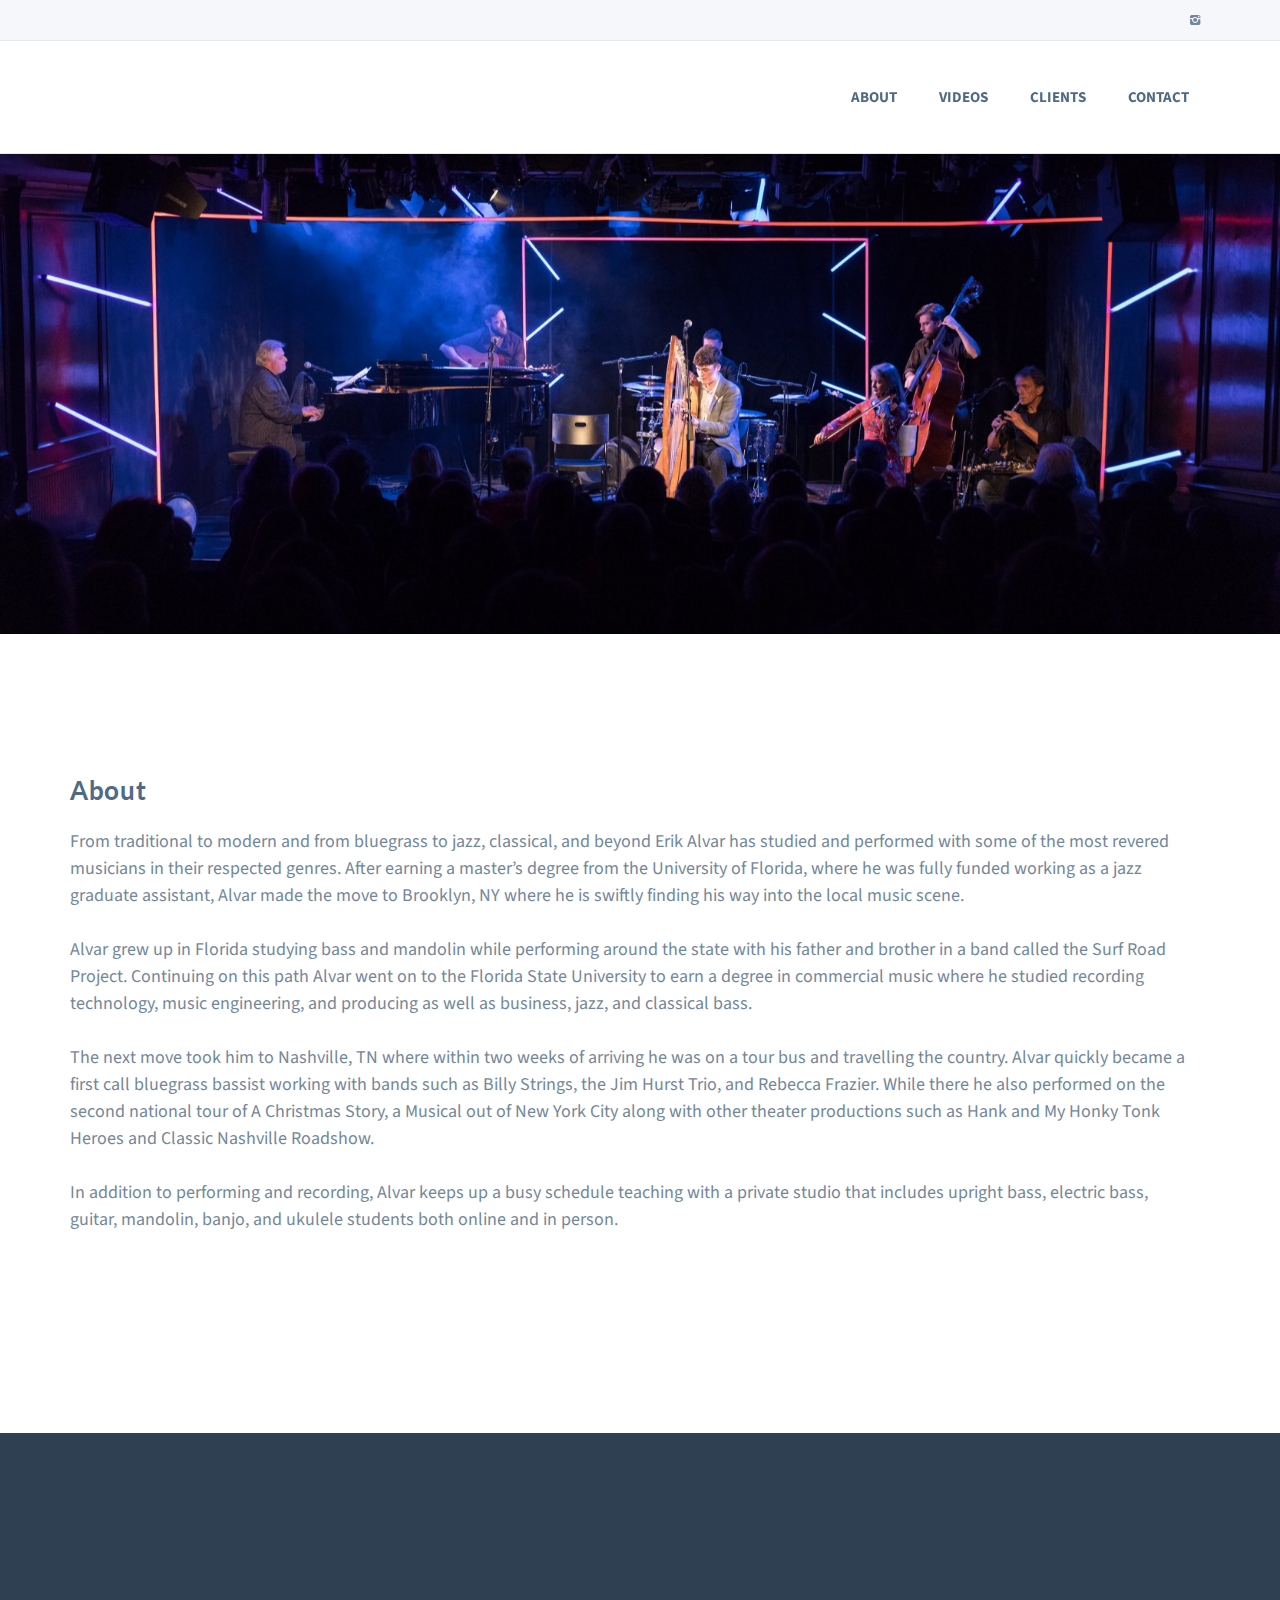
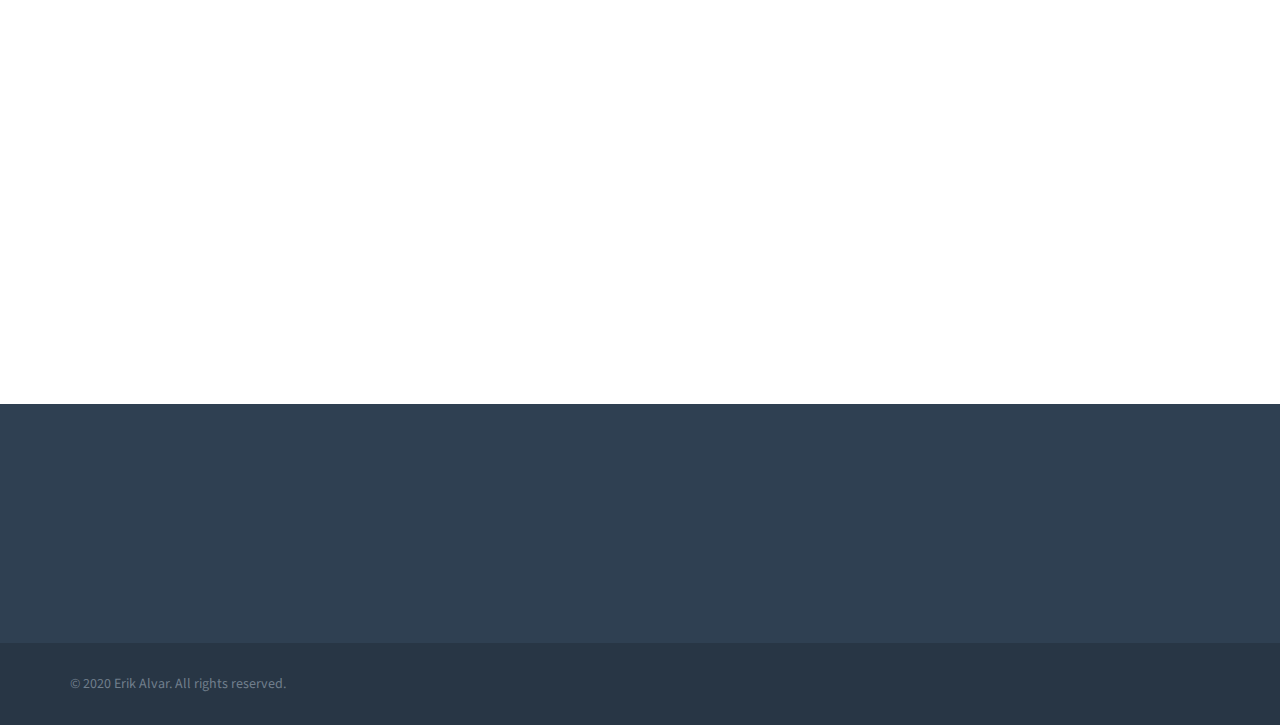
<file: index.html>
<!DOCTYPE html>
<html lang="en">
  <head>
    <!-- Meta -->
    <meta charset="utf-8" />
    <meta http-equiv="X-UA-Compatible" content="IE=edge" />
    <meta
      name="viewport"
      content="width=device-width, initial-scale=1.0, user-scalable=no"
    />
    <meta name="description" content="" />
    <meta name="author" content="" />

    <title>erikalvar.com</title>

    <!-- Core CSS -->
    <link href="assets/css/bootstrap.min.css" rel="stylesheet" />
    <link href="assets/css/main.css" rel="stylesheet" />

    <!-- AddOn/Plugin CSS -->
    <link href="assets/css/gray.css" rel="stylesheet" title="Color" />
    <link href="assets/css/owl.carousel.css" rel="stylesheet" />
    <link href="assets/css/owl.transitions.css" rel="stylesheet" />
    <link href="assets/css/animate.min.css" rel="stylesheet" />
    <link href="assets/css/aos.css" rel="stylesheet" />

    <!-- Custom CSS -->
    <link href="assets/css/custom.css" rel="stylesheet" />

    <!-- Fonts -->
    <link
      href="http://fonts.googleapis.com/css?family=Lato:400,900,300,700"
      rel="stylesheet"
    />
    <link
      href="http://fonts.googleapis.com/css?family=Source+Sans+Pro:400,700,400italic,700italic"
      rel="stylesheet"
    />

    <!-- Icons/Glyphs -->
    <link href="assets/fonts/fontello.css" rel="stylesheet" />

    <!-- Favicon -->
    <link rel="shortcut icon" href="assets/images/letterf.png" />
  </head>

  <body>
    <header>
      <div class="navbar">
        <div class="navbar-header">
          <div class="container">
            <ul class="social">
              <li>
                <a href="https://www.instagram.com/erikalvar/" target="_blank"
                  ><i class="icon-s-instagram"></i
                ></a>
              </li>
            </ul>
            <!-- /.social -->
            <a
              class="navbar-toggler btn responsive-menu float-right"
              data-toggle="collapse"
              data-target=".navbar-collapse"
              ><i class="icon-menu-1"></i
            ></a>
          </div>
          <!-- /.container -->
        </div>
        <!-- /.navbar-header -->

        <div class="yamm">
          <div class="navbar-collapse collapse">
            <div class="container">
              <ul class="nav navbar-nav float-right">
                <li>
                  <a href="#about" class="scroll-to" data-anchor-offset="0"
                    >About</a
                  >
                </li>
                <li>
                  <a href="#videos" class="scroll-to" data-anchor-offset="0"
                    >Videos</a
                  >
                </li>
                <li>
                  <a href="#clients" class="scroll-to" data-anchor-offset="0"
                    >Clients</a
                  >
                </li>
                <li>
                  <a
                    href="#contact-form"
                    class="scroll-to"
                    data-anchor-offset="0"
                    >Contact</a
                  >
                </li>
              </ul>
              <!-- /.nav -->
            </div>
            <!-- /.container -->
          </div>
          <!-- /.navbar-collapse -->
        </div>
        <!-- /.yamm -->
      </div>
      <!-- /.navbar -->
    </header>

    <main>
      <section id="hero">
        <div id="owl-main" class="owl-carousel owl-one-item">
          <div
            class="item img-bg-center"
            style="background-image: url(assets/images/billwhelan.jpg)"
          >
            <div class="container">
              <div class="caption vertical-center text-center">
                <h1 class="fadeInDown-3 light-color">
                  Musician, Educator, Engineer
                </h1>
              </div>
              <!-- /.caption -->
            </div>
            <!-- /.container -->
          </div>
          <!-- /.item -->
        </div>
        <!-- /.owl-carousel -->
      </section>

      <section id="about">
        <div class="container inner-md">
          <div class="row inner-top-xs">
            <div class="col-md-12 inner-right-xs inner-bottom-xs">
              <h2>About</h2>
              <p>
                From traditional to modern and from bluegrass to jazz,
                classical, and beyond Erik Alvar has studied and performed with
                some of the most revered musicians in their respected genres.
                After earning a master’s degree from the University of Florida,
                where he was fully funded working as a jazz graduate assistant,
                Alvar made the move to Brooklyn, NY where he is swiftly finding
                his way into the local music scene. <br /><br />
                Alvar grew up in Florida studying bass and mandolin while
                performing around the state with his father and brother in a
                band called the Surf Road Project. Continuing on this path Alvar
                went on to the Florida State University to earn a degree in
                commercial music where he studied recording technology, music
                engineering, and producing as well as business, jazz, and
                classical bass.
                <br /><br />
                The next move took him to Nashville, TN where within two weeks
                of arriving he was on a tour bus and travelling the country.
                Alvar quickly became a first call bluegrass bassist working with
                bands such as Billy Strings, the Jim Hurst Trio, and Rebecca
                Frazier. While there he also performed on the second national
                tour of A Christmas Story, a Musical out of New York City along
                with other theater productions such as Hank and My Honky Tonk
                Heroes and Classic Nashville Roadshow.
                <br /><br />
                In addition to performing and recording, Alvar keeps up a busy
                schedule teaching with a private studio that includes upright
                bass, electric bass, guitar, mandolin, banjo, and ukulele
                students both online and in person.
              </p>
            </div>
            <!-- /.col -->

            <div class="col-md-12 inner-right-xs inner-bottom-xs">
              <h2></h2>
              <p></p>
            </div>
            <!-- /.col -->
          </div>
          <!-- /.row -->
        </div>
        <!-- /.container -->
      </section>

      <section id="videos" class="dark-bg">
        <div class="container inner">
          <div class="row">
            <div class="col-lg-8 col-md-9 mx-auto text-center">
              <header>
                <h1>Videos</h1>
                <p></p>
              </header>
            </div>
            <!-- /.col -->
          </div>
          <!-- /.row -->

          <div class="row inner-top-sm">
            <div class="col-md-12">
              <div
                id="owl-work-samples-big"
                class="owl-carousel owl-outer-nav owl-ui-lg"
              >
                <div class="item">
                  <div class="video-container">
                    <iframe
                      src="https://www.facebook.com/plugins/video.php?height=314&href=https%3A%2F%2Fwww.facebook.com%2Fbryantparknyc%2Fvideos%2F937791114010192%2F&show_text=false&width=560&t=6876"
                      width="560"
                      height="314"
                      style="border: none; overflow: hidden"
                      scrolling="no"
                      frameborder="0"
                      allowfullscreen="true"
                      allow="autoplay; clipboard-write; encrypted-media; picture-in-picture; web-share"
                      allowfullscreen="true"
                    ></iframe>
                  </div>
                </div>
                <!-- /.item -->

                <div class="item">
                  <div class="video-container">
                    <iframe
                      width="560"
                      height="315"
                      src="https://www.youtube.com/embed/qQ2wVyWdvzE"
                      frameborder="0"
                      allow="accelerometer; autoplay; encrypted-media; gyroscope; picture-in-picture"
                      allowfullscreen
                    ></iframe>
                  </div>
                </div>
                <!-- /.item -->

                <div class="item">
                  <div class="video-container">
                    <iframe
                      width="560"
                      height="315"
                      src="https://www.youtube.com/embed/P8t76aOfF9Y"
                      frameborder="0"
                      allow="accelerometer; autoplay; encrypted-media; gyroscope; picture-in-picture"
                      allowfullscreen
                    ></iframe>
                  </div>
                </div>
                <!-- /.item -->

                <div class="item">
                  <div class="video-container">
                    <iframe
                      width="560"
                      height="315"
                      src="https://www.youtube.com/embed/PD-kNlm7ysU"
                      frameborder="0"
                      allow="accelerometer; autoplay; encrypted-media; gyroscope; picture-in-picture"
                      allowfullscreen
                    ></iframe>
                  </div>
                </div>
                <!-- /.item -->

                <div class="item">
                  <div class="video-container">
                    <iframe
                      width="560"
                      height="315"
                      src="https://www.youtube.com/embed/iJVzzxqyX78"
                      frameborder="0"
                      allow="accelerometer; autoplay; encrypted-media; gyroscope; picture-in-picture"
                      allowfullscreen
                    ></iframe>
                  </div>
                </div>
                <!-- /.item -->
              </div>
              <!-- /.owl-carousel -->
            </div>
            <!-- /.col -->
          </div>
          <!-- /.row -->
        </div>
        <!-- /.container -->
      </section>

      <section id="clients">
        <div class="container inner">
          <div class="row">
            <div class="col-lg-8 col-md-9 mx-auto text-center">
              <header>
                <h1>Artists I've worked With</h1>
                <p></p>
              </header>
            </div>
            <!-- /.col -->
          </div>
          <!-- /.row -->

          <div class="row thumbs gap-lg inner-top-sm">
            <div class="col-lg-3 col-md-4 col-6 thumb">
              <figure>
                <figcaption class="text-overlay">
                  <div class="info">
                    <h4>Billy Strings</h4>
                  </div>
                  <!-- /.info -->
                </figcaption>
                <img src="assets/images/BillyStringsEP.jpg" alt="" />
              </figure>
            </div>
            <!-- /.col -->

            <div class="col-lg-3 col-md-4 col-6 thumb">
              <figure>
                <figcaption class="text-overlay">
                  <div class="info">
                    <h4>Jim Hurst Trio</h4>
                  </div>
                  <!-- /.info -->
                </figcaption>
                <img src="assets/images/jht1.jpg" alt="" />
              </figure>
            </div>
            <!-- /.col -->

            <div class="col-lg-3 col-md-4 col-6 thumb">
              <figure>
                <figcaption class="text-overlay">
                  <div class="info">
                    <h4>Rebecca Frazier and Hit & Run</h4>
                  </div>
                  <!-- /.info -->
                </figcaption>
                <img src="assets/images/rf.jpg" alt="" />
              </figure>
            </div>
            <!-- /.col -->

            <div class="col-lg-3 col-md-4 col-6 thumb">
              <figure>
                <figcaption class="text-overlay">
                  <div class="info">
                    <h4>Michael Daves</h4>
                  </div>
                  <!-- /.info -->
                </figcaption>
                <img src="assets/images/md.jpg" alt="" />
              </figure>
            </div>
            <!-- /.col -->

            <div class="col-lg-3 col-md-4 col-6 thumb">
              <figure>
                <figcaption class="text-overlay">
                  <div class="info">
                    <h4>A Christmas Story the Musical (2nd National Tour)</h4>
                  </div>
                  <!-- /.info -->
                </figcaption>
                <img src="assets/images/acs.jpg" alt="" />
              </figure>
            </div>
            <!-- /.col -->

            <div class="col-lg-3 col-md-4 col-6 thumb">
              <figure>
                <figcaption class="text-overlay">
                  <div class="info">
                    <h4>Aaron O'Rourke Trio</h4>
                  </div>
                  <!-- /.info -->
                </figcaption>
                <img src="assets/images/aot.jpeg" alt="" />
              </figure>
            </div>
            <!-- /.col -->

            <div class="col-lg-3 col-md-4 col-6 thumb">
              <figure>
                <figcaption class="text-overlay">
                  <div class="info">
                    <h4>Tony Trischka</h4>
                  </div>
                  <!-- /.info -->
                </figcaption>
                <img src="assets/images/tt.jpg" alt="" />
              </figure>
            </div>
            <!-- /.col -->

            <div class="col-lg-3 col-md-4 col-6 thumb">
              <figure>
                <figcaption class="text-overlay">
                  <div class="info">
                    <h4>Jacob Jolliff Band</h4>
                  </div>
                  <!-- /.info -->
                </figcaption>
                <img src="assets/images/jj.jpeg" alt="" />
              </figure>
            </div>
            <!-- /.col -->

            <div class="col-lg-3 col-md-4 col-6 thumb">
              <figure>
                <figcaption class="text-overlay">
                  <div class="info">
                    <h4>The Roys</h4>
                  </div>
                  <!-- /.info -->
                </figcaption>
                <img src="assets/images/roys.jpg" alt="" />
              </figure>
            </div>
            <!-- /.col -->

            <div class="col-lg-3 col-md-4 col-6 thumb">
              <figure>
                <figcaption class="text-overlay">
                  <div class="info">
                    <h4>Grant Peeples</h4>
                  </div>
                  <!-- /.info -->
                </figcaption>
                <img src="assets/images/gp.jpg" alt="" />
              </figure>
            </div>
            <!-- /.col -->

            <div class="col-lg-3 col-md-4 col-6 thumb">
              <figure>
                <figcaption class="text-overlay">
                  <div class="info">
                    <h4>Tim Easton</h4>
                  </div>
                  <!-- /.info -->
                </figcaption>
                <img src="assets/images/te.jpg" alt="" />
              </figure>
            </div>
            <!-- /.col -->

            <div class="col-lg-3 col-md-4 col-6 thumb">
              <figure>
                <figcaption class="text-overlay">
                  <div class="info">
                    <h4>David Benedict</h4>
                  </div>
                  <!-- /.info -->
                </figcaption>
                <img src="assets/images/db.jpg" alt="" />
              </figure>
            </div>
            <!-- /.col -->
          </div>
          <!-- /.row -->
        </div>
        <!-- /.container -->
      </section>

      <section id="contact-form" class="dark-bg">
        <div class="container inner">
          <div class="row">
            <div class="col-lg-8 col-md-9 mx-auto text-center">
              <header>
                <h1>Get in touch</h1>
              </header>
              <p>erikalvarbass@gmail.com</p>
            </div>
            <!-- /.col -->
          </div>
          <!-- /.row -->
        </div>
        <!-- /.container -->
      </section>
    </main>

    <footer class="dark-bg">
      <div class="footer-bottom">
        <div class="container inner clearfix">
          <p class="float-left">© 2020 Erik Alvar. All rights reserved.</p>
        </div>
        <!-- .container -->
      </div>
      <!-- .footer-bottom -->
    </footer>

    <script src="assets/js/jquery.min.js"></script>
    <script src="assets/js/jquery.easing.1.3.min.js"></script>
    <script src="assets/js/jquery.form.js"></script>
    <script src="assets/js/jquery.validate.min.js"></script>
    <script src="assets/js/popper.min.js"></script>
    <script src="assets/js/bootstrap.min.js"></script>
    <script src="assets/js/affix.js"></script>
    <script src="assets/js/aos.js"></script>
    <script src="assets/js/owl.carousel.min.js"></script>
    <script src="assets/js/jquery.isotope.min.js"></script>
    <script src="assets/js/imagesloaded.pkgd.min.js"></script>
    <script src="assets/js/jquery.easytabs.min.js"></script>
    <script src="assets/js/viewport-units-buggyfill.js"></script>
    <script src="assets/js/selected-scroll.js"></script>
    <script src="assets/js/scripts.js"></script>
    <script src="assets/js/custom.js"></script>
  </body>
</html>
</file>
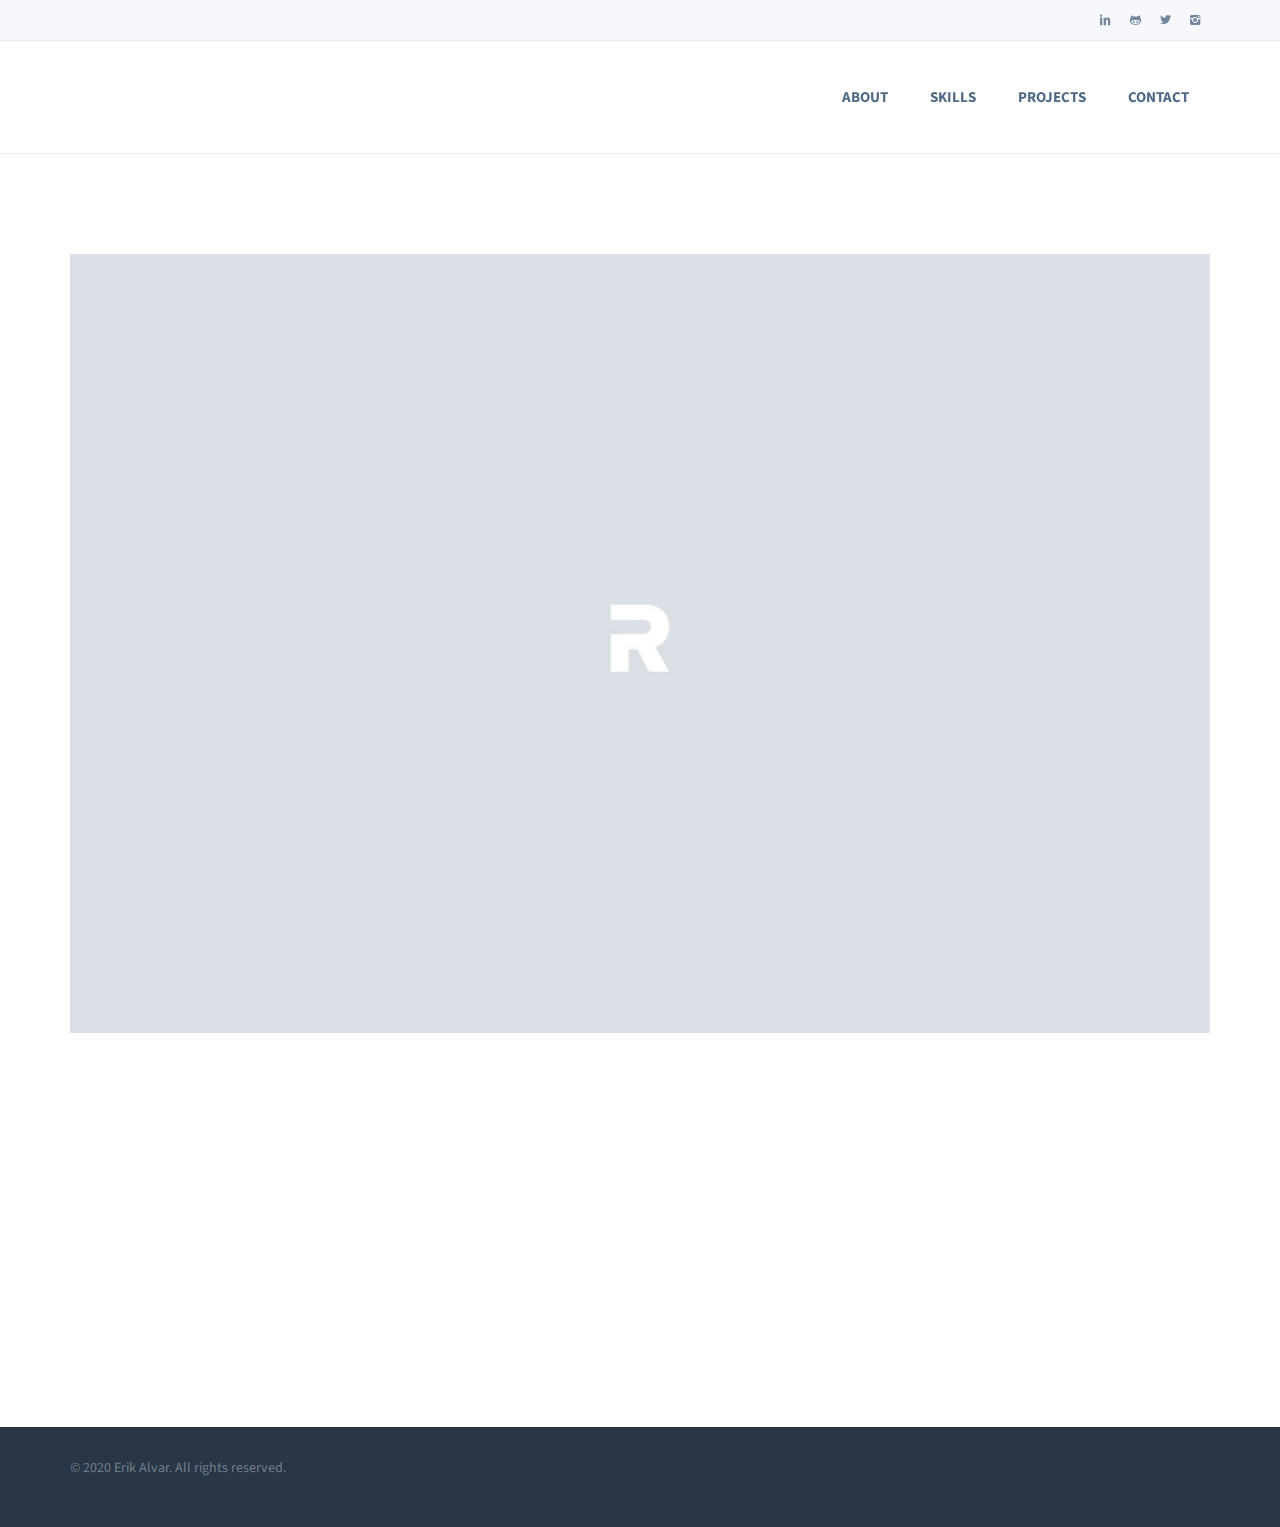
<file: acoustic-music-nyc.html>
<!DOCTYPE html>

<html lang="en">
	<head>
		<!-- Meta -->
		<meta charset="utf-8">
		<meta http-equiv="X-UA-Compatible" content="IE=edge">
		<meta name="viewport" content="width=device-width, initial-scale=1.0, user-scalable=no">
		<meta name="description" content="">
		<meta name="author" content="">
		
		<title>erikalvar.com</title>
		
		<!-- Core CSS -->
		<link href="assets/css/bootstrap.min.css" rel="stylesheet">
		<link href="assets/css/main.css" rel="stylesheet">
		
		<!-- AddOn/Plugin CSS -->
		<link href="assets/css/green.css" rel="stylesheet" title="Color">
		<link href="assets/css/owl.carousel.css" rel="stylesheet">
		<link href="assets/css/owl.transitions.css" rel="stylesheet">
		<link href="assets/css/animate.min.css" rel="stylesheet">
		<link href="assets/css/aos.css" rel="stylesheet">
		
		<!-- Custom CSS -->
		<link href="assets/css/custom.css" rel="stylesheet">
		
		<!-- Fonts -->
		<link href="http://fonts.googleapis.com/css?family=Lato:400,900,300,700" rel="stylesheet">
		<link href="http://fonts.googleapis.com/css?family=Source+Sans+Pro:400,700,400italic,700italic" rel="stylesheet">
		
		<!-- Icons/Glyphs -->
		<link href="assets/fonts/fontello.css" rel="stylesheet">
		
		<!-- Favicon -->
		<link rel="shortcut icon" href="assets/images/letterf.png">
	</head>
	
	<body>
		<header>
			<div class="navbar">
				
				<div class="navbar-header">
					<div class="container">

						
						<ul class="social">
							<li><a href="https://www.linkedin.com/in/erikalvar/"><i class="icon-s-linkedin"></i></a></li>
							<li><a href="https://github.com/erikalvar"><i class="icon-s-github"></i></a></li>
							<li><a href="https://twitter.com/ErikAlvarMusic"><i class="icon-s-twitter"></i></a></li>
							<li><a href="https://www.instagram.com/erikalvar/"><i class="icon-s-instagram"></i></a></li>
						</ul><!-- /.social -->
						
						<a class="navbar-toggler btn responsive-menu float-right" data-toggle="collapse" data-target=".navbar-collapse"><i class='icon-menu-1'></i></a>
						
					</div><!-- /.container -->
				</div><!-- /.navbar-header -->
				
				<div class="yamm">
					<div class="navbar-collapse collapse">
						<div class="container">
							
							<ul class="nav navbar-nav float-right">
							
								<li><a href="code.html#who-we-are" class="scroll-to" data-anchor-offset="0">About</a></li>
								<li><a href="code.html#selected-works" class="scroll-to" data-anchor-offset="0">Skills</a></li>
								<li><a href="code.html#portfolio" class="scroll-to" data-anchor-offset="0">Projects</a></li>
								<li><a href="code.html#contact-form" class="scroll-to" data-anchor-offset="0">Contact</a></li>
								
							</ul><!-- /.nav -->
							
						</div><!-- /.container -->
					</div><!-- /.navbar-collapse -->
				</div><!-- /.yamm -->
			</div><!-- /.navbar -->
		</header>
		
		<main>
			
			<section id="portfolio-post">
				<div class="container inner-top-md">
					
					<div class="row">
						<div class="col-md-12">
							<div id="owl-work" class="owl-carousel owl-inner-pagination owl-outer-nav owl-ui-lg">
								
								<div class="item">
									<figure>
										<img src="assets/images/art/work08-lg.jpg" alt="">
									</figure>
								</div><!-- /.item -->
								
								<div class="item">
									<figure>
										<img src="assets/images/art/work08a-lg.jpg" alt="">
									</figure>
								</div><!-- /.item -->
								
								<div class="item">
									<figure>
										<img src="assets/images/art/work08b-lg.jpg" alt="">
									</figure>
								</div><!-- /.item -->
								
								<div class="item">
									<figure>
										<img src="assets/images/art/work08c-lg.jpg" alt="">
									</figure>
								</div><!-- /.item -->
								
								<div class="item">
									<figure>
										<img src="assets/images/art/work08d-lg.jpg" alt="">
									</figure>
								</div><!-- /.item -->
								
							</div><!-- /.owl-carousel -->
						</div><!-- /.col -->
					</div><!-- /.row -->
					
					<div class="row">
						
						<div class="col-md-7 inner-top-xs inner-right-xs">
							<header>
								<h2>Acoustic Music NYC</h2>
								<p class="text-normal">I personally built a web app that contains all of NYC’s acoustic music events in one place. Each entry is searchable by content and tags. Users can submit events for moderators to approve and edit. Users can star their favorite events to create a personal calendar that they can view and share with friends. The app uses a Ruby on Rails backend paired with Vue.js frontend along with Google Maps JavaScript API to create the most user-friendly experience. </p>
                <p class="text-normal">The website has been put online for beta texting while I rebuild it from scratch. I'm having friends submit content and give feedback. </p>
                <p></p>
                <p></p>
                <p></p>
							</header>
						</div><!-- /.col -->
						
						<div class="col-md-4 offset-md-1 outer-top-xs inner-left-xs border-left">
							<ul class="item-details">
								<li class="date">August, 2020</li>
								<li class="categories">VueJS, Ruby, Rails, Bootstrap</li>
								<li class="url"><a href="http://www.acousticmusicnyc.com">acousticmusicnyc.com</a></li>
							</ul><!-- /.item-details -->
						</div><!-- /.col -->
						
					</div><!-- /.row -->
					
				</div><!-- /.container -->
				
			</section>
		
    </main>
		
		<footer class="dark-bg">
		  
			<div class="footer-bottom">
				<div class="container inner clearfix">
					<p class="float-left">© 2020 Erik Alvar. All rights reserved.</p>
				</div><!-- .container -->
			</div><!-- .footer-bottom -->
		</footer>
		
		<script src="assets/js/jquery.min.js"></script>
		<script src="assets/js/jquery.easing.1.3.min.js"></script>
		<script src="assets/js/jquery.form.js"></script>
		<script src="assets/js/jquery.validate.min.js"></script>
		<script src="assets/js/popper.min.js"></script>
		<script src="assets/js/bootstrap.min.js"></script>
		<script src="assets/js/affix.js"></script>
		<script src="assets/js/aos.js"></script>
		<script src="assets/js/owl.carousel.min.js"></script>
		<script src="assets/js/jquery.isotope.min.js"></script>
		<script src="assets/js/imagesloaded.pkgd.min.js"></script>
		<script src="assets/js/jquery.easytabs.min.js"></script>
		<script src="assets/js/viewport-units-buggyfill.js"></script>
		<script src="assets/js/selected-scroll.js"></script>
		<script src="assets/js/scripts.js"></script>
		<script src="assets/js/custom.js"></script>
		
	</body>
</html>
</file>
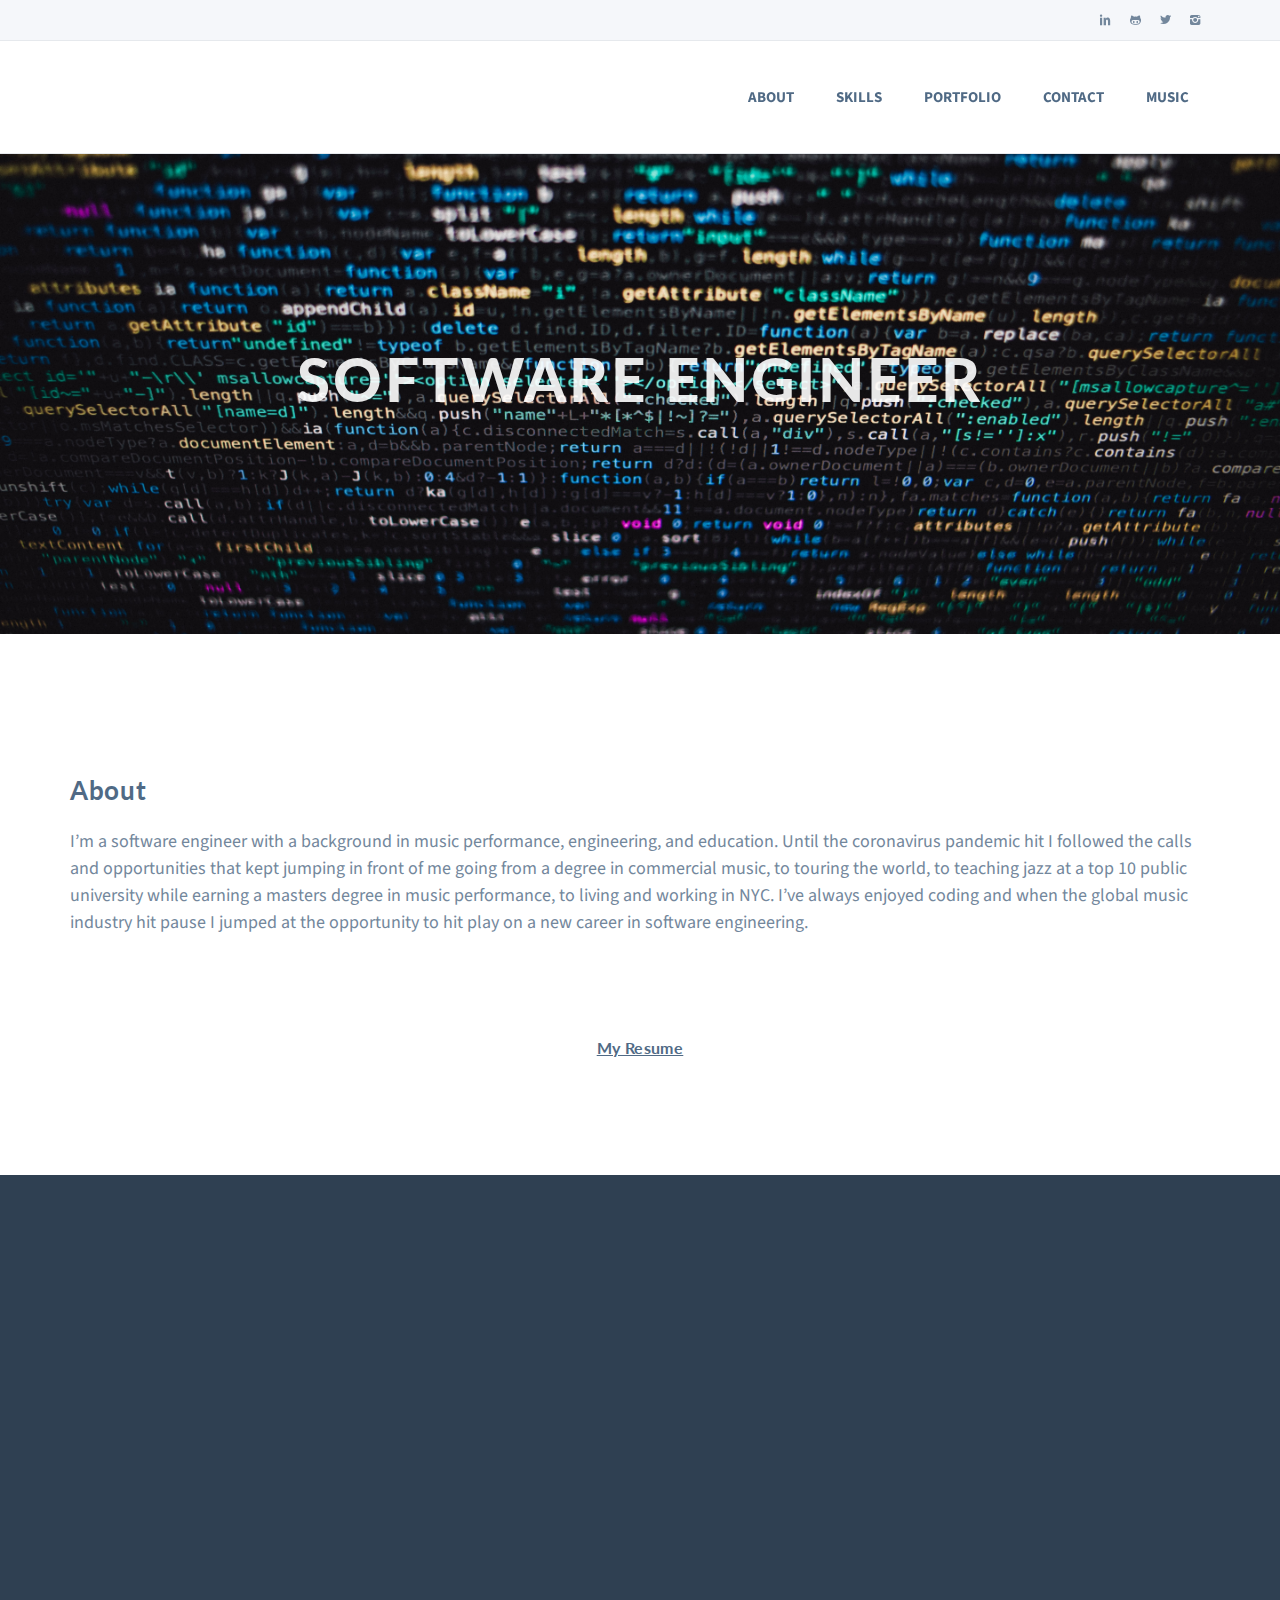
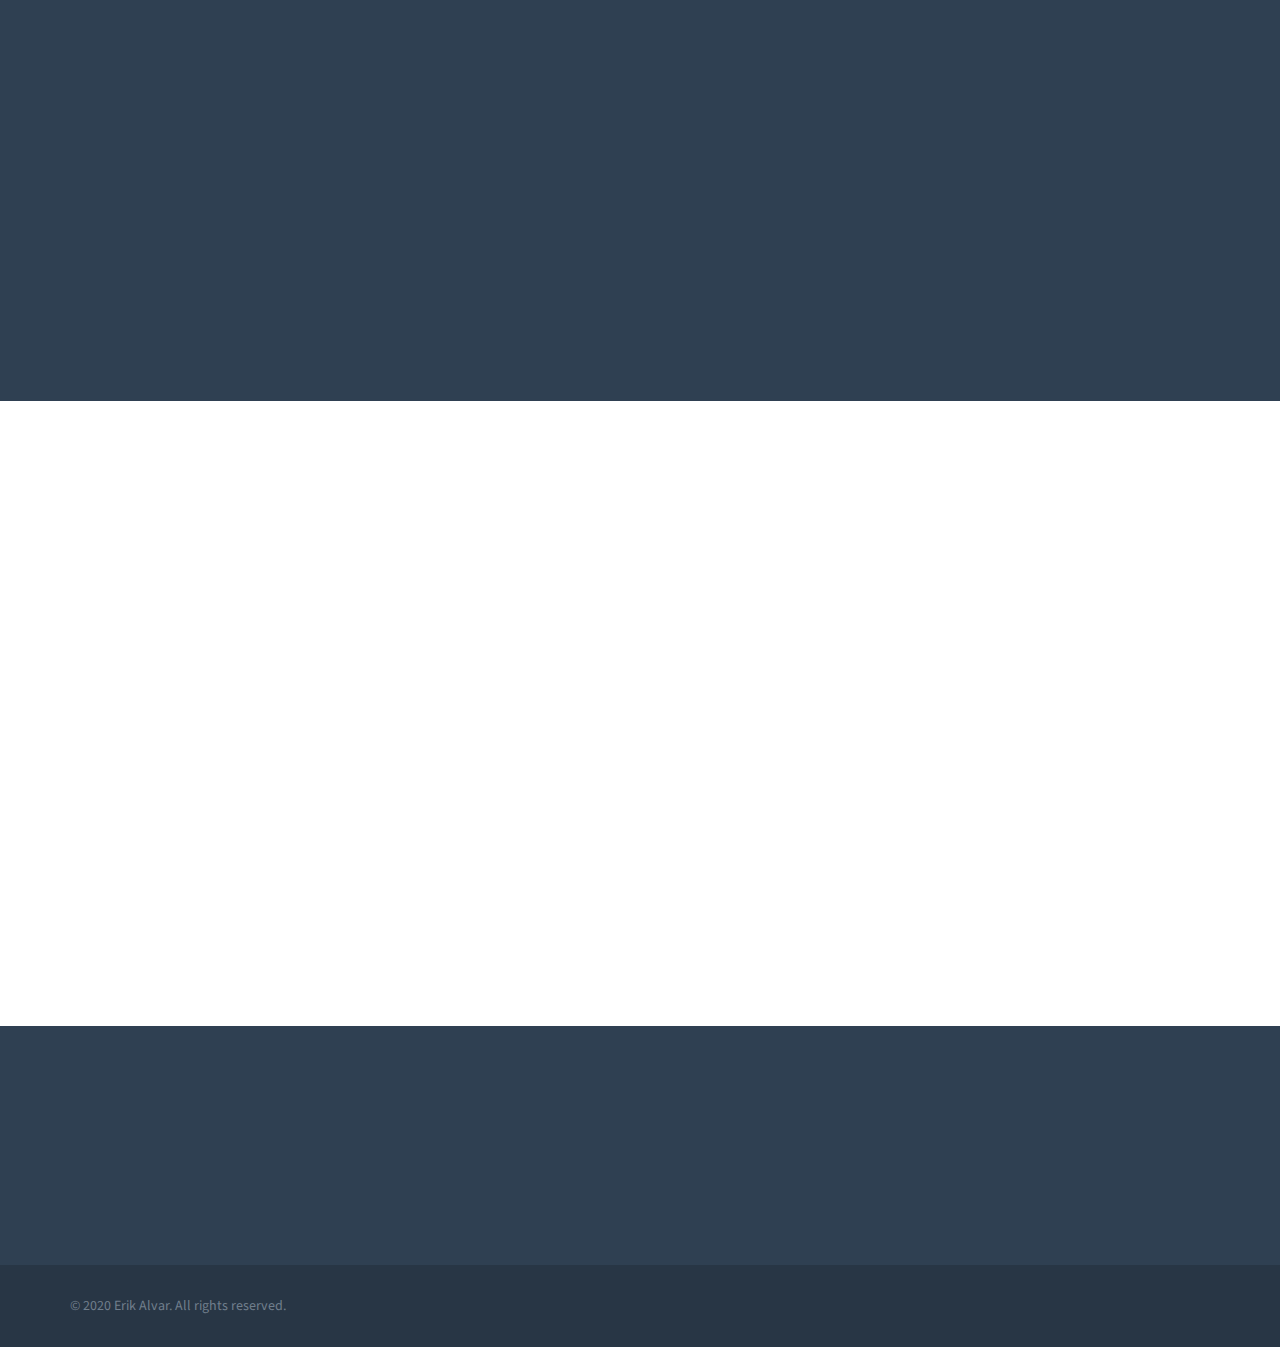
<file: code.html>
<!DOCTYPE html>

<html lang="en">
	<head>
		<!-- Meta -->
		<meta charset="utf-8">
		<meta http-equiv="X-UA-Compatible" content="IE=edge">
		<meta name="viewport" content="width=device-width, initial-scale=1.0, user-scalable=no">
		<meta name="description" content="">
		<meta name="author" content="">
		
		<title>erikalvar.com</title>
		
		<!-- Core CSS -->
		<link href="assets/css/bootstrap.min.css" rel="stylesheet">
		<link href="assets/css/main.css" rel="stylesheet">
		
		<!-- AddOn/Plugin CSS -->
		<link href="assets/css/gray.css" rel="stylesheet" title="Color">
		<link href="assets/css/owl.carousel.css" rel="stylesheet">
		<link href="assets/css/owl.transitions.css" rel="stylesheet">
		<link href="assets/css/animate.min.css" rel="stylesheet">
		<link href="assets/css/aos.css" rel="stylesheet">
		
		<!-- Custom CSS -->
		<link href="assets/css/custom.css" rel="stylesheet">
		
		<!-- Fonts -->
		<link href="http://fonts.googleapis.com/css?family=Lato:400,900,300,700" rel="stylesheet">
		<link href="http://fonts.googleapis.com/css?family=Source+Sans+Pro:400,700,400italic,700italic" rel="stylesheet">
		
		<!-- Icons/Glyphs -->
		<link href="assets/fonts/fontello.css" rel="stylesheet">
		
		<!-- Favicon -->
		<link rel="shortcut icon" href="assets/images/letterf.png">
	</head>
	
	<body>
		<header>
			<div class="navbar">
				
				<div class="navbar-header">
					<div class="container">
						<ul class="social">
							<li><a href="https://www.linkedin.com/in/erikalvar/" target="_blank"><i class="icon-s-linkedin"></i></a></li>
							<li><a href="https://github.com/erikalvar" target="_blank"><i class="icon-s-github"></i></a></li>
							<li><a href="https://twitter.com/ErikAlvarMusic" target="_blank"><i class="icon-s-twitter"></i></a></li>
							<li><a href="https://www.instagram.com/erikalvar/" target="_blank"><i class="icon-s-instagram"></i></a></li>
						</ul><!-- /.social -->
						<a class="navbar-toggler btn responsive-menu float-right" data-toggle="collapse" data-target=".navbar-collapse"><i class='icon-menu-1'></i></a>
					</div><!-- /.container -->
				</div><!-- /.navbar-header -->

				<div class="yamm">
					<div class="navbar-collapse collapse">
						<div class="container">
							<ul class="nav navbar-nav float-right">
								<li><a href="#about" class="scroll-to" data-anchor-offset="0">About</a></li>
								<li><a href="#skills" class="scroll-to" data-anchor-offset="0">Skills</a></li>
								<li><a href="#portfolio" class="scroll-to" data-anchor-offset="0">Portfolio</a></li>
								<li><a href="#contact-form" class="scroll-to" data-anchor-offset="0">Contact</a></li>
								<li><a href="music.html">Music</a></li>
							</ul><!-- /.nav -->
						</div><!-- /.container -->
					</div><!-- /.navbar-collapse -->
				</div><!-- /.yamm -->
			</div><!-- /.navbar -->
		</header>
		
		<main>
			
			<section id="hero">
				<div id="owl-main" class="owl-carousel owl-one-item">
					
					<div class="item img-bg-center" style="background-image: url(assets/images/coding.jpg);">
						<div class="container">
							<div class="caption vertical-center text-center">
								
								<h1 class="fadeInDown-3 light-color">Software Engineer</h1>
								
							</div><!-- /.caption -->
						</div><!-- /.container -->
					</div><!-- /.item -->
					
				</div><!-- /.owl-carousel -->
			</section>
      
      <section id="about">
				<div class="container inner-md">
					<div class="row inner-top-xs">
						
						<div class="col-md-12 inner-right-xs inner-bottom-xs">
							<h2>About</h2>
							<p>I’m a software engineer with a background in music performance, engineering, and education. Until the coronavirus pandemic hit I followed the calls and opportunities that kept jumping in front of me going from a degree in commercial music, to touring the world, to teaching jazz at a top 10 public university while earning a masters degree in music performance, to living and working in NYC. I’ve always enjoyed coding and when the global music industry hit pause I jumped at the opportunity to hit play on a new career in software engineering. 
						</div><!-- /.col -->
						
						<div class="col-md-12 inner-right-xs inner-bottom-xs">
							<h2></h2>
							<p></p>
						</div><!-- /.col -->
						
					</div><!-- /.row -->
					<div class="text-center">
						<h4><u>
						<a href="./assets/Erik Alvar Resume.pdf" >My Resume</a>
						</u></h4>
					</div>
				</div><!-- /.container -->
			</section>
			
			<section id="skills" class="dark-bg">
				<div class="container inner ">
					<div class="row">
						<div class="col-lg-8 col-md-9 mx-auto text-center">
							<header>
								<h1>Skills</h1>
							</header>
						</div><!-- /.col -->
					</div><!-- /.row -->
				</div><!-- /.container -->
				<div class="container inner padding-10px-top">
					<div class="row">
						<div class="col-12">
							<div class=" tabs-services tabs-circle-top tab-container">
								
								<ul class="etabs text-center">
									<li class="tab"><a><div><img class="icon1" src="assets/images/rubylogo.img" alt=""></div>Ruby</a></li>
									<li class="tab"><a><div><img class="icon1" src="assets/images/railslogo.png" alt=""></div>Rails</a></li>
									<li class="tab"><a><div><img class="icon1" src="assets/images/vuelogo.png" alt=""></div>VueJS</a></li>
									<li class="tab"><a><div><img class="icon1" src="assets/images/jslogo.png" alt=""></div>JavaScript</a></li>
									<li class="tab"><a><div><img class="icon1" src="assets/images/htmllogo.png" alt=""></div>HTML</a></li>
									<li class="tab"><a><div><img class="icon1" src="assets/images/csslogo.png" alt=""></div>CSS</a></li>
									<li class="tab"><a><div><img class="icon1" src="assets/images/postgresicon.png" alt=""></div>PostgreSQL</a></li>
									<li class="tab"><a><div><img class="icon1" src="assets/images/gitlogo.png" alt=""></div>Git</a></li>
									<li class="tab"><a><div><img class="icon1" src="assets/images/githublogo.png" alt=""></div>GitHub</a></li>
									<li class="tab"><a><div><img class="icon1" src="assets/images/APIicon.png" alt=""></div>APIs</a></li>
									<li class="tab"><a><div><img class="icon1" src="assets/images/pairicon.png" alt=""></div>Pair-Programming</a></li>
									<li class="tab"><a><div><img class="icon1" src="assets/images/testingicon.png" alt=""></div>Testing</a></li>
									<li class="tab"><a><div><img class="icon1" src="assets/images/oopicon.png" alt=""></div>Object Oriented Programming</a></li>
									<li class="tab"><a><div><img class="icon1" src="assets/images/bottstraplogo.png" alt=""></div>Bootstrap</a></li>
									<li class="tab"><a><div><img class="icon1" src="assets/images/protoolsicon.png" alt=""></div>Pro Tools</a></li>
									<li class="tab"><a><div><img class="icon1" src="assets/images/logic logo.png" alt=""></div>Logic Pro</a></li>
									<li class="tab"><a><div><img class="icon1" src="assets/images/finalelogo.png" alt=""></div>Finale</a></li>
									<li class="tab"><a><div><img class="icon1" src="assets/images/sibeliuslogo.png" alt=""></div>Sibelius</a></li>
								</ul><!-- /.etabs -->
								 
							</div><!-- /.tabs -->
						</div><!-- /.col -->
					</div><!-- /.row -->
				</div><!-- /.container -->
			</section>
			
			<section id="portfolio" class="">
				<div class="container inner">
					
					<div class="row">
						<div class="col-lg-8 col-md-9 mx-auto text-center">
							<header>
								<h1>Portfolio</h1>
								<p></p>
							</header>
						</div><!-- /.col -->
					</div><!-- /.row -->
					
					<div class="row inner-top-sm">
						<div class="col-md-12">
							<div id="owl-work-samples" class="owl-carousel owl-item-gap">
								
								<!-- Project 1 -->
								<div class="item">
									<figure>
									
										<div class="icon-overlay icn-link">
											<a href="#modal-work02" data-toggle="modal"><img src="assets/images/AMNhome.png" alt=""></a>
										</div><!-- /.icon-overlay -->
										
										<figcaption class="bordered no-top-border">
											<div class="info">
												<h4><a href="#modal-work02" data-toggle="modal">Acoustic Music NYC</a></h4>
												<p>An interactive music calendat web app.</p>
												<a href="http://www.acousticmusicnyc.com" target="_blank">acousticmusicnyc.com</a>
											</div><!-- /.info -->
										</figcaption>
										
									</figure>
								</div><!-- /.item -->

								<!-- project 2 -->
								<div class="item">
									<figure>
									
										<div class="icon-overlay icn-link">
											<a href="#modal-work03" data-toggle="modal"><img src="assets/images/movie_index.png" alt=""></a>
										</div><!-- /.icon-overlay -->
										
										<figcaption class="bordered no-top-border">
											<div class="info">
												<h4><a href="#modal-work03" data-toggle="modal">Movie-Rater</a></h4>
												<p>A movie rating app that pulls from IMDB API</p>
												<a href="https://evening-hamlet-48915.herokuapp.com/" target="_blank">https://evening-hamlet-48915.herokuapp.com/</a>
											</div><!-- /.info -->
										</figcaption>
										
									</figure>
								</div><!-- /.item -->
								
							</div><!-- /.owl-carousel -->
						</div><!-- /.col -->
					</div><!-- /.row -->
					
				</div><!-- /.container -->
				
			</section>

			<section id="contact-form" class="dark-bg">
				<div class="container inner">
					
					<div class="row">
						<div class="col-lg-8 col-md-9 mx-auto text-center">
							<header>
								<h1>Get in touch</h1>
							</header>
							<p>erikalvarbass@gmail.com</p>
						</div><!-- /.col -->
					</div><!-- /.row -->
					
				</div><!-- /.container -->
			</section>

			<!-- procect 1 -->
			<div class="modal fade" id="modal-work02" tabindex="-1" role="dialog" aria-labelledby="modal-work02" aria-hidden="true">
				<div class="modal-dialog modal-lg">
					<div class="modal-content">
						
						<div class="modal-header">
							<h4 class="modal-title" id="modal-work02">Acoustic Music NYC</h4>
							<button type="button" class="close" data-dismiss="modal" aria-label="Close"><span aria-hidden="true"><i class="icon-cancel-1"></i></span></button>
						</div><!-- /.modal-header -->
						
						<!-- ============================================================= MODAL CONTENT ============================================================= -->
						
						<div class="modal-body">
							
							<!-- ============================================================= SECTION – PORTFOLIO POST ============================================================= -->
							
							<section id="portfolio-post">
								<div class="container inner-top-xs inner-bottom">
									
									<div class="row">
										<div class="col-md-12">
											<div id="owl-work-modal02" class="owl-carousel owl-inner-pagination owl-inner-nav owl-ui-lg">
												
												<div class="item">
													<figure>
														<img src="assets/images/AMNhome.png" alt="">
													</figure>
												</div><!-- /.item -->
												
												<div class="item">
													<figure>
														<img src="assets/images/AMNabout.png" alt="">
													</figure>
												</div><!-- /.item -->
												
												<div class="item">
													<figure>
														<img src="assets/images/AMNsubmit.png" alt="">
													</figure>
												</div><!-- /.item -->
												
												<div class="item">
													<figure>
														<img src="assets/images/AMNuser.png" alt="">
													</figure>
												</div><!-- /.item -->
										
											</div><!-- /.owl-carousel -->
										</div><!-- /.col -->
									</div><!-- /.row -->
									
									<div class="row">
										
										<div class="col-md-7 inner-top-xs inner-right-xs">
											<header>
												<h2>Acoustic Music NYC</h2>
												<p class="text-normal">I personally built a web app that contains all of NYC’s acoustic music events in one place. Each entry is searchable by content and tags. Users can submit events for moderators to approve and edit. Users can star their favorite events to create a personal calendar that they can view and share with friends. The app uses a Ruby on Rails backend paired with Vue.js frontend along with Google Maps JavaScript API to create the most user-friendly experience. </p>
												<p class="text-normal">The website has been published online for beta texting while I rebuild it from scratch. I'm having friends submit actual content and give feedback. </p>
												<p></p>
												<p></p>
												<p></p>
											</header>
										</div><!-- /.col -->
										
										<div class="col-md-4 offset-md-1 outer-top-xs inner-left-xs border-left">
											<ul class="item-details">
												<li class="date">August, 2020</li>
												<li class="categories">VueJS, Ruby, Rails, Bootstrap</li>
												<li class="url"><a href="http://www.acousticmusicnyc.com" target="_blank">acousticmusicnyc.com</a></li>
												<li class="url"><a href="https://github.com/erikalvar/acoustic-music-nyc" target="_blank">Github Backend</a></li>
												<li class="url"><a href="https://github.com/erikalvar/acoustic-music-nyc-vue" target="_blank">Github Frontend</a></li>
											</ul><!-- /.item-details -->
										</div><!-- /.col -->
										
									</div><!-- /.row -->
									
								</div><!-- /.container -->
								
							</section>

							
							
							<!-- ============================================================= SECTION – PORTFOLIO POST : END ============================================================= -->
							
						</div><!-- /.modal-body -->
						
						<!-- ============================================================= MODAL CONTENT : END ============================================================= -->
						
						<div class="modal-footer">
							<button type="button" class="btn" data-dismiss="modal">Close</button>
						</div><!-- /.modal-footer -->
						
					</div><!-- /.modal-content -->
				</div><!-- /.modal-dialog -->
			</div>

			<!-- project 2 -->
			<div class="modal fade" id="modal-work03" tabindex="-1" role="dialog" aria-labelledby="modal-work02" aria-hidden="true">
				<div class="modal-dialog modal-lg">
					<div class="modal-content">
						
						<div class="modal-header">
							<h4 class="modal-title" id="modal-work03">Movie-Rater</h4>
							<button type="button" class="close" data-dismiss="modal" aria-label="Close"><span aria-hidden="true"><i class="icon-cancel-1"></i></span></button>
						</div><!-- /.modal-header -->
						
						<!-- ============================================================= MODAL CONTENT ============================================================= -->
						
						<div class="modal-body">
							
							<!-- ============================================================= SECTION – PORTFOLIO POST ============================================================= -->
							
							<section id="portfolio-post">
								<div class="container inner-top-xs inner-bottom">
									
									<div class="row">
										<div class="col-md-12">
											<div id="owl-work-modal02" class="owl-carousel owl-inner-pagination owl-inner-nav owl-ui-lg">
												
												<div class="item">
													<figure>
														<img src="assets/images/movie_index.png" alt="">
													</figure>
												</div><!-- /.item -->
												
												<div class="item">
													<figure>
														<img src="assets/images/movie_search.png" alt="">
													</figure>
												</div><!-- /.item -->
										
											</div><!-- /.owl-carousel -->
										</div><!-- /.col -->
									</div><!-- /.row -->
									
									<div class="row">
										
										<div class="col-md-7 inner-top-xs inner-right-xs">
											<header>
												<h2>Acoustic Music NYC</h2>
												<p class="text-normal">
													This is a movie rating app built as practice for a technical interview. It uses a Ruby on Rails backend that calls from a movie API hosted on RapidAPIs. Movies are added to the database by searching the API by title and clicking on a movie instance. You are then pushed to the movies show page where you can thumbs up or down a movie. The home page displays all the movies that have been added to the database ordered by thumbs ups.
												</p>
												<p class="text-normal">

												</p>
												<p></p>
												<p></p>
												<p></p>
											</header>
										</div><!-- /.col -->
										
										<div class="col-md-4 offset-md-1 outer-top-xs inner-left-xs border-left">
											<ul class="item-details">
												<li class="date">August, 2020</li>
												<li class="categories">VueJS, Ruby, Rails, Bootstrap</li>
												<li class="url"><a href="https://evening-hamlet-48915.herokuapp.com/" target="_blank">evening-hamlet-48915.herokuapp.com/</a></li>
												<li class="url"><a href="https://github.com/erikalvar/practice-movie-api" target="_blank">Github Backend</a></li>
												<li class="url"><a href="https://github.com/erikalvar/practice-movie-api-vue" target="_blank">Github Frontend</a></li>
											</ul><!-- /.item-details -->
										</div><!-- /.col -->
										
									</div><!-- /.row -->
									
								</div><!-- /.container -->
								
							</section>

							
							
							<!-- ============================================================= SECTION – PORTFOLIO POST : END ============================================================= -->
							
						</div><!-- /.modal-body -->
						
						<!-- ============================================================= MODAL CONTENT : END ============================================================= -->
						
						<div class="modal-footer">
							<button type="button" class="btn" data-dismiss="modal">Close</button>
						</div><!-- /.modal-footer -->
						
					</div><!-- /.modal-content -->
				</div><!-- /.modal-dialog -->
			</div>

		
    </main>
		
		<footer class="dark-bg">
			<div class="footer-bottom">
				<div class="container inner clearfix">
					<p class="float-left">© 2020 Erik Alvar. All rights reserved.</p>
				</div><!-- .container -->
			</div><!-- .footer-bottom -->
		</footer>
		
		<script src="assets/js/jquery.min.js"></script>
		<script src="assets/js/jquery.easing.1.3.min.js"></script>
		<script src="assets/js/jquery.form.js"></script>
		<script src="assets/js/jquery.validate.min.js"></script>
		<script src="assets/js/popper.min.js"></script>
		<script src="assets/js/bootstrap.min.js"></script>
		<script src="assets/js/affix.js"></script>
		<script src="assets/js/aos.js"></script>
		<script src="assets/js/owl.carousel.min.js"></script>
		<script src="assets/js/jquery.isotope.min.js"></script>
		<script src="assets/js/imagesloaded.pkgd.min.js"></script>
		<script src="assets/js/jquery.easytabs.min.js"></script>
		<script src="assets/js/viewport-units-buggyfill.js"></script>
		<script src="assets/js/selected-scroll.js"></script>
		<script src="assets/js/scripts.js"></script>
		<script src="assets/js/custom.js"></script>
		
	</body>
</html>
</file>
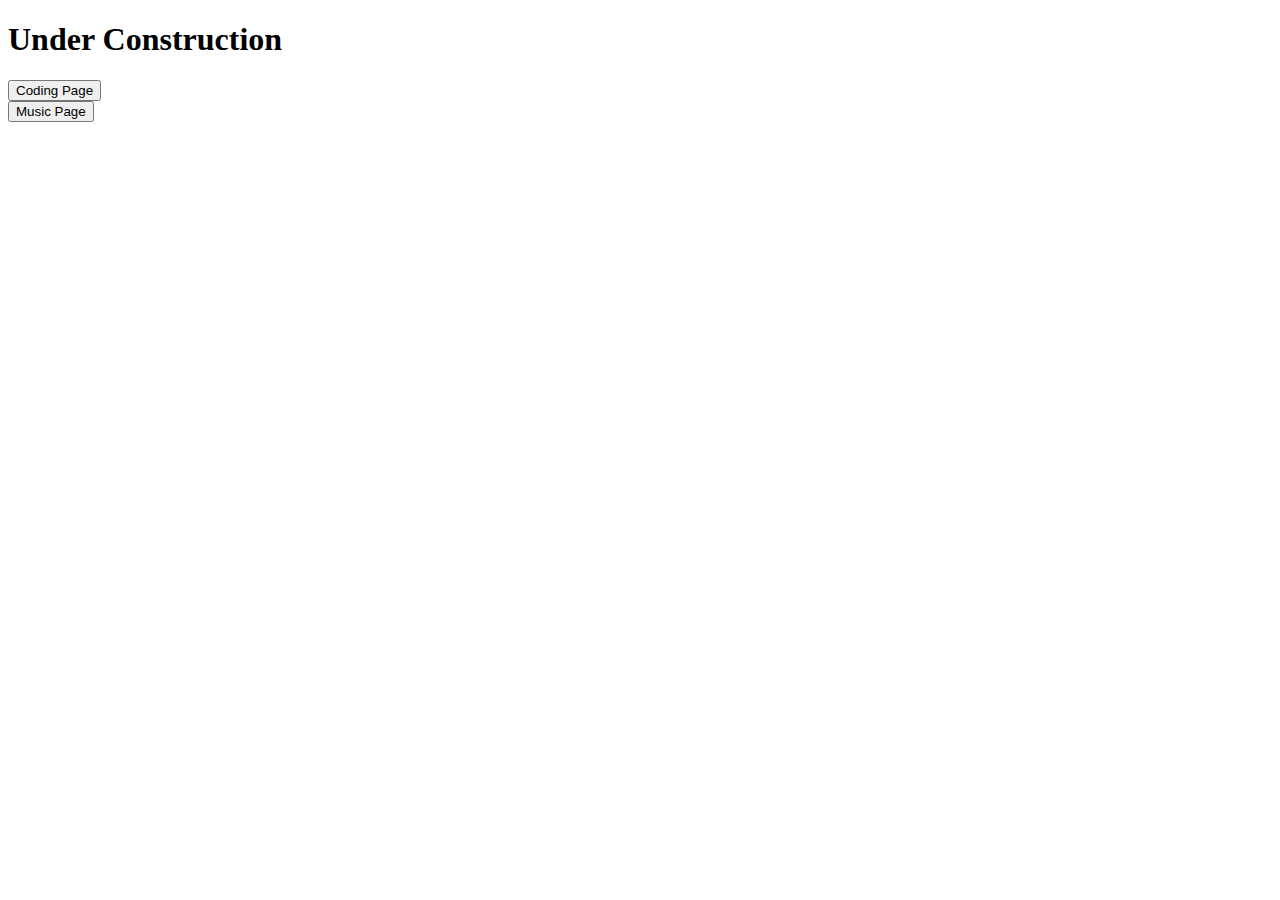
<file: landing.html>
<!DOCTYPE html>
<html lang="en">
<head>
  <meta charset="utf-8">
  <meta http-equiv="X-UA-Compatible" content="IE=edge">
  <meta name="viewport" content="width=device-width, initial-scale=1.0, user-scalable=no">
  <meta name="description" content="">
  <meta name="author" content="">
  
  <title>erikalvar.com</title>
  
  <!-- Favicon -->
  <link rel="shortcut icon" href="assets/images/letterf.png">
</head>
<body>
  <h1>Under Construction</h1>
  <form action="code.html">
    <input type="submit" value="Coding Page" />
  </form>
  <form action="music.html">
    <input type="submit" value="Music Page" />
  </form>
</body>
</html>
</file>
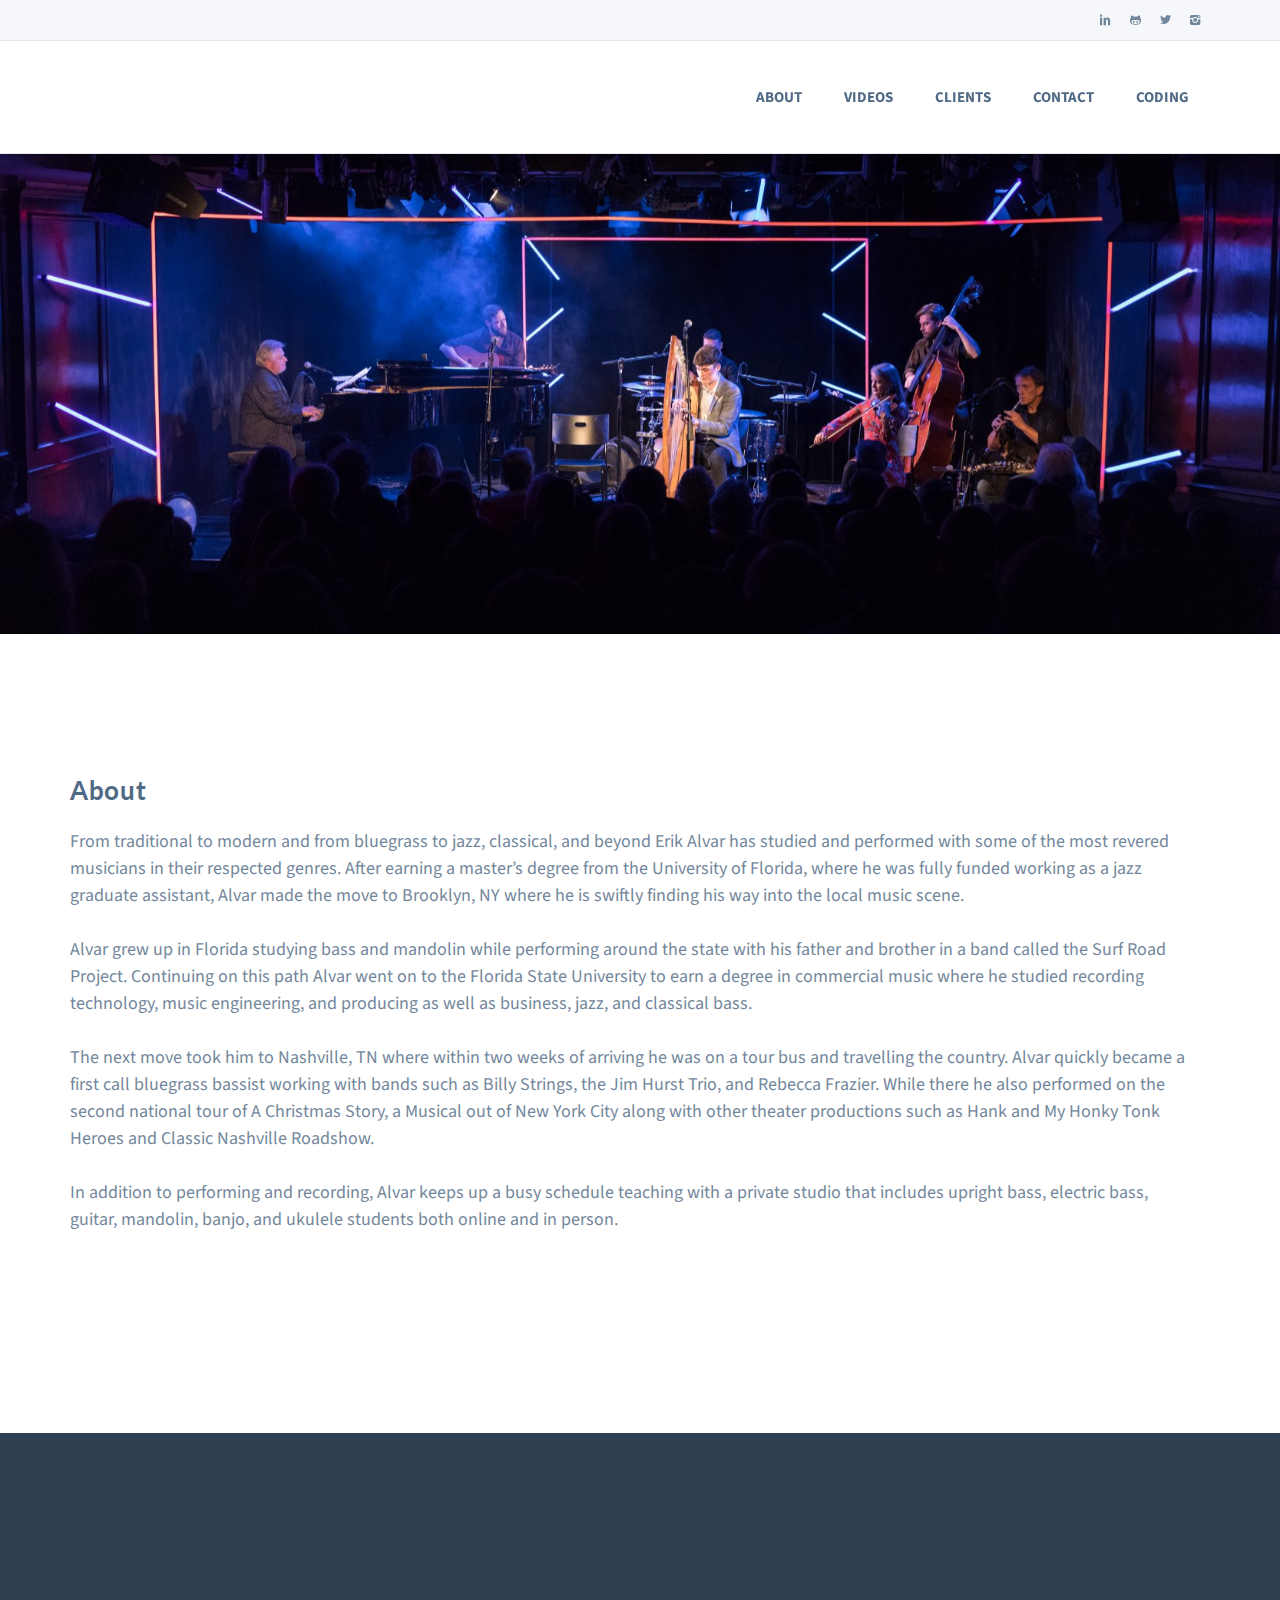
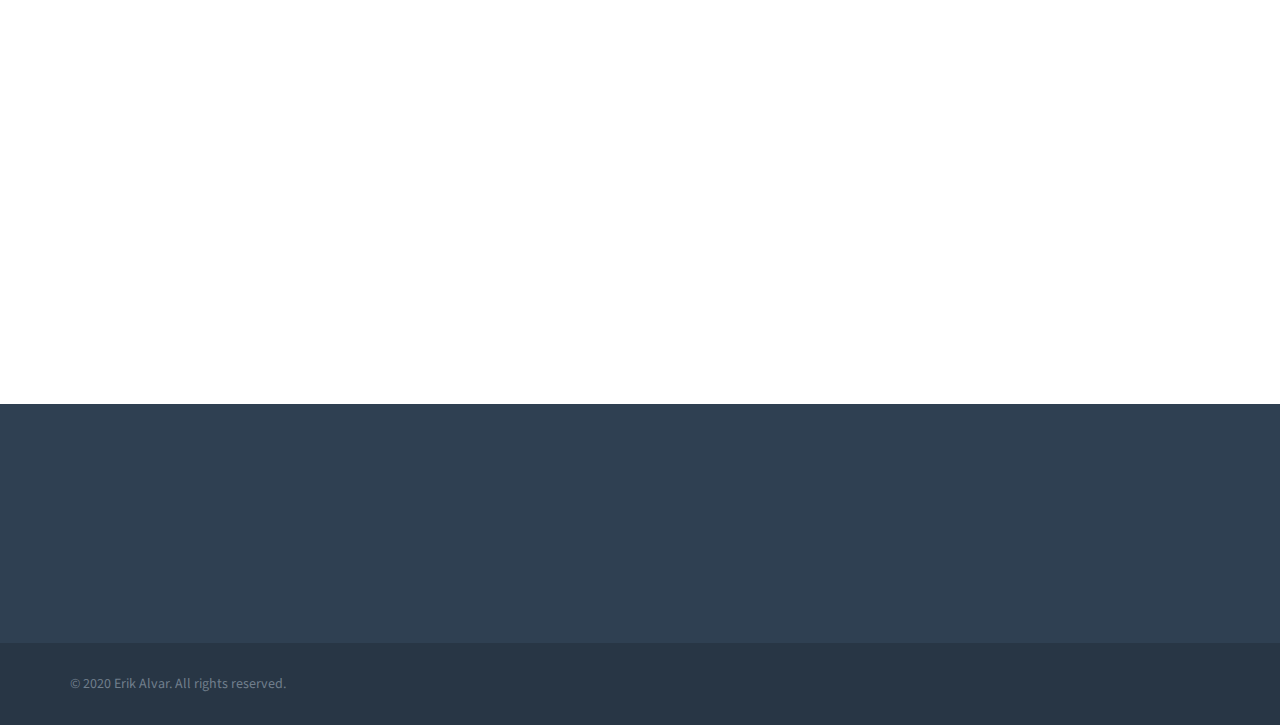
<file: music.html>
<!DOCTYPE html>

<html lang="en">
	<head>
		<!-- Meta -->
		<meta charset="utf-8">
		<meta http-equiv="X-UA-Compatible" content="IE=edge">
		<meta name="viewport" content="width=device-width, initial-scale=1.0, user-scalable=no">
		<meta name="description" content="">
		<meta name="author" content="">
		
		<title>erikalvar.com</title>
		
		<!-- Core CSS -->
		<link href="assets/css/bootstrap.min.css" rel="stylesheet">
		<link href="assets/css/main.css" rel="stylesheet">
		
		<!-- AddOn/Plugin CSS -->
		<link href="assets/css/gray.css" rel="stylesheet" title="Color">
		<link href="assets/css/owl.carousel.css" rel="stylesheet">
		<link href="assets/css/owl.transitions.css" rel="stylesheet">
		<link href="assets/css/animate.min.css" rel="stylesheet">
		<link href="assets/css/aos.css" rel="stylesheet">
		
		<!-- Custom CSS -->
		<link href="assets/css/custom.css" rel="stylesheet">
		
		<!-- Fonts -->
		<link href="http://fonts.googleapis.com/css?family=Lato:400,900,300,700" rel="stylesheet">
		<link href="http://fonts.googleapis.com/css?family=Source+Sans+Pro:400,700,400italic,700italic" rel="stylesheet">
		
		<!-- Icons/Glyphs -->
		<link href="assets/fonts/fontello.css" rel="stylesheet">
		
		<!-- Favicon -->
		<link rel="shortcut icon" href="assets/images/letterf.png">
	</head>
	
	<body>
		<header>
			<div class="navbar">
				
				<div class="navbar-header">
					<div class="container">
						<ul class="social">
							<li><a href="https://www.linkedin.com/in/erikalvar/" target="_blank"><i class="icon-s-linkedin"></i></a></li>
							<li><a href="https://github.com/erikalvar" target="_blank"><i class="icon-s-github"></i></a></li>
							<li><a href="https://twitter.com/ErikAlvarMusic" target="_blank"><i class="icon-s-twitter"></i></a></li>
							<li><a href="https://www.instagram.com/erikalvar/" target="_blank"><i class="icon-s-instagram"></i></a></li>
						</ul><!-- /.social -->
						<a class="navbar-toggler btn responsive-menu float-right" data-toggle="collapse" data-target=".navbar-collapse"><i class='icon-menu-1'></i></a>
					</div><!-- /.container -->
				</div><!-- /.navbar-header -->
				
				<div class="yamm">
					<div class="navbar-collapse collapse">
						<div class="container">
							<ul class="nav navbar-nav float-right">
								<li><a href="#about" class="scroll-to" data-anchor-offset="0">About</a></li>
								<li><a href="#videos" class="scroll-to" data-anchor-offset="0">Videos</a></li>
								<li><a href="#clients" class="scroll-to" data-anchor-offset="0">Clients</a></li>
								<li><a href="#contact-form" class="scroll-to" data-anchor-offset="0">Contact</a></li>
								<li><a href="code.html" >Coding</a></li>
							</ul><!-- /.nav -->
						</div><!-- /.container -->
					</div><!-- /.navbar-collapse -->
				</div><!-- /.yamm -->
			</div><!-- /.navbar -->
		</header>

		<main>
			
			<section id="hero">
				<div id="owl-main" class="owl-carousel owl-one-item">
					
					<div class="item img-bg-center" style="background-image: url(assets/images/billwhelan.jpg);">
						<div class="container">
							<div class="caption vertical-center text-center">
								
								<h1 class="fadeInDown-3 light-color">Musician, Educator, Engineer</h1>
								
							</div><!-- /.caption -->
						</div><!-- /.container -->
					</div><!-- /.item -->
					
				</div><!-- /.owl-carousel -->
			</section>
      
      <section id="about">
				<div class="container inner-md">
					<div class="row inner-top-xs">
						
						<div class="col-md-12 inner-right-xs inner-bottom-xs">
							<h2>About</h2>
							<p>From traditional to modern and from bluegrass to jazz, classical, and beyond Erik Alvar has studied and performed with some of the most revered musicians in their respected genres. After earning a master’s degree from the University of Florida, where he was fully funded working as a jazz graduate assistant, Alvar made the move to Brooklyn, NY where he is swiftly finding his way into the local music scene.
								<br><br>
							Alvar grew up in Florida studying bass and mandolin while performing around the state with his father and brother in a band called the Surf Road Project. Continuing on this path Alvar went on to the Florida State University to earn a degree in commercial music where he studied recording technology, music engineering, and producing as well as business, jazz, and classical bass.
								<br><br>
							The next move took him to Nashville, TN where within two weeks of arriving he was on a tour bus and travelling the country. Alvar quickly became a first call bluegrass bassist working with bands such as Billy Strings, the Jim Hurst Trio, and Rebecca Frazier. While there he also performed on the second national tour of A Christmas Story, a Musical out of New York City along with other theater productions such as Hank and My Honky Tonk Heroes and Classic Nashville Roadshow.
								<br><br>
							In addition to performing and recording, Alvar keeps up a busy schedule teaching with a private studio that includes upright bass, electric bass, guitar, mandolin, banjo, and ukulele students both online and in person.</p>
						</div><!-- /.col -->
						
						<div class="col-md-12 inner-right-xs inner-bottom-xs">
							<h2></h2>
							<p></p>
						</div><!-- /.col -->
						
					</div><!-- /.row -->
				</div><!-- /.container -->
      </section>
      
      <section id="videos" class="dark-bg">
				<div class="container inner">
					
					<div class="row">
						<div class="col-lg-8 col-md-9 mx-auto text-center">
							<header>
								<h1>Videos</h1>
								<p></p>
							</header>
						</div><!-- /.col -->
					</div><!-- /.row -->
					
					<div class="row inner-top-sm">
						<div class="col-md-12">
							<div id="owl-work-samples-big" class="owl-carousel owl-outer-nav owl-ui-lg">
								
								<div class="item">
									<div class="video-container">
                    <iframe width="560" height="315" src="https://www.youtube.com/embed/qQ2wVyWdvzE" frameborder="0" allow="accelerometer; autoplay; encrypted-media; gyroscope; picture-in-picture" allowfullscreen></iframe>
                  </div>
								</div><!-- /.item -->
								
								<div class="item">
									<div class="video-container">
                    <iframe width="560" height="315" src="https://www.youtube.com/embed/P8t76aOfF9Y" frameborder="0" allow="accelerometer; autoplay; encrypted-media; gyroscope; picture-in-picture" allowfullscreen></iframe>
                  </div>
								</div><!-- /.item -->
								
								<div class="item">
									<div class="video-container">
                    <iframe width="560" height="315" src="https://www.youtube.com/embed/PD-kNlm7ysU" frameborder="0" allow="accelerometer; autoplay; encrypted-media; gyroscope; picture-in-picture" allowfullscreen></iframe>
                  </div>
								</div><!-- /.item -->
								
								<div class="item">
									<div class="video-container">
                    <iframe width="560" height="315" src="https://www.youtube.com/embed/iJVzzxqyX78" frameborder="0" allow="accelerometer; autoplay; encrypted-media; gyroscope; picture-in-picture" allowfullscreen></iframe>
                  </div>
								</div><!-- /.item -->
								
								<div class="item">
									<div class="video-container">
                    <iframe width="560" height="315" src="https://www.youtube.com/embed/6yqa_aizlpA" frameborder="0" allow="accelerometer; autoplay; encrypted-media; gyroscope; picture-in-picture" allowfullscreen></iframe>
                  </div>
								</div><!-- /.item -->
								
							</div><!-- /.owl-carousel -->
						</div><!-- /.col -->
					</div><!-- /.row -->
					
				</div><!-- /.container -->
				
      </section>
      
      <section id="clients">
				<div class="container inner">
					
					<div class="row">
						<div class="col-lg-8 col-md-9 mx-auto text-center">
							<header>
								<h1>Artists I've worked With</h1>
								<p></p>
							</header>
						</div><!-- /.col -->
					</div><!-- /.row -->
					
					<div class="row thumbs gap-lg inner-top-sm">
								
								<div class="col-lg-3 col-md-4 col-6 thumb">
									<figure>
										<figcaption class="text-overlay">
											<div class="info">
												<h4>Billy Strings</h4>
											</div><!-- /.info -->
										</figcaption>
										<img src="assets/images/BillyStringsEP.jpg" alt="">
									</figure>
								</div><!-- /.col -->
								
								<div class="col-lg-3 col-md-4 col-6 thumb">
									<figure>
										<figcaption class="text-overlay">
											<div class="info">
												<h4>Jim Hurst Trio</h4>
											</div><!-- /.info -->
										</figcaption>
										<img src="assets/images/jht1.jpg" alt="">
									</figure>
								</div><!-- /.col -->
								
								<div class="col-lg-3 col-md-4 col-6 thumb">
									<figure>
										<figcaption class="text-overlay">
											<div class="info">
												<h4>Rebecca Frazier and Hit & Run</h4>
											</div><!-- /.info -->
										</figcaption>
										<img src="assets/images/rf.jpg" alt="">
									</figure>
								</div><!-- /.col -->
								
								<div class="col-lg-3 col-md-4 col-6 thumb">
									<figure>
										<figcaption class="text-overlay">
											<div class="info">
												<h4>Michael Daves</h4>
											</div><!-- /.info -->
										</figcaption>
										<img src="assets/images/md.jpg" alt="">
									</figure>
								</div><!-- /.col -->
								
								<div class="col-lg-3 col-md-4 col-6 thumb">
									<figure>
										<figcaption class="text-overlay">
											<div class="info">
												<h4>A Christmas Story the Musical (2nd National Tour)</h4>
											</div><!-- /.info -->
										</figcaption>
										<img src="assets/images/acs.jpg" alt="">
									</figure>
								</div><!-- /.col -->
								
								<div class="col-lg-3 col-md-4 col-6 thumb">
									<figure>
										<figcaption class="text-overlay">
											<div class="info">
												<h4>Aaron O'Rourke Trio</h4>
											</div><!-- /.info -->
										</figcaption>
										<img src="assets/images/aot.jpeg" alt="">
									</figure>
								</div><!-- /.col -->
								
								<div class="col-lg-3 col-md-4 col-6 thumb">
									<figure>
										<figcaption class="text-overlay">
											<div class="info">
												<h4>Tony Trischka</h4>
											</div><!-- /.info -->
										</figcaption>
										<img src="assets/images/tt.jpg" alt="">
									</figure>
								</div><!-- /.col -->
								
								<div class="col-lg-3 col-md-4 col-6 thumb">
									<figure>
										<figcaption class="text-overlay">
											<div class="info">
												<h4>Jacob Jolliff Band</h4>
											</div><!-- /.info -->
										</figcaption>
										<img src="assets/images/jj.jpeg" alt="">
									</figure>
								</div><!-- /.col -->
								
								<div class="col-lg-3 col-md-4 col-6 thumb">
									<figure>
										<figcaption class="text-overlay">
											<div class="info">
												<h4>The Roys</h4>
											</div><!-- /.info -->
										</figcaption>
										<img src="assets/images/roys.jpg" alt="">
									</figure>
								</div><!-- /.col -->
								
								<div class="col-lg-3 col-md-4 col-6 thumb">
									<figure>
										<figcaption class="text-overlay">
											<div class="info">
												<h4>Grant Peeples</h4>
											</div><!-- /.info -->
										</figcaption>
										<img src="assets/images/gp.jpg" alt="">
									</figure>
								</div><!-- /.col -->
								
								<div class="col-lg-3 col-md-4 col-6 thumb">
									<figure>
										<figcaption class="text-overlay">
											<div class="info">
												<h4>Tim Easton</h4>
											</div><!-- /.info -->
										</figcaption>
										<img src="assets/images/te.jpg" alt="">
									</figure>
								</div><!-- /.col -->
								
								<div class="col-lg-3 col-md-4 col-6 thumb">
									<figure>
										<figcaption class="text-overlay">
											<div class="info">
												<h4>David Benedict</h4>
											</div><!-- /.info -->
										</figcaption>
										<img src="assets/images/db.jpg" alt="">
									</figure>
								</div><!-- /.col -->
								
					</div><!-- /.row -->
					
				</div><!-- /.container -->
			</section>

			<section id="contact-form" class="dark-bg">
				<div class="container inner">
					
					<div class="row">
						<div class="col-lg-8 col-md-9 mx-auto text-center">
							<header>
								<h1>Get in touch</h1>
							</header>
							<p>erikalvarbass@gmail.com</p>
						</div><!-- /.col -->
					</div><!-- /.row -->
					
				</div><!-- /.container -->
			</section>
		
    </main>
		
		<footer class="dark-bg">
		  
			<div class="footer-bottom">
				<div class="container inner clearfix">
					<p class="float-left">© 2020 Erik Alvar. All rights reserved.</p>
				</div><!-- .container -->
			</div><!-- .footer-bottom -->
		</footer>
		
		<script src="assets/js/jquery.min.js"></script>
		<script src="assets/js/jquery.easing.1.3.min.js"></script>
		<script src="assets/js/jquery.form.js"></script>
		<script src="assets/js/jquery.validate.min.js"></script>
		<script src="assets/js/popper.min.js"></script>
		<script src="assets/js/bootstrap.min.js"></script>
		<script src="assets/js/affix.js"></script>
		<script src="assets/js/aos.js"></script>
		<script src="assets/js/owl.carousel.min.js"></script>
		<script src="assets/js/jquery.isotope.min.js"></script>
		<script src="assets/js/imagesloaded.pkgd.min.js"></script>
		<script src="assets/js/jquery.easytabs.min.js"></script>
		<script src="assets/js/viewport-units-buggyfill.js"></script>
		<script src="assets/js/selected-scroll.js"></script>
		<script src="assets/js/scripts.js"></script>
		<script src="assets/js/custom.js"></script>
		
	</body>
</html>
</file>
<file: assets/css/gray.css>
a:hover,
a:focus,
.bordered .info h3 a:hover,
.bordered .info h4 a:hover,
.icon i.icn,
.meta a:hover,
.meta li.categories:hover:before,
.more:hover,
.navbar.basic .nav > li > a:hover,
.navbar.basic .nav > li > a:focus,
.navbar.basic .nav .open > a,
.navbar.basic .nav .open > a:hover,
.navbar.basic .nav .open > a:focus,
.navbar .dropdown-menu:not(.yamm-dropdown-menu) li a:hover,
.navbar .dropdown-menu:not(.yamm-dropdown-menu) li a.active,
.navbar-header .info a:hover,
.nav > li > a:hover,
.owl-carousel:hover .owl-next:hover,
.owl-carousel:hover .owl-prev:hover,
.panel-title > a:hover,
#scrollUp:hover,
.sidemeta .format-wrapper a,
.tabs-side .tab.active a,
.tabs-top .tab.active a,
.text-center .panel-title > a:hover span:after,
ul.arrowed li:before,
ul.circled li:before,
.yamm .yamm-content a:hover {
	color: #95A5A6;
}

.tint-bg .btn,
.tint-color {
	color: #95A5A6 !important;
}

.btn,
.classic-blog .post .date,
.navbar .dropdown-menu:not(.yamm-dropdown-menu) > .active > a,
.navbar .dropdown-menu:not(.yamm-dropdown-menu) > .active > a:focus,
.navbar .dropdown-menu:not(.yamm-dropdown-menu) > .active > a:hover,
.navbar .dropdown-menu:not(.yamm-dropdown-menu) > li > a:focus,
.navbar .dropdown-menu:not(.yamm-dropdown-menu) > li > a:hover,
.navbar .dropdown-submenu:focus > a,
.navbar .dropdown-submenu:hover > a,
.owl-pagination .owl-page.active span,
.owl-pagination .owl-page:hover span,
#owl-main .caption h1 span.tint-bg,
#owl-main .caption p span.tint-bg,
.pagination > li > a,
.pagination > li > span,
.post.format-quote,
.sidemeta .format-wrapper a:hover,
.sidenav li a:hover,
.tabs-circle-top .tab.active a,
.tabs-side .tab a:hover,
.tabs-top .tab a:hover,
.tint-bg,
.tint-bg.img-bg-soft:before,
.tint-bg.img-bg-softer:before,
.tooltip-inner {
	background-color: #95A5A6;
}

.btn:hover,
.btn:focus,
.btn:active,
.btn.active,
.pagination > .active > a,
.pagination > .active > span,
.pagination > .active > a:hover,
.pagination > .active > span:hover,
.pagination > li > a:hover,
.pagination > li > a:focus {
	background-color: #859394;
}

.icon-overlay a .icn-more,
.items li .text-overlay,
.owl-carousel .item .text-overlay,
.thumbs .thumb .text-overlay {
	background-color: rgba(149, 165, 166, 0.9);
}

.classic-blog .post .date,
.icon.circle,
.sidemeta .format-wrapper a,
.tabs-circle-top .tab.active a,
.tabs-circle-top .tab a:hover,
.tabs-side .tab a:hover,
.tabs-top .tab a:hover {
	border-color: #95A5A6;
}

.bs-tooltip-auto[x-placement^=bottom] .arrow::before,
.bs-tooltip-bottom .arrow::before {
	border-bottom-color: #95A5A6;
}
.bs-tooltip-auto[x-placement^=top] .arrow::before,
.bs-tooltip-top .arrow::before {
	border-top-color: #95A5A6;
}
.bs-tooltip-auto[x-placement^=left] .arrow::before,
.bs-tooltip-left .arrow::before {
	border-left-color: #95A5A6;
}
.bs-tooltip-auto[x-placement^=right] .arrow::before,
.bs-tooltip-right .arrow::before {
	border-right-color: #95A5A6;
}

#owl-main .caption h1 span.tint-bg,
#owl-main .caption p span.tint-bg  {
	box-shadow: -.500em 0 0 #95A5A6, .500em 0 0 #95A5A6;
}

::selection {
	background: #DAE5E5; /* Safari */
}

::-moz-selection {
	background: #DAE5E5; /* Firefox */
}
</file>
<file: assets/css/custom.css>
/*===================================================================================*/
/*	CUSTOM CSS STYLES
/*===================================================================================*/

/* Insert your own styles in here! */
/* .item {
  max-height: 150px;
  max-width: 150px;
} */

/* .thumb {
  vertical-align: baseline;
} */
.icon1 {
  max-width: 40px;
  max-height: 40px;
}

.split {
  height: 100%;
  width: 50%;
  position: fixed;
  z-index: 1;
  top: 0;
  overflow-x: hidden;
  padding-top: 20px;
}

/* Control the left side */
.left {
  left: 0;
  background-size: cover;
  background-repeat: no-repeat;
  width: 50%;
  background-position: center;
}

/* Control the right side */
.right {
  right: 0;
  /* background-color: red; */
  background-size: cover;
  background-repeat: no-repeat;
  width: 50%;
  background-position: center;
}

/* If you want the content centered horizontally and vertically */
.centered {
  position: absolute;
  top: 50%;
  left: 50%;
  transform: translate(-50%, -50%);
  text-align: center;
}
.mytext {
  z-index: -1;
  position:relative;
}
</file>
<file: assets/fonts/fontello.css>
@charset "UTF-8";

@font-face {
  font-family: 'fontello';
  src: url("../../assets/fonts/fontello/fontello.eot");
  src: url("../../assets/fonts/fontello/fontello-.eot#iefix") format('embedded-opentype'), url("../../assets/fonts/fontello/fontello.woff") format('woff'), url("../../assets/fonts/fontello/fontello.ttf") format('truetype'), url("../../assets/fonts/fontello/fontello.svg#fontello") format('svg');
  font-weight: normal;
  font-style: normal;
}

@font-face {
  font-family: 'fontello-social';
  src: url("../../assets/fonts/fontello/fontello-social.eot");
  src: url("../../assets/fonts/fontello/fontello-social-.eot#iefix") format('embedded-opentype'), url("../../assets/fonts/fontello/fontello-social.woff") format('woff'), url("../../assets/fonts/fontello/fontello-social.ttf") format('truetype'), url("../../assets/fonts/fontello/fontello-social.svg#fontello") format('svg');
  font-weight: normal;
  font-style: normal;
}
@font-face {
  font-family: 'fontello-circle';
  src: url('../../assets/fonts/fontello/fontello-circle.eot');
  src: url('../../assets/fonts/fontello/fontello-circle.eot#iefix') format('embedded-opentype'),
url('../../assets/fonts/fontello/fontello-circle.woff') format('woff'),
url('../../assets/fonts/fontello/fontello-circle.ttf') format('truetype'),
url('../../assets/fonts/fontello/fontello-circle.svg#fontello') format('svg');
  font-weight: normal;
  font-style: normal;
}

[class^="icon-"]:before,
[class*=" icon-"]:before {
  font-family: 'fontello';
  font-style: normal;
  font-weight: normal;
  speak: none;
  display: inline-block;
  text-decoration: inherit;
  width: 1em;
  margin-right: 0;
  text-align: center;
  line-height: 1em;
}

[class^="icon-s-"]:before,
[class*=" icon-s-"]:before {
  font-family: 'fontello-social';
  font-style: normal;
  font-weight: normal;
  speak: none;
  display: inline-block;
  text-decoration: inherit;
  width: 1em;
  margin-right: 0;
  text-align: center;
  line-height: 1em;
}

.icon-plus:before { content: '\2b'; } /* '+' */
.icon-plus-1:before { content: '\e817'; } /* '' */
.icon-minus:before { content: '\2d'; } /* '-' */
.icon-minus-1:before { content: '\e816'; } /* '' */
.icon-info:before { content: '\2139'; } /* 'ℹ' */
.icon-left-thin:before { content: '\2190'; } /* '←' */
.icon-left-1:before { content: '\e847'; } /* '' */
.icon-up-thin:before { content: '\2191'; } /* '↑' */
.icon-up-1:before { content: '\e845'; } /* '' */
.icon-right-thin:before { content: '\2192'; } /* '→' */
.icon-right-1:before { content: '\e846'; } /* '' */
.icon-down-thin:before { content: '\2193'; } /* '↓' */
.icon-down-1:before { content: '\e848'; } /* '' */
.icon-level-up:before { content: '\21b0'; } /* '↰' */
.icon-level-down:before { content: '\21b3'; } /* '↳' */
.icon-switch:before { content: '\21c6'; } /* '⇆' */
.icon-infinity:before { content: '\221e'; } /* '∞' */
.icon-plus-squared:before { content: '\229e'; } /* '⊞' */
.icon-minus-squared:before { content: '\229f'; } /* '⊟' */
.icon-home:before { content: '\2302'; } /* '⌂' */
.icon-home-1:before { content: '\e811'; } /* '' */
.icon-keyboard:before { content: '\2328'; } /* '⌨' */
.icon-erase:before { content: '\232b'; } /* '⌫' */
.icon-pause:before { content: '\2389'; } /* '⎉' */
.icon-pause-1:before { content: '\e851'; } /* '' */
.icon-fast-forward:before { content: '\23e9'; } /* '⏩' */
.icon-fast-fw:before { content: '\e856'; } /* '' */
.icon-fast-backward:before { content: '\23ea'; } /* '⏪' */
.icon-fast-bw:before { content: '\e857'; } /* '' */
.icon-to-end:before { content: '\23ed'; } /* '⏭' */
.icon-to-end-1:before { content: '\e852'; } /* '' */
.icon-to-start:before { content: '\23ee'; } /* '⏮' */
.icon-to-start-1:before { content: '\e854'; } /* '' */
.icon-hourglass:before { content: '\23f3'; } /* '⏳' */
.icon-stop:before { content: '\25a0'; } /* '■' */
.icon-stop-1:before { content: '\25aa'; } /* '▪' */
.icon-up-dir:before { content: '\25b4'; } /* '▴' */
.icon-up-dir-1:before { content: '\e841'; } /* '' */
.icon-play:before { content: '\25b6'; } /* '▶' */
.icon-play-1:before { content: '\e84f'; } /* '' */
.icon-right-dir:before { content: '\25b8'; } /* '▸' */
.icon-right-dir-1:before { content: '\e84d'; } /* '' */
.icon-down-dir:before { content: '\25be'; } /* '▾' */
.icon-down-dir-1:before { content: '\e840'; } /* '' */
.icon-left-dir:before { content: '\25c2'; } /* '◂' */
.icon-left-dir-1:before { content: '\e842'; } /* '' */
.icon-adjust:before { content: '\25d1'; } /* '◑' */
.icon-cloud:before { content: '\2601'; } /* '☁' */
.icon-cloud-1:before { content: '\e85c'; } /* '' */
.icon-umbrella:before { content: '\2602'; } /* '☂' */
.icon-star:before { content: '\2605'; } /* '★' */
.icon-star-1:before { content: '\e805'; } /* '' */
.icon-star-empty:before { content: '\2606'; } /* '☆' */
.icon-star-empty-1:before { content: '\e806'; } /* '' */
.icon-check-1:before { content: '\2611'; } /* '☑' */
.icon-cup:before { content: '\2615'; } /* '☕' */
.icon-left-hand:before { content: '\261c'; } /* '☜' */
.icon-up-hand:before { content: '\261d'; } /* '☝' */
.icon-right-hand:before { content: '\261e'; } /* '☞' */
.icon-down-hand:before { content: '\261f'; } /* '☟' */
.icon-menu:before { content: '\2630'; } /* '☰' */
.icon-th-list:before { content: '\e81b'; } /* '' */
.icon-moon:before { content: '\263d'; } /* '☽' */
.icon-heart-empty:before { content: '\2661'; } /* '♡' */
.icon-heart-empty-1:before { content: '\e804'; } /* '' */
.icon-heart:before { content: '\2665'; } /* '♥' */
.icon-heart-1:before { content: '\e803'; } /* '' */
.icon-note:before { content: '\266a'; } /* '♪' */
.icon-note-beamed:before { content: '\266b'; } /* '♫' */
.icon-music-1:before { content: '\e800'; } /* '' */
.icon-th:before { content: '\268f'; } /* '⚏' */
.icon-layout:before { content: '\e80c'; } /* '' */
.icon-flag:before { content: '\2691'; } /* '⚑' */
.icon-flag-1:before { content: '\e81f'; } /* '' */
.icon-tools:before { content: '\2692'; } /* '⚒' */
.icon-cog:before { content: '\2699'; } /* '⚙' */
.icon-cog-1:before { content: '\e82e'; } /* '' */
.icon-attention:before { content: '\26a0'; } /* '⚠' */
.icon-attention-1:before { content: '\e834'; } /* '' */
.icon-flash:before { content: '\26a1'; } /* '⚡' */
.icon-flash-1:before { content: '\e85d'; } /* '' */
.icon-record:before { content: '\26ab'; } /* '⚫' */
.icon-cloud-thunder:before { content: '\26c8'; } /* '⛈' */
.icon-cog-alt:before { content: '\26ef'; } /* '⛯' */
.icon-scissors:before { content: '\2702'; } /* '✂' */
.icon-tape:before { content: '\2707'; } /* '✇' */
.icon-flight:before { content: '\2708'; } /* '✈' */
.icon-flight-1:before { content: '\e86f'; } /* '' */
.icon-mail:before { content: '\2709'; } /* '✉' */
.icon-mail-1:before { content: '\e802'; } /* '' */
.icon-edit:before { content: '\270d'; } /* '✍' */
.icon-pencil:before { content: '\270e'; } /* '✎' */
.icon-pencil-1:before { content: '\e826'; } /* '' */
.icon-feather:before { content: '\2712'; } /* '✒' */
.icon-check:before { content: '\2713'; } /* '✓' */
.icon-ok:before { content: '\e81a'; } /* '' */
.icon-ok-circle:before { content: '\2714'; } /* '✔' */
.icon-cancel:before { content: '\2715'; } /* '✕' */
.icon-cancel-1:before { content: '\e819'; } /* '' */
.icon-cancel-circled:before { content: '\2716'; } /* '✖' */
.icon-cancel-circle:before { content: '\e818'; } /* '' */
.icon-asterisk:before { content: '\2731'; } /* '✱' */
.icon-cancel-squared:before { content: '\274e'; } /* '❎' */
.icon-help:before { content: '\2753'; } /* '❓' */
.icon-attention-circle:before { content: '\2757'; } /* '❗' */
.icon-quote:before { content: '\275e'; } /* '❞' */
.icon-plus-circled:before { content: '\2795'; } /* '➕' */
.icon-plus-circle:before { content: '\e815'; } /* '' */
.icon-minus-circled:before { content: '\2796'; } /* '➖' */
.icon-minus-circle:before { content: '\e814'; } /* '' */
.icon-right:before { content: '\27a1'; } /* '➡' */
.icon-direction:before { content: '\27a2'; } /* '➢' */
.icon-forward:before { content: '\27a6'; } /* '➦' */
.icon-forward-1:before { content: '\e824'; } /* '' */
.icon-ccw:before { content: '\27f2'; } /* '⟲' */
.icon-cw:before { content: '\27f3'; } /* '⟳' */
.icon-cw-1:before { content: '\e844'; } /* '' */
.icon-left:before { content: '\2b05'; } /* '⬅' */
.icon-up:before { content: '\2b06'; } /* '⬆' */
.icon-down:before { content: '\2b07'; } /* '⬇' */
.icon-resize-vertical:before { content: '\2b0c'; } /* '⬌' */
.icon-resize-horizontal:before { content: '\2b0d'; } /* '⬍' */
.icon-eject:before { content: '\2ecf'; } /* '⻏' */
.icon-list-add:before { content: '\e003'; } /* '' */
.icon-list:before { content: '\e005'; } /* '' */
.icon-left-bold:before { content: '\e4ad'; } /* '' */
.icon-right-bold:before { content: '\e4ae'; } /* '' */
.icon-up-bold:before { content: '\e4af'; } /* '' */
.icon-down-bold:before { content: '\e4b0'; } /* '' */
.icon-user-add:before { content: '\e700'; } /* '' */
.icon-star-half:before { content: '\e701'; } /* '' */
.icon-ok-circle2:before { content: '\e702'; } /* '' */
.icon-cancel-circle2:before { content: '\e703'; } /* '' */
.icon-help-circled:before { content: '\e704'; } /* '' */
.icon-help-circle:before { content: '\e813'; } /* '' */
.icon-info-circled:before { content: '\e705'; } /* '' */
.icon-info-circle:before { content: '\e812'; } /* '' */
.icon-th-large:before { content: '\e708'; } /* '' */
.icon-eye:before { content: '\e70a'; } /* '' */
.icon-eye-1:before { content: '\e81c'; } /* '' */
.icon-eye-off:before { content: '\e70b'; } /* '' */
.icon-tag:before { content: '\e70c'; } /* '' */
.icon-tag-1:before { content: '\e81d'; } /* '' */
.icon-tags:before { content: '\e70d'; } /* '' */
.icon-camera-alt:before { content: '\e70f'; } /* '' */
.icon-upload-cloud:before { content: '\e711'; } /* '' */
.icon-reply:before { content: '\e712'; } /* '' */
.icon-reply-all:before { content: '\e713'; } /* '' */
.icon-code:before { content: '\e714'; } /* '' */
.icon-export:before { content: '\e715'; } /* '' */
.icon-export-1:before { content: '\e825'; } /* '' */
.icon-print:before { content: '\e716'; } /* '' */
.icon-print-1:before { content: '\e827'; } /* '' */
.icon-retweet:before { content: '\e717'; } /* '' */
.icon-retweet-1:before { content: '\e828'; } /* '' */
.icon-comment:before { content: '\e718'; } /* '' */
.icon-comment-1:before { content: '\e829'; } /* '' */
.icon-chat:before { content: '\e720'; } /* '' */
.icon-chat-1:before { content: '\e82a'; } /* '' */
.icon-vcard:before { content: '\e722'; } /* '' */
.icon-address:before { content: '\e723'; } /* '' */
.icon-location:before { content: '\e724'; } /* '' */
.icon-location-1:before { content: '\e833'; } /* '' */
.icon-map:before { content: '\e727'; } /* '' */
.icon-compass:before { content: '\e728'; } /* '' */
.icon-trash:before { content: '\e729'; } /* '' */
.icon-trash-1:before { content: '\e832'; } /* '' */
.icon-doc:before { content: '\e730'; } /* '' */
.icon-doc-text-inv:before { content: '\e731'; } /* '' */
.icon-docs:before { content: '\e736'; } /* '' */
.icon-doc-landscape:before { content: '\e737'; } /* '' */
.icon-archive:before { content: '\e738'; } /* '' */
.icon-rss:before { content: '\e73a'; } /* '' */
.icon-share:before { content: '\e73c'; } /* '' */
.icon-basket:before { content: '\e73d'; } /* '' */
.icon-basket-1:before { content: '\e82d'; } /* '' */
.icon-shareable:before { content: '\e73e'; } /* '' */
.icon-login:before { content: '\e740'; } /* '' */
.icon-login-1:before { content: '\e82b'; } /* '' */
.icon-logout:before { content: '\e741'; } /* '' */
.icon-logout-1:before { content: '\e836'; } /* '' */
.icon-volume:before { content: '\e742'; } /* '' */
.icon-resize-full:before { content: '\e744'; } /* '' */
.icon-resize-full-1:before { content: '\e83b'; } /* '' */
.icon-resize-small:before { content: '\e746'; } /* '' */
.icon-resize-small-1:before { content: '\e83c'; } /* '' */
.icon-popup:before { content: '\e74c'; } /* '' */
.icon-publish:before { content: '\e74d'; } /* '' */
.icon-window:before { content: '\e74e'; } /* '' */
.icon-arrow-combo:before { content: '\e74f'; } /* '' */
.icon-zoom-in:before { content: '\e750'; } /* '' */
.icon-chart-pie:before { content: '\e751'; } /* '' */
.icon-zoom-out:before { content: '\e83d'; } /* '' */
.icon-language:before { content: '\e752'; } /* '' */
.icon-air:before { content: '\e753'; } /* '' */
.icon-database:before { content: '\e754'; } /* '' */
.icon-drive:before { content: '\e755'; } /* '' */
.icon-bucket:before { content: '\e756'; } /* '' */
.icon-thermometer:before { content: '\e757'; } /* '' */
.icon-down-circled:before { content: '\e758'; } /* '' */
.icon-down-circle2:before { content: '\e83e'; } /* '' */
.icon-left-circled:before { content: '\e759'; } /* '' */
.icon-right-circled:before { content: '\e75a'; } /* '' */
.icon-up-circled:before { content: '\e75b'; } /* '' */
.icon-up-circle2:before { content: '\e83f'; } /* '' */
.icon-down-open:before { content: '\e75c'; } /* '' */
.icon-down-open-1:before { content: '\e84c'; } /* '' */
.icon-left-open:before { content: '\e75d'; } /* '' */
.icon-left-open-1:before { content: '\e84b'; } /* '' */
.icon-right-open:before { content: '\e75e'; } /* '' */
.icon-right-open-1:before { content: '\e84a'; } /* '' */
.icon-up-open:before { content: '\e75f'; } /* '' */
.icon-up-open-1:before { content: '\e849'; } /* '' */
.icon-down-open-mini:before { content: '\e760'; } /* '' */
.icon-arrows-cw:before { content: '\e843'; } /* '' */
.icon-left-open-mini:before { content: '\e761'; } /* '' */
.icon-play-circle2:before { content: '\e850'; } /* '' */
.icon-right-open-mini:before { content: '\e762'; } /* '' */
.icon-to-end-alt:before { content: '\e853'; } /* '' */
.icon-up-open-mini:before { content: '\e763'; } /* '' */
.icon-to-start-alt:before { content: '\e855'; } /* '' */
.icon-down-open-big:before { content: '\e764'; } /* '' */
.icon-left-open-big:before { content: '\e765'; } /* '' */
.icon-right-open-big:before { content: '\e766'; } /* '' */
.icon-up-open-big:before { content: '\e767'; } /* '' */
.icon-progress-0:before { content: '\e768'; } /* '' */
.icon-progress-1:before { content: '\e769'; } /* '' */
.icon-progress-2:before { content: '\e76a'; } /* '' */
.icon-progress-3:before { content: '\e76b'; } /* '' */
.icon-back-in-time:before { content: '\e771'; } /* '' */
.icon-network:before { content: '\e776'; } /* '' */
.icon-inbox:before { content: '\e777'; } /* '' */
.icon-inbox-1:before { content: '\e85a'; } /* '' */
.icon-install:before { content: '\e778'; } /* '' */
.icon-font:before { content: '\e779'; } /* '' */
.icon-bold:before { content: '\e77a'; } /* '' */
.icon-italic:before { content: '\e77b'; } /* '' */
.icon-text-height:before { content: '\e77c'; } /* '' */
.icon-text-width:before { content: '\e77d'; } /* '' */
.icon-align-left:before { content: '\e77e'; } /* '' */
.icon-align-center:before { content: '\e77f'; } /* '' */
.icon-align-right:before { content: '\e780'; } /* '' */
.icon-align-justify:before { content: '\e781'; } /* '' */
.icon-list-1:before { content: '\e782'; } /* '' */
.icon-indent-left:before { content: '\e783'; } /* '' */
.icon-indent-right:before { content: '\e784'; } /* '' */
.icon-lifebuoy:before { content: '\e788'; } /* '' */
.icon-mouse:before { content: '\e789'; } /* '' */
.icon-dot:before { content: '\e78b'; } /* '' */
.icon-dot-2:before { content: '\e78c'; } /* '' */
.icon-dot-3:before { content: '\e78d'; } /* '' */
.icon-suitcase:before { content: '\e78e'; } /* '' */
.icon-off:before { content: '\e86a'; } /* '' */
.icon-road:before { content: '\e78f'; } /* '' */
.icon-flow-cascade:before { content: '\e790'; } /* '' */
.icon-list-alt:before { content: '\e869'; } /* '' */
.icon-flow-branch:before { content: '\e791'; } /* '' */
.icon-qrcode:before { content: '\e868'; } /* '' */
.icon-flow-tree:before { content: '\e792'; } /* '' */
.icon-barcode:before { content: '\e867'; } /* '' */
.icon-flow-line:before { content: '\e793'; } /* '' */
.icon-ajust:before { content: '\e865'; } /* '' */
.icon-flow-parallel:before { content: '\e794'; } /* '' */
.icon-tint:before { content: '\e864'; } /* '' */
.icon-brush:before { content: '\e79a'; } /* '' */
.icon-paper-plane:before { content: '\e79b'; } /* '' */
.icon-magnet:before { content: '\e7a1'; } /* '' */
.icon-magnet-1:before { content: '\e863'; } /* '' */
.icon-gauge:before { content: '\e7a2'; } /* '' */
.icon-traffic-cone:before { content: '\e7a3'; } /* '' */
.icon-cc:before { content: '\e7a5'; } /* '' */
.icon-cc-by:before { content: '\e7a6'; } /* '' */
.icon-cc-nc:before { content: '\e7a7'; } /* '' */
.icon-cc-nc-eu:before { content: '\e7a8'; } /* '' */
.icon-cc-nc-jp:before { content: '\e7a9'; } /* '' */
.icon-cc-sa:before { content: '\e7aa'; } /* '' */
.icon-cc-nd:before { content: '\e7ab'; } /* '' */
.icon-cc-pd:before { content: '\e7ac'; } /* '' */
.icon-cc-zero:before { content: '\e7ad'; } /* '' */
.icon-cc-share:before { content: '\e7ae'; } /* '' */
.icon-cc-remix:before { content: '\e7af'; } /* '' */
.icon-move:before { content: '\f047'; } /* '' */
.icon-link-ext:before { content: '\f08e'; } /* '' */
.icon-check-empty:before { content: '\f096'; } /* '' */
.icon-bookmark-empty:before { content: '\f097'; } /* '' */
.icon-phone-squared:before { content: '\f098'; } /* '' */
.icon-twitter:before { content: '\f099'; } /* '' */
.icon-facebook:before { content: '\f09a'; } /* '' */
.icon-github:before { content: '\f09b'; } /* '' */
.icon-rss-1:before { content: '\f09e'; } /* '' */
.icon-hdd:before { content: '\f0a0'; } /* '' */
.icon-certificate:before { content: '\f0a3'; } /* '' */
.icon-left-circled-1:before { content: '\f0a8'; } /* '' */
.icon-right-circled-1:before { content: '\f0a9'; } /* '' */
.icon-up-circled-1:before { content: '\f0aa'; } /* '' */
.icon-down-circled-1:before { content: '\f0ab'; } /* '' */
.icon-tasks:before { content: '\f0ae'; } /* '' */
.icon-filter:before { content: '\f0b0'; } /* '' */
.icon-resize-full-alt:before { content: '\f0b2'; } /* '' */
.icon-beaker:before { content: '\f0c3'; } /* '' */
.icon-docs-1:before { content: '\f0c5'; } /* '' */
.icon-blank:before { content: '\f0c8'; } /* '' */
.icon-menu-1:before { content: '\f0c9'; } /* '' */
.icon-list-bullet:before { content: '\f0ca'; } /* '' */
.icon-list-numbered:before { content: '\f0cb'; } /* '' */
.icon-strike:before { content: '\f0cc'; } /* '' */
.icon-underline:before { content: '\f0cd'; } /* '' */
.icon-table:before { content: '\f0ce'; } /* '' */
.icon-magic:before { content: '\f0d0'; } /* '' */
.icon-pinterest-circled-1:before { content: '\f0d2'; } /* '' */
.icon-pinterest-squared:before { content: '\f0d3'; } /* '' */
.icon-gplus-squared:before { content: '\f0d4'; } /* '' */
.icon-gplus:before { content: '\f0d5'; } /* '' */
.icon-money:before { content: '\f0d6'; } /* '' */
.icon-columns:before { content: '\f0db'; } /* '' */
.icon-sort:before { content: '\f0dc'; } /* '' */
.icon-sort-down:before { content: '\f0dd'; } /* '' */
.icon-sort-up:before { content: '\f0de'; } /* '' */
.icon-mail-alt:before { content: '\f0e0'; } /* '' */
.icon-linkedin:before { content: '\f0e1'; } /* '' */
.icon-gauge-1:before { content: '\f0e4'; } /* '' */
.icon-comment-empty:before { content: '\f0e5'; } /* '' */
.icon-chat-empty:before { content: '\f0e6'; } /* '' */
.icon-sitemap:before { content: '\f0e8'; } /* '' */
.icon-paste:before { content: '\f0ea'; } /* '' */
.icon-user-md:before { content: '\f200'; } /* '' */
.icon-s-github:before { content: '\f300'; } /* '' */
.icon-github-squared:before { content: '\e862'; } /* '' */
.icon-github-circled:before { content: '\f301'; } /* '' */
.icon-s-flickr:before { content: '\f303'; } /* '' */
.icon-twitter-squared:before { content: '\e85f'; } /* '' */
.icon-s-vimeo:before { content: '\f306'; } /* '' */
.icon-vimeo-circled:before { content: '\f307'; } /* '' */
.icon-facebook-squared-1:before { content: '\f308'; } /* '' */
.icon-s-twitter:before { content: '\f309'; } /* '' */
.icon-twitter-circled:before { content: '\f30a'; } /* '' */
.icon-s-facebook:before { content: '\f30c'; } /* '' */
.icon-linkedin-squared:before { content: '\e870'; } /* '' */
.icon-facebook-circled:before { content: '\f30d'; } /* '' */
.icon-s-gplus:before { content: '\f30f'; } /* '' */
.icon-gplus-circled:before { content: '\f310'; } /* '' */
.icon-s-pinterest:before { content: '\f312'; } /* '' */
.icon-pinterest-circled:before { content: '\f313'; } /* '' */
.icon-s-tumblr:before { content: '\f315'; } /* '' */
.icon-tumblr-circled:before { content: '\f316'; } /* '' */
.icon-s-linkedin:before { content: '\f318'; } /* '' */
.icon-linkedin-circled:before { content: '\f319'; } /* '' */
.icon-s-dribbble:before { content: '\f31b'; } /* '' */
.icon-dribbble-circled:before { content: '\f31c'; } /* '' */
.icon-s-stumbleupon:before { content: '\f31e'; } /* '' */
.icon-stumbleupon-circled:before { content: '\f31f'; } /* '' */
.icon-s-lastfm:before { content: '\f321'; } /* '' */
.icon-lastfm-circled:before { content: '\f322'; } /* '' */
.icon-rdio:before { content: '\f324'; } /* '' */
.icon-rdio-circled:before { content: '\f325'; } /* '' */
.icon-spotify:before { content: '\f327'; } /* '' */
.icon-s-spotify-circled:before { content: '\f328'; } /* '' */
.icon-qq:before { content: '\f32a'; } /* '' */
.icon-s-instagrem:before { content: '\f32d'; } /* '' */
.icon-dropbox:before { content: '\f330'; } /* '' */
.icon-s-evernote:before { content: '\f333'; } /* '' */
.icon-flattr:before { content: '\f336'; } /* '' */
.icon-s-skype:before { content: '\f339'; } /* '' */
.icon-skype-circled:before { content: '\f33a'; } /* '' */
.icon-renren:before { content: '\f33c'; } /* '' */
.icon-sina-weibo:before { content: '\f33f'; } /* '' */
.icon-s-paypal:before { content: '\f342'; } /* '' */
.icon-s-picasa:before { content: '\f345'; } /* '' */
.icon-s-soundcloud:before { content: '\f348'; } /* '' */
.icon-s-behance:before { content: '\f34e'; } /* '' */
.icon-google-circles:before { content: '\f351'; } /* '' */
.icon-vkontakte:before { content: '\f354'; } /* '' */
.icon-smashing:before { content: '\f357'; } /* '' */
.icon-db-shape:before { content: '\f600'; } /* '' */
.icon-sweden:before { content: '\f601'; } /* '' */
.icon-logo-db:before { content: '\f603'; } /* '' */
.icon-picture:before { content: '\f304'; } /* '' */
.icon-picture-1:before { content: '\e80a'; } /* '' */
.icon-globe:before { content: '\f30e'; } /* '' */
.icon-globe-1:before { content: '\e85b'; } /* '' */
.icon-leaf-1:before { content: '\e86d'; } /* '' */
.icon-lemon:before { content: '\f34b'; } /* '' */
.icon-glass:before { content: '\f378'; } /* '' */
.icon-gift:before { content: '\f381'; } /* '' */
.icon-graduation-cap:before { content: '\f393'; } /* '' */
.icon-mic:before { content: '\f3a4'; } /* '' */
.icon-videocam:before { content: '\f3a5'; } /* '' */
.icon-headphones:before { content: '\f3a7'; } /* '' */
.icon-palette:before { content: '\f3a8'; } /* '' */
.icon-ticket:before { content: '\f3ab'; } /* '' */
.icon-video:before { content: '\f3ac'; } /* '' */
.icon-video-1:before { content: '\e809'; } /* '' */
.icon-target:before { content: '\f3af'; } /* '' */
.icon-target-1:before { content: '\e858'; } /* '' */
.icon-music:before { content: '\f3b5'; } /* '' */
.icon-trophy:before { content: '\f3c6'; } /* '' */
.icon-award:before { content: '\f3c9'; } /* '' */
.icon-thumbs-up:before { content: '\f44d'; } /* '' */
.icon-thumbs-up-1:before { content: '\e820'; } /* '' */
.icon-thumbs-down:before { content: '\f44e'; } /* '' */
.icon-thumbs-down-1:before { content: '\e821'; } /* '' */
.icon-bag:before { content: '\f45c'; } /* '' */
.icon-user:before { content: '\f464'; } /* '' */
.icon-user-1:before { content: '\e807'; } /* '' */
.icon-users:before { content: '\f465'; } /* '' */
.icon-users-1:before { content: '\e808'; } /* '' */
.icon-lamp:before { content: '\f4a1'; } /* '' */
.icon-alert:before { content: '\f4a5'; } /* '' */
.icon-water:before { content: '\f4a6'; } /* '' */
.icon-droplet:before { content: '\f4a7'; } /* '' */
.icon-credit-card:before { content: '\f4b3'; } /* '' */
.icon-credit-card-1:before { content: '\e860'; } /* '' */
.icon-monitor:before { content: '\f4bb'; } /* '' */
.icon-briefcase:before { content: '\f4bc'; } /* '' */
.icon-briefcase-1:before { content: '\e86c'; } /* '' */
.icon-floppy:before { content: '\f4be'; } /* '' */
.icon-floppy-1:before { content: '\e85e'; } /* '' */
.icon-cd:before { content: '\f4bf'; } /* '' */
.icon-folder:before { content: '\f4c1'; } /* '' */
.icon-folder-1:before { content: '\e830'; } /* '' */
.icon-folder-open:before { content: '\f4c2'; } /* '' */
.icon-doc-text:before { content: '\f4c4'; } /* '' */
.icon-doc-1:before { content: '\e831'; } /* '' */
.icon-calendar:before { content: '\f4c5'; } /* '' */
.icon-calendar-1:before { content: '\e82c'; } /* '' */
.icon-chart-line:before { content: '\f4c8'; } /* '' */
.icon-chart-bar:before { content: '\f4ca'; } /* '' */
.icon-chart-bar-1:before { content: '\e861'; } /* '' */
.icon-clipboard:before { content: '\f4cb'; } /* '' */
.icon-pin:before { content: '\f4cc'; } /* '' */
.icon-attach:before { content: '\f4ce'; } /* '' */
.icon-attach-1:before { content: '\e80f'; } /* '' */
.icon-bookmarks:before { content: '\f4d1'; } /* '' */
.icon-book:before { content: '\f4d5'; } /* '' */
.icon-book-1:before { content: '\e866'; } /* '' */
.icon-book-open:before { content: '\f4d6'; } /* '' */
.icon-phone:before { content: '\f4de'; } /* '' */
.icon-phone-1:before { content: '\e82f'; } /* '' */
.icon-megaphone:before { content: '\f4e3'; } /* '' */
.icon-megaphone-1:before { content: '\e86e'; } /* '' */
.icon-upload:before { content: '\f4e4'; } /* '' */
.icon-upload-1:before { content: '\e823'; } /* '' */
.icon-download:before { content: '\f4e5'; } /* '' */
.icon-download-1:before { content: '\e822'; } /* '' */
.icon-box:before { content: '\f4e6'; } /* '' */
.icon-newspaper:before { content: '\f4f0'; } /* '' */
.icon-mobile:before { content: '\f4f1'; } /* '' */
.icon-signal:before { content: '\f4f6'; } /* '' */
.icon-signal-1:before { content: '\e859'; } /* '' */
.icon-camera:before { content: '\f4f7'; } /* '' */
.icon-camera-1:before { content: '\e80b'; } /* '' */
.icon-shuffle:before { content: '\f500'; } /* '' */
.icon-shuffle-1:before { content: '\e84e'; } /* '' */
.icon-loop:before { content: '\f501'; } /* '' */
.icon-arrows-ccw:before { content: '\f504'; } /* '' */
.icon-light-down:before { content: '\f505'; } /* '' */
.icon-light-up:before { content: '\f506'; } /* '' */
.icon-mute:before { content: '\f507'; } /* '' */
.icon-volume-off:before { content: '\e837'; } /* '' */
.icon-volume-down:before { content: '\f509'; } /* '' */
.icon-sound:before { content: '\f50a'; } /* '' */
.icon-volume-up:before { content: '\e838'; } /* '' */
.icon-battery:before { content: '\f50b'; } /* '' */
.icon-search:before { content: '\f50d'; } /* '' */
.icon-search-1:before { content: '\e801'; } /* '' */
.icon-key:before { content: '\f511'; } /* '' */
.icon-key-1:before { content: '\e86b'; } /* '' */
.icon-lock:before { content: '\f512'; } /* '' */
.icon-lock-1:before { content: '\e80e'; } /* '' */
.icon-lock-open:before { content: '\f513'; } /* '' */
.icon-lock-open-1:before { content: '\e80d'; } /* '' */
.icon-bell:before { content: '\f514'; } /* '' */
.icon-bell-1:before { content: '\e835'; } /* '' */
.icon-bookmark:before { content: '\f516'; } /* '' */
.icon-bookmark-1:before { content: '\e81e'; } /* '' */
.icon-link:before { content: '\f517'; } /* '' */
.icon-link-1:before { content: '\e810'; } /* '' */
.icon-back:before { content: '\f519'; } /* '' */
.icon-fire:before { content: '\f525'; } /* '' */
.icon-flashlight:before { content: '\f526'; } /* '' */
.icon-wrench:before { content: '\f527'; } /* '' */
.icon-hammer:before { content: '\f528'; } /* '' */
.icon-chart-area:before { content: '\f53e'; } /* '' */
.icon-clock:before { content: '\f554'; } /* '' */
.icon-clock-1:before { content: '\e839'; } /* '' */
.icon-rocket:before { content: '\f680'; } /* '' */
.icon-truck:before { content: '\f69a'; } /* '' */
.icon-block:before { content: '\f6ab'; } /* '' */
.icon-block-1:before { content: '\e83a'; } /* '' */

.icon-s-rss:before { font-family: 'fontello'; content: '\e73a'; } /* '' */
.icon-s-delicious:before { content: '\23'; } /* '#' */
.icon-s-500px:before { content: '\30'; } /* '0' */
.icon-s-grooveshark:before { content: '\38'; } /* '8' */
.icon-s-forrst:before { content: '\3a'; } /* ':' */
.icon-s-digg:before { content: '\3b'; } /* ';' */
.icon-s-blogger:before { content: '\42'; } /* 'B' */
.icon-s-klout:before { content: '\4b'; } /* 'K' */
.icon-s-dropbox:before { content: '\64'; } /* 'd' */
.icon-s-ebay:before { content: '\65'; } /* 'e' */
.icon-s-github-1:before { content: '\67'; } /* 'g' */
.icon-s-songkick:before { content: '\6b'; } /* 'k' */
.icon-s-posterous:before { content: '\7e'; } /* '~' */
.icon-s-appnet:before { content: '\e1'; } /* 'á' */
.icon-s-github:before { content: '\f300'; } /* '' */
.icon-s-flickr:before { content: '\f303'; } /* '' */
.icon-s-vimeo:before { content: '\f306'; } /* '' */
.icon-s-twitter:before { content: '\f309'; } /* '' */
.icon-s-facebook:before { content: '\f30c'; } /* '' */
.icon-s-gplus:before { content: '\f30f'; } /* '' */
.icon-s-pinterest:before { content: '\f312'; } /* '' */
.icon-s-youtube:before { content: '\f313'; } /* '' */
.icon-s-tumblr:before { content: '\f315'; } /* '' */
.icon-s-linkedin:before { content: '\f318'; } /* '' */
.icon-s-dribbble:before { content: '\f31b'; } /* '' */
.icon-s-stumbleupon:before { content: '\f31e'; } /* '' */
.icon-s-lastfm:before { content: '\f321'; } /* '' */
.icon-s-spotify:before { content: '\f328'; } /* '' */
.icon-s-instagram:before { content: '\f32d'; } /* '' */
.icon-s-evernote:before { content: '\f333'; } /* '' */
.icon-s-skype:before { content: '\f339'; } /* '' */
.icon-s-paypal:before { content: '\f342'; } /* '' */
.icon-s-picasa:before { content: '\f345'; } /* '' */
.icon-s-soundcloud:before { content: '\f348'; } /* '' */
.icon-s-behance:before { content: '\f34e'; } /* '' */

.icon-circle-empty:before { content: '\e800'; } /* '' */
</file>
<file: assets/css/green.css>
a:hover,
a:focus,
.bordered .info h3 a:hover,
.bordered .info h4 a:hover,
.icon i.icn,
.meta a:hover,
.meta li.categories:hover:before,
.more:hover,
.navbar.basic .nav > li > a:hover,
.navbar.basic .nav > li > a:focus,
.navbar.basic .nav .open > a,
.navbar.basic .nav .open > a:hover,
.navbar.basic .nav .open > a:focus,
.navbar .dropdown-menu:not(.yamm-dropdown-menu) li a:hover,
.navbar .dropdown-menu:not(.yamm-dropdown-menu) li a.active,
.navbar-header .info a:hover,
.nav > li > a:hover,
.owl-carousel:hover .owl-next:hover,
.owl-carousel:hover .owl-prev:hover,
.panel-title > a:hover,
#scrollUp:hover,
.sidemeta .format-wrapper a,
.tabs-side .tab.active a,
.tabs-top .tab.active a,
.text-center .panel-title > a:hover span:after,
ul.arrowed li:before,
ul.circled li:before,
.yamm .yamm-content a:hover {
	color: #1ABB9C;
}

.tint-bg .btn,
.tint-color {
	color: #1ABB9C !important;
}

.btn,
.classic-blog .post .date,
.navbar .dropdown-menu:not(.yamm-dropdown-menu) > .active > a,
.navbar .dropdown-menu:not(.yamm-dropdown-menu) > .active > a:focus,
.navbar .dropdown-menu:not(.yamm-dropdown-menu) > .active > a:hover,
.navbar .dropdown-menu:not(.yamm-dropdown-menu) > li > a:focus,
.navbar .dropdown-menu:not(.yamm-dropdown-menu) > li > a:hover,
.navbar .dropdown-submenu:focus > a,
.navbar .dropdown-submenu:hover > a,
.owl-pagination .owl-page.active span,
.owl-pagination .owl-page:hover span,
#owl-main .caption h1 span.tint-bg,
#owl-main .caption p span.tint-bg,
.pagination > li > a,
.pagination > li > span,
.post.format-quote,
.sidemeta .format-wrapper a:hover,
.sidenav li a:hover,
.tabs-circle-top .tab.active a,
.tabs-side .tab a:hover,
.tabs-top .tab a:hover,
.tint-bg,
.tint-bg.img-bg-soft:before,
.tint-bg.img-bg-softer:before,
.tooltip-inner {
	background-color: #1ABB9C;
}

.btn:hover,
.btn:focus,
.btn:active,
.btn.active,
.pagination > .active > a,
.pagination > .active > span,
.pagination > .active > a:hover,
.pagination > .active > span:hover,
.pagination > li > a:hover,
.pagination > li > a:focus {
	background-color: #17A78B;
}

.icon-overlay a .icn-more,
.items li .text-overlay,
.owl-carousel .item .text-overlay,
.thumbs .thumb .text-overlay {
	background-color: rgba(26, 187, 156, 0.9);
}

.classic-blog .post .date,
.icon.circle,
.sidemeta .format-wrapper a,
.tabs-circle-top .tab.active a,
.tabs-circle-top .tab a:hover,
.tabs-side .tab a:hover,
.tabs-top .tab a:hover {
	border-color: #1ABB9C;
}

.bs-tooltip-auto[x-placement^=bottom] .arrow::before,
.bs-tooltip-bottom .arrow::before {
	border-bottom-color: #1ABB9C;
}
.bs-tooltip-auto[x-placement^=top] .arrow::before,
.bs-tooltip-top .arrow::before {
	border-top-color: #1ABB9C;
}
.bs-tooltip-auto[x-placement^=left] .arrow::before,
.bs-tooltip-left .arrow::before {
	border-left-color: #1ABB9C;
}
.bs-tooltip-auto[x-placement^=right] .arrow::before,
.bs-tooltip-right .arrow::before {
	border-right-color: #1ABB9C;
}

#owl-main .caption h1 span.tint-bg,
#owl-main .caption p span.tint-bg  {
	box-shadow: -.500em 0 0 #1ABB9C, .500em 0 0 #1ABB9C;
}

::selection {
	background: #AAF2E4; /* Safari */
}

::-moz-selection {
	background: #AAF2E4; /* Firefox */
}
</file>
<file: assets/css/main.css>
/*
Template: 		REEN – Made for Designers
Description: 	Creative Portfolio Bootstrap 4 One/Multi Page Template
Version: 		2.1
Author: 		fuviz
Demo URI: 		http://demo.fuviz.com/reen
*/

/*===================================================================================*/
/*	GENERAL
/*===================================================================================*/

*,
*:before,
*:after {
  -webkit-box-sizing: border-box;
  -moz-box-sizing: border-box;
  box-sizing: border-box;
}
:focus {
  outline: 0 !important;
}
figure {
  margin: 0;
  padding: 0;
}
figure img {
  width: 100%;
  height: auto;
}
figure :not(.icon-overlay) a:hover,
figure:not(.icon-overlay) > a:hover {
  opacity: 0.7;
}
img[src*=".svg"] {
  height: 100%;
}
iframe {
  border: none;
}
* > p:last-child {
  padding-bottom: 0 !important;
  margin-bottom: 0 !important;
}
::selection {
  background: #aaf2e4; /* Safari */
  color: #506a85;
}
::-moz-selection {
  background: #aaf2e4; /* Firefox */
  color: #506a85;
}
.animate {
  transition: all 0.1s ease-out; /* Optionally cubic-bezier(0.215, 0.610, 0.355, 1.000) which is easeOutCubic */
  -webkit-transform: translateZ(
    0
  ); /* Enables hardware accelerated transitions for transform, opacity and filter properties on browsers with webkit engines — optionally will-change */
  -webkit-backface-visibility: hidden; /* Fixes transition flickering in Chrome and Safari */
}
body {
  font-family: "Source Sans Pro", sans-serif;
  background-color: #283645;
  color: #73879c;
  font-size: 18px;
  line-height: 150%;
  -webkit-font-smoothing: antialiased;
  -webkit-text-size-adjust: 100%;
  /*-moz-osx-font-smoothing: grayscale;*/
  text-rendering: optimizeLegibility;
  overflow-x: hidden !important;
}
.navbar,
main {
  background-color: #fff;
}
main:before {
  content: "";
  position: fixed;
  top: 0;
  left: 0;
  bottom: 0;
  right: 0;
  z-index: 1;
  background: #ffffff;
  transition: 0.4s ease-out 0.2s;
  transition-property: opacity, visibility;
}
main.js-reveal:before {
  opacity: 0;
  visibility: hidden;
}
.container {
  padding-right: 0;
  padding-left: 0;
}
p {
  margin-bottom: 20px;
}
p a {
  border-bottom: 1px solid #73879c;
}
p a:hover {
  border-color: transparent;
}
a {
  color: inherit;
  transition: all 0.2s ease-out;
  -webkit-transform: translateZ(
    0
  ); /* Enables hardware accelerated transitions for transform, opacity and filter properties on browsers with webkit engines — optionally will-change */
  -webkit-backface-visibility: hidden; /* Fixes transition flickering in Chrome and Safari */
}
a:hover,
a:focus {
  color: #1abb9c;
  text-decoration: none;
}
h1,
h2,
h3,
h4,
h5,
h6 {
  font-family: "Lato", sans-serif;
  font-weight: 700;
  letter-spacing: 0.025em;
  color: #506a85;
  margin-top: 0;
  /*word-wrap: break-word;*/
}
h1 {
  font-size: 44px;
  line-height: 130%;
  margin-bottom: 25px;
}
h2 {
  font-size: 26px;
  line-height: 130%;
  margin-bottom: 20px;
}
h3 {
  font-size: 20px;
  line-height: 150%;
  margin-bottom: 15px;
}
h4 {
  font-size: 16px;
  line-height: 150%;
  margin-bottom: 15px;
}
h5 {
  font-size: 14px;
  line-height: 160%;
  margin-bottom: 13px;
}
h6 {
  font-size: 12px;
  line-height: 160%;
  margin-bottom: 10px;
}
/*a .logo {
	transition: all 0.2s ease-out;
}*/
a:hover .logo {
  opacity: 0.6;
}
a.green:hover {
  background: #1abb9c !important;
}
a.blue:hover {
  background: #3f8dbf !important;
}
a.red:hover {
  background: #fa6c65 !important;
}
a.orange:hover {
  background: #f27a24 !important;
}
a.purple:hover {
  background: #9b59b6 !important;
}
a.pink:hover {
  background: #d487be !important;
}
a.navy:hover {
  background: #34495e !important;
}
a.gray:hover {
  background: #95a5a6 !important;
}
ol {
  position: relative;
  padding-left: 22px;
}
ul {
  list-style: none;
  position: relative;
  padding-left: 22px;
}
ul.arrowed li,
ul.circled li,
ol li {
  margin-bottom: 5px;
}
ul.arrowed li:before {
  font-family: "fontello";
  font-size: 75%;
  font-weight: normal;
  color: #1abb9c;
  vertical-align: baseline;
  content: "\e846";
  margin-top: 1px;
  margin-left: -20px;
  position: absolute;
}
ul.circled li:before {
  font-family: "fontello-circle";
  content: "\e800";
  font-size: 8px;
  font-weight: normal;
  color: #1abb9c;
  padding-top: 1px;
  margin-left: -20px;
  vertical-align: top;
  position: absolute;
}
ul.contacts {
  padding-left: 0;
}
ul.contacts li {
  margin-bottom: 5px;
}
footer ul.contacts li {
  margin-bottom: 2px;
}
.social-network {
  position: relative;
  z-index: 0;
  padding-top: 25px;
}
.social-network .social li {
  display: table-cell;
}
.social-network .social li a i {
  width: 55px;
  height: 80px;
  font-size: 20px;
}
#hero h1 {
  font-size: 78px;
  line-height: 110%;
  font-weight: 900;
  letter-spacing: 0.05em;
  text-transform: uppercase;
  margin-bottom: 0;
  -webkit-transition: font 200ms ease-out;
  -moz-transition: font 200ms ease-out;
  -o-transition: font 200ms ease-out;
  transition: font 200ms ease-out;
}
#hero #owl-main .caption h1.light-bg,
#hero #owl-main .caption h1.medium-bg,
#hero #owl-main .caption h1.dark-bg,
#hero #owl-main .caption h1.tint-bg {
  font-size: 73px;
}
#hero h4 {
  font-size: 33px;
  line-height: 120%;
}
#hero p {
  font-size: 24px;
  line-height: 150%;
  font-weight: 400;
  letter-spacing: 0.015em;
  text-transform: none;
  margin-top: 20px;
  margin-bottom: 0;
  -webkit-transition: font 200ms ease-out, margin 200ms ease-out;
  -moz-transition: font 200ms ease-out, margin 200ms ease-out;
  -o-transition: font 200ms ease-out, margin 200ms ease-out;
  transition: font 200ms ease-out, margin 200ms ease-out;
}
#hero .btn {
  margin-top: 60px;
  margin-bottom: 0;
  -webkit-transition: background 200ms ease-out, font 200ms ease-out,
    padding 200ms ease-out, margin 200ms ease-out;
  -moz-transition: background 200ms ease-out, font 200ms ease-out,
    padding 200ms ease-out, margin 200ms ease-out;
  -o-transition: background 200ms ease-out, font 200ms ease-out,
    padding 200ms ease-out, margin 200ms ease-out;
  transition: background 200ms ease-out, font 200ms ease-out,
    padding 200ms ease-out, margin 200ms ease-out;
}
#hero .btn-large {
  font-size: 18px;
  padding: 18px 70px 20px;
}
header p {
  font-size: 22px;
  line-height: 150%;
}
p + h2,
p + h3 {
  padding-top: 15px;
}
.text-small {
  font-size: 16px;
  line-height: 160%;
}
.text-normal {
  font-size: inherit;
  line-height: inherit;
}
h2 + .text-small {
  margin-top: -5px;
}
header h2 + .text-small {
  margin-top: 0;
}
.post-title {
  margin: 0 0 15px 0;
}
h1.post-title {
  font-size: 22px;
  line-height: 24px;
}
.bordered .post-title {
  margin-bottom: 5px;
}
main header + * {
  margin-top: 35px !important;
}
.inner {
  padding-top: 60px;
  padding-bottom: 60px;
}
.inner-md {
  padding-top: 100px;
  padding-bottom: 100px;
}
.inner-sm {
  padding-top: 80px;
  padding-bottom: 80px;
}
.inner-xs {
  padding-top: 40px;
  padding-bottom: 40px;
}
.inner-top {
  padding-top: 60px;
}
.inner-top-md {
  padding-top: 100px;
}
.inner-top-sm {
  padding-top: 80px;
}
.inner-top-xs {
  padding-top: 40px;
}
.inner-bottom {
  padding-bottom: 120px;
}
.inner-bottom-md {
  padding-bottom: 100px;
}
.inner-bottom-sm {
  padding-bottom: 80px;
}
.inner-bottom-xs {
  padding-bottom: 40px;
}
.inner-left {
  padding-left: 75px;
}
.inner-left-md {
  padding-left: 60px;
}
.inner-left-sm {
  padding-left: 45px;
}
.inner-left-xs {
  padding-left: 30px;
}
.inner-right {
  padding-right: 75px;
}
.inner-right-md {
  padding-right: 60px;
}
.inner-right-sm {
  padding-right: 45px;
}
.inner-right-xs {
  padding-right: 30px;
}
.outer {
  margin-top: 120px;
  margin-bottom: 120px;
}
.outer-md {
  margin-top: 100px;
  margin-bottom: 100px;
}
.outer-sm {
  margin-top: 80px;
  margin-bottom: 80px;
}
.outer-xs {
  margin-top: 40px;
  margin-bottom: 40px;
}
.outer-top {
  margin-top: 120px;
}
.outer-top-md {
  margin-top: 100px;
}
.outer-top-sm {
  margin-top: 80px;
}
.outer-top-xs {
  margin-top: 40px;
}
.outer-bottom {
  margin-bottom: 120px;
}
.outer-bottom-md {
  margin-bottom: 100px;
}
.outer-bottom-sm {
  margin-bottom: 80px;
}
.outer-bottom-xs {
  margin-bottom: 40px;
}
.height-xs {
  height: 30vh;
}
.height-sm {
  height: 44vh;
}
.height-md {
  height: 61vh;
}
.height-lg {
  height: 90vh;
}
.dropcap {
  float: left;
  display: inline-block;
  width: 44px;
  height: 44px;
  background: #f2f5f7;
  font-size: 28px;
  font-weight: 700;
  line-height: 42px;
  text-align: center;
  color: #506a85;
  margin: 6px 15px 0 0;
}
.dropcap-lg {
  float: left;
  display: inline-block;
  width: 70px;
  height: 70px;
  background: #f2f5f7;
  font-size: 48px;
  font-weight: 700;
  line-height: 65px;
  text-align: center;
  color: #506a85;
  margin: 6px 15px 0 0;
}
blockquote {
  padding: 0;
  margin: 0;
  border: none;
}
blockquote p {
  font-size: 22px;
  line-height: 160%;
  font-style: italic;
}
blockquote footer,
blockquote small,
blockquote .small {
  color: #506a85;
  font-size: 14px;
  line-height: 150%;
  font-weight: 700;
}
blockquote footer:before,
blockquote small:before,
blockquote .small:before,
blockquote footer:after,
blockquote small:after,
blockquote .small:after {
  content: "";
  display: inline-block;
  width: 20px;
  height: 1px;
  background-color: #506a85;
  margin-bottom: 0.28em;
}
blockquote footer:before,
blockquote small:before,
blockquote .small:before {
  margin-right: 10px;
}
blockquote footer:after,
blockquote small:after,
blockquote .small:after {
  margin-left: 10px;
}
hr {
  border: 0;
  border-bottom: 1px solid #ced7e0;
  margin: 60px 0;
}
.map iframe {
  display: block;
  max-width: 100%;
}
h1 + figure,
p + figure {
  padding-top: 15px;
}
h2 + figure,
h3 + figure,
h2 + .thumbs,
h3 + .thumbs,
h2 + .thumb,
h3 + .thumb {
  padding-top: 10px;
}
h4 + figure {
  padding-top: 5px;
}
h2 + .owl-carousel,
p + .owl-carousel,
h2 + .panel-group,
p + .panel-group {
  padding-top: 20px;
}
figure figcaption {
  font-size: 14px;
  line-height: 150%;
}
figure figcaption h4 {
  margin-bottom: 10px;
}
figure * + figcaption {
  padding-top: 20px;
}
figure + *,
.thumb + figure {
  padding-top: 25px;
}
.classic-blog figure + * {
  padding-top: 35px;
}
figure.post-media + * {
  padding-top: 0;
}
.member .icon-overlay {
  display: inline-block;
}
.member .icon-overlay span {
  border-radius: 50%;
}
.member .rounded-circle {
  max-width: 200px;
  max-height: 200px;
}
.member .member-image {
  position: relative;
}
.member figcaption {
  position: relative;
  padding-top: 35px;
  z-index: 0;
}
.member figcaption.bordered {
  padding: 20px 15px 15px;
}
.member figcaption h2 span,
.member figcaption h3 span {
  display: block;
  font-family: "Source Sans Pro", sans-serif;
  font-weight: 400;
  letter-spacing: 0.015em;
}
.member figcaption h3 {
  font-size: 16px;
  line-height: 130%;
  margin-bottom: 10px;
}
.member figcaption h2 span {
  font-size: 18px;
  line-height: 140%;
  margin-top: 5px;
}
.member figcaption h3 span {
  font-size: 14px;
  line-height: 120%;
  margin-top: 4px;
}
.member figcaption blockquote {
  font-size: 16px;
  font-style: italic;
  line-height: 160%;
  margin-bottom: 20px;
}
.member figcaption blockquote:before {
  display: inline;
  position: relative;
  content: "\201C";
  font-family: inherit;
  font-size: inherit;
  margin-right: 2px;
}
.member figcaption blockquote:after {
  content: "\201D";
  margin-left: 2px;
}
.member .social {
  display: inline-block;
}
.member .social li {
  display: table-cell;
}
.member .social li a i {
  width: 33px;
  height: 45px;
  font-size: 15px;
}
.member .text-overlay .info .social li a i {
  color: #fff;
}
.member .text-overlay .info .social li a:hover .icon-s-facebook {
  color: #3b5998;
  color: #4668b3;
}
.member .text-overlay .info .social li a:hover .icon-s-gplus {
  color: #dd4b39;
  color: #de5745;
}
/* .member .text-overlay .info .social li a:hover .icon-s-twitter {
  color: #00aced;
  color: #2fbbed;
} */
.member .text-overlay .info .social li a i:after {
  background: #fff;
}
.img-bg,
.img-bg-center {
  background-position: center !important;
  background-size: cover;
}
.img-bg-top {
  background-position: top !important;
  background-size: cover;
}
.img-bg-bottom {
  background-position: bottom !important;
  background-size: cover;
}
.img-bg-soft,
.img-bg-softer {
  background-position: center;
  position: relative;
}
.img-bg-soft:before,
.img-bg-softer:before {
  content: "";
  position: absolute;
  top: 0;
  left: 0;
  width: 100%;
  height: 100%;
}
.light-bg.img-bg-soft:before {
  background-color: #f2f5f7;
  opacity: 0.66;
}
.dark-bg.img-bg-soft:before {
  background-color: #2f4052;
  opacity: 0.57;
}
.tint-bg.img-bg-soft:before {
  background-color: #1abb9c;
  opacity: 0.84;
}
.light-bg.img-bg-softer:before {
  background-color: #f2f5f7;
  opacity: 0.95;
}
.dark-bg.img-bg-softer:before {
  background-color: #2f4052;
  opacity: 0.97;
}
.tint-bg.img-bg-softer:before {
  background-color: #1abb9c;
  opacity: 0.96;
}
.screen-container {
  position: relative;
  width: 100%;
  height: auto !important;
  background: url("../images/art/screen-container.png") no-repeat top / 100%;
  overflow: hidden;
}
.screen-container:before {
  content: "";
  display: block;
  padding-top: 47%;
}
.screen-container .tab-content {
  position: absolute;
  top: 0;
  right: 0;
  bottom: 0;
  left: 0;
  padding: 5% 4.5%;
  padding-bottom: 0;
}
.sidelines {
  position: relative;
  line-height: 100%;
  border-bottom: 1px solid #ced7e0;
  margin-top: -0.35em;
  margin-bottom: 1.5em;
}
.sidelines span {
  position: relative;
  top: 0.5em;
  background: #fff;
  padding: 0 0.5em 0 0;
}
.sidelines.text-right span,
.text-right .sidelines span {
  padding: 0 0 0 0.5em;
}
.sidelines.text-center span,
.text-center .sidelines span {
  padding: 0 0.5em;
}
.team-headline.sidelines {
  margin-top: -20px;
  margin-bottom: 40px;
}
.light-bg .sidelines {
  border-color: #bcc7d1;
}
.light-bg .sidelines span {
  background: #f2f5f7;
}
.dark-bg .sidelines {
  border-color: #73879c;
}
.dark-bg .sidelines span {
  background: #2f4052;
}
.video-container {
  position: relative;
  padding-bottom: 56.25%;
  height: 0;
  overflow: hidden;
}
.video-container iframe,
.video-container object,
.video-container embed {
  position: absolute;
  top: 0;
  left: 0;
  width: 100%;
  height: 100%;
}
iframe + iframe {
  margin-top: 10px;
}
.isotope,
.owl-carousel .owl-wrapper-outer {
  z-index: 0;
}
.green-bg {
  background-color: #1abb9c !important;
  color: #fff !important;
  padding: 2px 8px 4px;
  margin-top: -2px;
}
.blue-bg {
  background-color: #3f8dbf !important;
  color: #fff !important;
  padding: 2px 8px 4px;
  margin-top: -2px;
}
.red-bg {
  background-color: #fa6c65 !important;
  color: #fff !important;
  padding: 2px 8px 4px;
  margin-top: -2px;
}
.orange-bg {
  background-color: #f27a24 !important;
  color: #fff !important;
  padding: 2px 8px 4px;
  margin-top: -2px;
}
.purple-bg {
  background-color: #9b59b6 !important;
  color: #fff !important;
  padding: 2px 8px 4px;
  margin-top: -2px;
}
.pink-bg {
  background-color: #d487be !important;
  color: #fff !important;
  padding: 2px 8px 4px;
  margin-top: -2px;
}
.navy-bg {
  background-color: #34495e !important;
  color: #fff !important;
  padding: 2px 8px 4px;
  margin-top: -2px;
}
.gray-bg {
  background-color: #95a5a6 !important;
  color: #fff !important;
  padding: 2px 8px 4px;
  margin-top: -2px;
}
.light-bg {
  background-color: #f2f5f7;
}
.dark-bg {
  background-color: #2f4052;
}
.dark-bg,
.dark-bg p,
.dark-bg .item-details li:before {
  color: #a3b1bf;
}
.dark-bg h1,
.dark-bg h2,
.dark-bg h3,
.dark-bg h4 {
  color: #fff;
}
.dark-bg .widget h1,
.dark-bg .widget h2,
.dark-bg .widget h3,
.dark-bg .widget h4 {
  color: #fff;
}
.tint-bg {
  background-color: #1abb9c;
  color: #fff;
  padding: 2px 8px;
  margin-top: -2px;
}
.tint-bg,
.tint-bg h1,
.tint-bg h2,
.tint-bg h3,
.tint-bg h4,
.tint-bg p,
.tint-bg .item-details li:before,
.tint-bg .icon i.icn {
  color: #fff;
}
.tint-bg a:hover {
  color: #506a85;
}
.light-color,
.light-color .dark-bg {
  color: #fff !important;
}
.medium-color {
  color: #a3b1bf !important;
}
.dark-color {
  color: #506a85 !important;
}
.tint-color {
  color: #1abb9c !important;
}
.green {
  color: #1abb9c !important;
}
.blue {
  color: #3f8dbf !important;
}
.red {
  color: #fa6c65 !important;
}
.pink {
  color: #d487be !important;
}
.purple {
  color: #9b59b6 !important;
}
.orange {
  color: #f27a24 !important;
}
.navy {
  color: #34495e !important;
}
.gray {
  color: #95a5a6 !important;
}
.icon {
  display: inline-block;
  margin-bottom: 20px;
  -webkit-transition: all 200ms ease-out;
  -moz-transition: all 200ms ease-out;
  -o-transition: all 200ms ease-out;
  transition: all 200ms ease-out;
}
.icon.circle {
  padding: 30px;
  border: 1px solid #1abb9c;
  border-radius: 50%;
}
.icon.circle.xs {
  padding: 15px;
}
.icon.circle.sm {
  padding: 20px;
}
.icon.circle.lg {
  padding: 35px;
}
.icon i.icn {
  display: block;
  color: #1abb9c;
  font-size: 65px;
  line-height: 100%;
  -webkit-transition: all 200ms ease-out;
  -moz-transition: all 200ms ease-out;
  -o-transition: all 200ms ease-out;
  transition: all 200ms ease-out;
}
.icon i.icn.xs {
  font-size: 20px;
}
.icon i.icn.sm {
  font-size: 35px;
}
.icon i.icn.lg {
  font-size: 85px;
}
i.contact {
  margin-right: 5px;
  width: auto;
  height: auto;
  line-height: 18px;
}
.tagcloud {
  line-height: 25px;
}
.tagcloud > a {
  display: inline-block;
  margin-right: 2px;
}
footer {
  font-size: 14px;
  line-height: 22px;
}
footer.dark-bg {
  color: #a3b1bf;
}
footer .inner {
  padding-top: 45px;
  padding-bottom: 35px;
}
footer .container > .row {
  margin-left: -25px;
  margin-right: -25px;
}
footer .row .inner {
  padding: 25px;
}
footer .logo {
  height: auto;
  max-height: 100%;
}
footer h4 {
  text-transform: uppercase;
  margin-bottom: 20px;
}
footer p {
  margin-bottom: 15px;
}
.footer-menu {
  padding: 0;
  margin: 0;
  list-style: none;
}
.footer-menu li {
  display: inline;
  padding-left: 10px;
}
.footer-menu li:before {
  display: inline-block;
  content: "·";
  padding-right: 12px;
}
.footer-menu li:first-child:before {
  display: none;
}
.footer-bottom {
  background: #283645;
  color: #707e8c;
}
.footer-bottom .container.inner {
  padding-top: 30px;
  padding-bottom: 30px;
}
.footer-bottom p,
.footer-bottom a {
  color: #707e8c;
}
.footer-bottom p {
  padding: 0;
  margin: 0;
}
.meta,
.more {
  font-size: 14px;
  font-weight: 400;
  line-height: 160%;
  cursor: default;
}
.meta span:before {
  display: inline-block;
  content: "|";
  padding: 0 10px 0 7px;
}
.meta span:first-child:before {
  display: none;
  padding: 0;
}
.meta a {
  display: inline !important;
}
.meta a:hover,
.more:hover {
  color: #1abb9c;
}
.meta.tags a:before {
  content: "#";
  display: inline-block;
}
.bordered .info {
  text-align: center;
}
.bordered .info h3,
.bordered .info h4 {
  margin-bottom: 5px;
}
.bordered .info h3 a,
.bordered .info h4 a {
  color: #506a85;
}
.bordered .info h3 a:hover,
.bordered .info h4 a:hover {
  color: #1abb9c;
}
.bordered .info p {
  font-size: 14px;
  line-height: 22px;
  margin-bottom: 0;
}
.bordered {
  border: 1px solid #e6e9ed;
  border-bottom-width: 2px;
  border-radius: 3px;
  padding: 25px;
  background: #f5f7fa;
}
.light-bg .bordered {
  background: #fff;
}
.dark-bg .bordered .info h3,
.dark-bg .bordered .info h4,
.tint-bg .bordered .info h3,
.tint-bg .bordered .info h4 {
  color: #506a85;
}
.dark-bg .bordered .info p,
.tint-bg .bordered .info p {
  color: #73879c;
}
.no-top-border {
  border-top: none;
  border-top-left-radius: 0;
  border-top-right-radius: 0;
}
.border,
.border-top,
.border-right,
.border-bottom,
.border-left {
  border-color: #ced7e0 !important;
}
.border {
  border: 1px solid #ced7e0;
}
.border-top-lg,
.border-top-md,
.border-top-sm,
.border-top-xs,
.border-top {
  border-top: 1px solid #ced7e0;
}
.border-right-lg,
.border-right-md,
.border-right-sm,
.border-right-xs,
.border-right {
  border-right: 1px solid #ced7e0;
}
.border-bottom-lg,
.border-bottom-md,
.border-bottom-sm,
.border-bottom-xs,
.border-bottom {
  border-bottom: 1px solid #ced7e0;
}
.border-left-lg,
.border-left-md,
.border-left-sm,
.border-left-xs,
.border-left {
  border-left: 1px solid #ced7e0;
}
.border-lg,
.border-top-lg,
.border-right-lg,
.border-bottom-lg,
.border-left-lg {
  border-width: 20px;
}
.border-md,
.border-top-md,
.border-right-md,
.border-bottom-md,
.border-left-md {
  border-width: 10px;
}
.border-sm,
.border-top-sm,
.border-right-sm,
.border-bottom-sm,
.border-left-sm {
  border-width: 5px;
}
.border-xs,
.border-top-xs,
.border-right-xs,
.border-bottom-xs,
.border-left-xs {
  border-width: 3px;
}
.light-bg .border,
.light-bg .border-lg,
.light-bg .border-md,
.light-bg .border-sm,
.light-bg .border-xs,
.light-bg .border-top-lg,
.light-bg .border-top-md,
.light-bg .border-top-sm,
.light-bg .border-top-xs,
.light-bg .border-top,
.light-bg .border-right-lg,
.light-bg .border-right-md,
.light-bg .border-right-sm,
.light-bg .border-right-xs,
.light-bg .border-right,
.light-bg .border-bottom-lg,
.light-bg .border-bottom-md,
.light-bg .border-bottom-sm,
.light-bg .border-bottom-xs,
.light-bg .border-bottom,
.light-bg .border-left-lg,
.light-bg .border-left-md,
.light-bg .border-left-sm,
.light-bg .border-left-xs,
.light-bg .border-left {
  border-color: #bcc7d1 !important;
}
.dark-bg .border,
.dark-bg .border-lg,
.dark-bg .border-md,
.dark-bg .border-sm,
.dark-bg .border-xs,
.dark-bg .border-top-lg,
.dark-bg .border-top-md,
.dark-bg .border-top-sm,
.dark-bg .border-top-xs,
.dark-bg .border-top,
.dark-bg .border-right-lg,
.dark-bg .border-right-md,
.dark-bg .border-right-sm,
.dark-bg .border-right-xs,
.dark-bg .border-right,
.dark-bg .border-bottom-lg,
.dark-bg .border-bottom-md,
.dark-bg .border-bottom-sm,
.dark-bg .border-bottom-xs,
.dark-bg .border-bottom,
.dark-bg .border-left-lg,
.dark-bg .border-left-md,
.dark-bg .border-left-sm,
.dark-bg .border-left-xs,
.dark-bg .border-left {
  border-color: #73879c !important;
}
.tint-bg .border,
.tint-bg .border-lg,
.tint-bg .border-md,
.tint-bg .border-sm,
.tint-bg .border-xs,
.tint-bg .border-top-lg,
.tint-bg .border-top-md,
.tint-bg .border-top-sm,
.tint-bg .border-top-xs,
.tint-bg .border-top,
.tint-bg .border-right-lg,
.tint-bg .border-right-md,
.tint-bg .border-right-sm,
.tint-bg .border-right-xs,
.tint-bg .border-right,
.tint-bg .border-bottom-lg,
.tint-bg .border-bottom-md,
.tint-bg .border-bottom-sm,
.tint-bg .border-bottom-xs,
.tint-bg .border-bottom,
.tint-bg .border-left-lg,
.tint-bg .border-left-md,
.tint-bg .border-left-sm,
.tint-bg .border-left-xs,
.tint-bg .border-left {
  border-color: #fff !important;
}
.last-bottom {
  padding-bottom: 0 !important;
  margin-bottom: 0 !important;
}
.last-right {
  padding-right: 0 !important;
  margin-right: 0 !important;
}
.reset-margin {
  margin: 0;
}
.reset-margin-left {
  margin-left: 0;
}
.reset-margin-right {
  margin-right: 0;
}
.reset-padding {
  padding: 0;
}
.reset-padding-left {
  padding-left: 0;
}
.reset-padding-right {
  padding-right: 0;
}
.single-block {
  padding: 0;
  border: 0;
  margin: 0;
}
h1 + .single-line,
h2 + .single-line,
h3 + .single-line,
h4 + .single-line {
  margin-top: -0.5em;
}
.img-intext {
  margin-bottom: 20px;
}
aside {
  font-size: 16px;
  line-height: 160%;
}
aside p {
  margin-bottom: 15px;
}
aside .txt-btn {
  font-size: 100%;
}
aside .thumb figure {
  margin: 0;
}
.thumbs.no-gap {
  margin-left: 0;
  margin-right: 0;
}
.thumbs.no-gap .thumb {
  padding: 0;
}
.thumbs.gap-xs {
  margin-left: -5px;
  margin-right: 0;
}
.thumbs.gap-xs .thumb {
  padding: 0 0 5px 5px;
}
.thumbs.gap-sm {
  margin-left: -10px;
  margin-right: 0;
}
.thumbs.gap-sm .thumb {
  padding: 0 0 10px 10px;
}
.thumbs.gap-md {
  margin-left: -20px;
  margin-right: 0;
}
.thumbs.gap-md .thumb {
  padding: 0 0 20px 20px;
}
.thumbs.gap-lg {
  margin-left: -30px;
  margin-right: 0;
}
.thumbs.gap-lg .thumb {
  padding: 0 0 30px 30px;
}
.dropdown-toggle::after {
  display: none;
}
.open > .dropdown-menu {
  display: block;
}
.dropdown-menu {
  font-size: 0.875rem;
  color: inherit;
}
.float-right > .dropdown-menu {
  right: 0;
  left: auto;
}
.dropdown-menu > li > a {
  display: block;
  clear: both;
}

/*===================================================================================*/
/*	HEADER
/*===================================================================================*/

.navbar .container {
  display: -ms-flexbox;
  display: flex;
  -ms-flex-wrap: wrap;
  flex-wrap: wrap;
  -ms-flex-align: center;
  align-items: center;
  padding: 0;
}
.navbar {
  display: block;
  padding: 0;
  margin: 0;
  border-radius: 0;
  border: none;
  position: relative;
  z-index: 8000;
  min-height: inherit;
}
.navbar ul {
  list-style: none;
}
.navbar-brand {
  line-height: 100%;
  padding: 0;
  margin-right: 0;
}
.navbar-brand img {
  display: inline-block;
  width: auto; /* Needed for SVG images */
  height: 40px;
  max-width: 100%;
}
.navbar-brand img[src*=".svg"] {
  max-width: 200%; /* Needed for SVG images in at least IE 10/11 */
}
.navbar-brand img.animate {
  -moz-transition: none;
}
.navbar-header .navbar-brand {
  display: none;
}
.navbar-header {
  float: none !important;
  position: relative;
  background: #f5f7fa;
  border-bottom: 1px solid #e6e9ed;
  z-index: 0;
}
.navbar-header li,
.navbar-header a {
  display: table-cell;
  vertical-align: middle;
  height: 40px;
}
.navbar-collapse {
  background-color: rgba(255, 255, 255, 1);
  width: 100%;
  padding-top: 30px;
  padding-bottom: 30px;
  border-bottom: 1px solid #e6e9ed;
}
.navbar-collapse.collapse:not(.show) {
  display: block;
}
.navbar-collapse.collapse.affix {
  position: fixed;
  top: 0;
}
.navbar-collapse.collapse.animate {
  -moz-transition: none;
}
.navbar-collapse.collapse.animate-after {
  background-color: rgba(255, 255, 255, 0.97);
}
.navbar-nav {
  -ms-flex-direction: row;
  flex-direction: row;
  -ms-flex-positive: 1;
  flex-grow: 1;
  margin: 0;
}
.navbar-nav > li:first-of-type,
.navbar-nav > li.searchbox {
  margin-left: auto;
}
.navbar-nav > li > a {
  font-size: 15px;
  line-height: 20px;
  font-weight: 700;
  text-transform: uppercase;
  color: #506a85;
  padding: 15px 20px;
  border: 1px solid rgba(255, 255, 255, 0);
  border-radius: 3px;
  bottom: -1px;
  z-index: 2;
}
.navbar-nav > li.dropdown > a {
  border-bottom: none;
  border-bottom-left-radius: 0;
  border-bottom-right-radius: 0;
  transition: all 0.125s ease-out;
}
.animate-after .navbar-nav > li > a {
  border-radius: 0;
  margin-top: -1px;
}
.nav > li,
.nav > li > a {
  position: relative;
  display: block;
}
.nav > li.active > a {
  color: #1abb9c;
}
.nav > li > a:focus {
  background-color: transparent;
  border-color: transparent;
}
.nav > li > a:hover {
  background-color: #f5f7fa;
  border-color: #e6e9ed;
  color: #1abb9c;
}
.navbar .dropdown-menu {
  padding: 0;
  margin: 0;
  width: 210px;
  background: #f5f7fa;
  border: none;
  border: 1px solid #e6e9ed;
  border-bottom-width: 2px;
  border-bottom-color: #ced2d6;
  -webkit-border-radius: 3px !important;
  -moz-border-radius: 3px !important;
  border-radius: 3px !important;
  -webkit-border-top-left-radius: 0 !important;
  -moz-border-radius-topleft: 0 !important;
  border-top-left-radius: 0 !important;
  -webkit-box-shadow: 0 10px 10px rgba(0, 0, 0, 0.15);
  -moz-box-shadow: 0 10px 10px rgba(0, 0, 0, 0.15);
  box-shadow: 0 10px 10px rgba(0, 0, 0, 0.15);
  z-index: 0;
}
.navbar .dropdown.open .dropdown-menu {
  z-index: 1;
}
.navbar .dropdown-menu:not(.yamm-dropdown-menu) li {
  background: transparent;
  border: none;
  border-top: 1px solid #e6e9ed;
}
.navbar .dropdown-menu:not(.yamm-dropdown-menu) li:first-child {
  border: none;
}
.navbar .dropdown-menu:not(.yamm-dropdown-menu) li a {
  line-height: 18px;
  padding: 13px 20px;
  color: #73879c;
  text-transform: uppercase;
  font-weight: 700;
  white-space: normal;
}
.navbar .dropdown-menu:not(.yamm-dropdown-menu) li a:hover,
.navbar .dropdown-menu:not(.yamm-dropdown-menu) li a.active {
  filter: none;
  background-color: #f5f7fa;
  color: #1abb9c;
}
.navbar .nav .open > a,
.navbar .nav .open > a:hover,
.navbar .nav .open > a:focus {
  background-color: #f5f7fa;
  border-color: #e6e9ed;
}
.navbar .nav > li > .dropdown-menu:not(.yamm-dropdown-menu):after {
  display: none;
}
.navbar .nav > li > .dropdown-menu:not(.yamm-dropdown-menu):before {
  display: none;
}
.navbar .dropdown-submenu .dropdown-menu {
  top: -1px !important;
}
.navbar .dropdown-menu:not(.yamm-dropdown-menu) > li > a:hover,
.navbar .dropdown-menu:not(.yamm-dropdown-menu) > li > a:focus,
.navbar .dropdown-submenu:hover > a,
.navbar .dropdown-submenu:focus > a,
.navbar .dropdown-menu:not(.yamm-dropdown-menu) > .active > a,
.navbar .dropdown-menu:not(.yamm-dropdown-menu) > .active > a:hover,
.navbar .dropdown-menu:not(.yamm-dropdown-menu) > .active > a:focus {
  background: #1abb9c;
  color: #fff !important;
  filter: progid:DXImageTransform.Microsoft.gradient(enabled = false);
}
.navbar-header .info {
  padding-left: 0;
  margin: 0;
}
.navbar-header .info li {
  font-size: 12px;
  padding-right: 25px;
}
.navbar-header .info li a {
  font-size: 12px;
  color: #73879c;
}
.navbar-header .info a:hover {
  color: #1abb9c;
}
.navbar-header .social {
  margin-left: auto;
}
.navbar-form {
  padding: 0;
  margin: 0;
}
.btn.responsive-menu {
  display: none;
  width: 40px;
  height: 40px;
  font-size: 15px;
  padding: 0;
  margin: 0;
}

/*===================================================================================*/
/*	MEGA MENU
/*===================================================================================*/

.yamm .nav,
.yamm .collapse,
.yamm .dropdown.yamm-fullwidth {
  position: static;
}
.yamm .navbar-inner,
.yamm .container {
  position: relative;
}
.yamm .dropdown-menu {
  top: auto;
  left: auto;
  -webkit-border-top-left-radius: 3px !important;
  -moz-border-radius-topleft: 3px !important;
  border-top-left-radius: 3px !important;
}
.yamm .dropdown-menu > li {
  display: block;
}
.yamm .nav.float-right .dropdown-menu {
  right: 0;
}
.yamm .yamm-content {
  font-size: 14px;
  line-height: 22px;
  padding: 30px 40px;
  margin-left: -20px;
  margin-right: -20px;
}
.yamm .yamm-content .inner {
  padding: 0 20px;
}
.yamm .yamm-content li {
  line-height: inherit;
}
/*.yamm .yamm-content:before,
.yamm .yamm-content:after {
    display: table;
    content: "";
    line-height: 0;
}*/
/*.yamm .yamm-content:after {
    clear: both;
}*/
.yamm .nav > li > .dropdown-menu:after,
.yamm .nav > li > .dropdown-menu:before {
  display: none;
}
.yamm .yamm-content img {
  width: 100%;
}
.yamm .yamm-content a {
  color: inherit;
}
.yamm .yamm-content h4 {
  text-transform: uppercase;
  margin-bottom: 20px;
}
.yamm .yamm-content p {
  font-size: inherit;
  line-height: inherit;
  margin-bottom: 15px;
}
.yamm .yamm-content .btn {
  margin: 10px 0;
}
.yamm .yamm-content a:hover {
  color: #1abb9c;
  opacity: 1;
}
.yamm .dropdown.yamm-fullwidth .dropdown-menu {
  width: 100%;
  left: 0;
  right: 0;
}

/*===================================================================================*/
/*	BUTTONS
/*===================================================================================*/

#buttons .btn {
  margin: 5px 2px;
}
#buttons .btn-wrapper {
  margin: 30px 0;
}
.btn {
  color: #fff !important;
  background: #1abb9c;
  padding: 11px 20px 13px;
  margin: 15px 0;
  font-family: "Source Sans Pro", sans-serif;
  font-weight: 700;
  font-size: 14px;
  line-height: 1.4;
  letter-spacing: 0.02em;
  text-shadow: none;
  -webkit-font-smoothing: antialiased;
  border: none;
  text-transform: uppercase;
  -webkit-transition: all 200ms ease-out;
  -o-transition: all 200ms ease-out;
  -moz-transition: all 200ms ease-out;
  -webkit-border-radius: 3px;
  border-radius: 3px;
  -webkit-box-shadow: inset 0 -2px 0 rgba(0, 0, 0, 0.15);
  -moz-box-shadow: inset 0 -2px 0 rgba(0, 0, 0, 0.15);
  box-shadow: inset 0 -2px 0 rgba(0, 0, 0, 0.15);
}
.btn-small {
  padding: 5px 13px 6px;
  font-size: 13px;
}
.btn-large {
  padding: 14px 26px 16px;
  font-size: 15px;
}
.btn.btn-green {
  background: #1abb9c;
}
.btn.btn-blue {
  background: #3f8dbf;
}
.btn.btn-red {
  background: #fa6c65;
}
.btn.btn-pink {
  background: #d487be;
}
.btn.btn-purple {
  background: #9b59b6;
}
.btn.btn-orange {
  background: #f27a24;
}
.btn.btn-navy {
  background: #34495e;
}
.btn.btn-gray {
  background: #95a5a6;
}
.btn:hover,
.btn:focus,
.btn:active,
.btn.active {
  background: #17a78b;
  color: #fff !important;
  -webkit-transition: all 200ms ease-out;
  -o-transition: all 200ms ease-out;
  -moz-transition: all 200ms ease-out;
  -webkit-box-shadow: inset 0 -2px 0 rgba(0, 0, 0, 0.15);
  -moz-box-shadow: inset 0 -2px 0 rgba(0, 0, 0, 0.15);
  box-shadow: inset 0 -2px 0 rgba(0, 0, 0, 0.15);
}
.btn-green:hover,
.btn-green:focus,
.btn-green:active,
.btn-green.active {
  background: #17a78b !important;
}
.btn-blue:hover,
.btn-blue:focus,
.btn-blue:active,
.btn-blue.active {
  background: #387eaa !important;
}
.btn-red:hover,
.btn-red:focus,
.btn-red:active,
.btn-red.active {
  background: #cf4c45 !important;
}
.btn-pink:hover,
.btn-pink:focus,
.btn-pink:active,
.btn-pink.active {
  background: #bd78a9 !important;
}
.btn-purple:hover,
.btn-purple:focus,
.btn-purple:active,
.btn-purple.active {
  background: #8a4fa2 !important;
}
.btn-orange:hover,
.btn-orange:focus,
.btn-orange:active,
.btn-orange.active {
  background: #d96716 !important;
}
.btn-navy:hover,
.btn-navy:focus,
.btn-navy:active,
.btn-navy.active {
  background: #2c3e50 !important;
}
.btn-gray:hover,
.btn-gray:focus,
.btn-gray:active,
.btn-gray.active {
  background: #859394 !important;
}
.tint-bg .btn {
  background: #fff !important;
  color: #1abb9c !important;
}
.tint-bg .btn:hover {
  background: #e9e9e9 !important;
  color: #506a85 !important;
}
.btn.share-facebook {
  background: #3d5b9b !important;
}
.btn.share-facebook:hover {
  background: #334c8e !important;
}
/* .btn.share-twitter {
  background: #5aa8cd !important; */
}
/* .btn.share-twitter:hover {
  background: #499ac8 !important; */
}
.btn.share-googleplus {
  background: #3b3b3b !important;
}
.btn.share-googleplus:hover {
  background: #2e2e2e !important;
}
.btn.share-pinterest {
  background: #c53942 !important;
}
.btn.share-pinterest:hover {
  background: #bc2d32 !important;
}
.btn-share-lg,
.btn-share-md,
.btn-share-sm,
.btn-share-xs {
  /*display: table;*/
  display: -ms-flexbox;
  display: flex;
  -ms-flex-wrap: wrap;
  flex-wrap: wrap;
  position: relative;
  z-index: 0;
  width: 100%;
  text-align: center;
}
.btn-share-lg i,
.btn-share-md i,
.btn-share-sm i,
.btn-share-xs i {
  /*display: table-cell;
	vertical-align: middle;*/
  -ms-flex-item-align: center;
  align-self: center;
  margin-left: auto;
  margin-right: auto;
}
.btn-share-lg {
  height: 250px;
}
.btn-share-lg i {
  font-size: 80px;
}
.btn-share-md {
  height: 180px;
}
.btn-share-md i {
  font-size: 60px;
}
.btn-share-sm {
  height: 120px;
}
.btn-share-sm i {
  font-size: 40px;
}
.btn-share-xs {
  height: 80px;
}
.btn-share-xs i {
  font-size: 28px;
}
.btn-share-lg i:after,
.btn-share-md i:after,
.btn-share-sm i:after,
.btn-share-xs i:after {
  content: "";
  position: absolute;
  top: 0;
  left: 0;
  z-index: -1;
  width: 100%;
  height: 100%;
  -webkit-transition: all 200ms ease-out;
  -moz-transition: all 200ms ease-out;
  -o-transition: all 200ms ease-out;
  transition: all 200ms ease-out;
}
/*.btn-share-lg:hover i:after,
.btn-share-md:hover i:after,
.btn-share-sm:hover i:after,
.btn-share-xs:hover i:after {
	height: 100%;
}*/
.btn-share-lg:hover .icon-s-facebook:after,
.btn-share-md:hover .icon-s-facebook:after,
.btn-share-sm:hover .icon-s-facebook:after,
.btn-share-xs:hover .icon-s-facebook:after {
  background: #3b5998;
  background: #4668b3;
}
.btn-share-lg:hover .icon-s-gplus:after,
.btn-share-md:hover .icon-s-gplus:after,
.btn-share-sm:hover .icon-s-gplus:after,
.btn-share-xs:hover .icon-s-gplus:after {
  background: #dd4b39;
  background: #de5745;
}
/* .btn-share-lg:hover .icon-s-twitter:after,
.btn-share-md:hover .icon-s-twitter:after,
.btn-share-sm:hover .icon-s-twitter:after,
.btn-share-xs:hover .icon-s-twitter:after {
  background: #00aced;
  background: #2fbbed;
} */
.btn-share-lg p,
.btn-share-md p,
.btn-share-sm p,
.btn-share-xs p {
  position: absolute;
  height: 1.1em;
  font-family: "Lato", sans-serif;
  line-height: 100%;
  color: #fff;
  margin: auto;
  opacity: 0;
}
.btn-share-lg p,
.btn-share-md p {
  top: 20px;
}
.btn-share-sm p,
.btn-share-xs p {
  top: 0;
  bottom: 0;
}
.btn-share-sm p {
  font-size: 16px;
}
.btn-share-xs p {
  font-size: 15px;
}
.btn-share-lg:hover p,
.btn-share-md:hover p,
.btn-share-sm:hover p,
.btn-share-xs:hover p {
  opacity: 1;
}
.btn-share-lg .name,
.btn-share-md .name,
.btn-share-sm .name,
.btn-share-xs .name {
  left: 25px;
}
.btn-share-lg .counter,
.btn-share-md .counter,
.btn-share-sm .counter,
.btn-share-xs .counter {
  right: 25px;
}
.btn-share-lg:hover,
.btn-share-md:hover,
.btn-share-sm:hover,
.btn-share-xs:hover {
  color: #fff;
}
h1 .btn,
h2 .btn,
h3 .btn,
h4 .btn,
p .btn {
  margin-left: 15px;
}
.txt-btn {
  font-size: 105%;
  font-weight: 700;
}
.txt-btn:after {
  font-family: "fontello";
  font-size: 75%;
  content: "\e846";
  margin-left: 7px;
  -webkit-transition: all 200ms ease-out;
  -moz-transition: all 200ms ease-out;
  -o-transition: all 200ms ease-out;
  transition: all 200ms ease-out;
}
.txt-btn:hover:after {
  margin-left: 12px;
}

/*===================================================================================*/
/*	SOCIAL ICONS
/*===================================================================================*/

.social {
  padding: 0;
  margin: 0;
}
.social li {
  font-family: "fontello-social";
  margin-right: 4px;
}
.social li {
  position: relative;
}
.text-center .social li {
  margin: 0 2px;
}
.social li a {
  display: table;
  position: relative;
}
.social li a i {
  text-align: center;
  display: table-cell;
  vertical-align: middle;
  color: #73879c;
  width: 30px;
  height: 30px;
  font-size: 12px;
  -webkit-transition: all 200ms ease-out;
  -moz-transition: all 200ms ease-out;
  -o-transition: all 200ms ease-out;
  transition: all 200ms ease-out;
}
.social li a i:after {
  content: "";
  z-index: -1;
  position: absolute;
  width: 100%;
  height: 0;
  top: 0;
  left: 0;
  -webkit-transition: all 200ms ease-out;
  -moz-transition: all 200ms ease-out;
  -o-transition: all 200ms ease-out;
  transition: all 200ms ease-out;
}
.social li a:hover i {
  color: #fff;
}
.social li a:hover i:after {
  height: 100%;
}
.social a .icon-s-facebook:after {
  background: #3b5998;
  background: #4668b3;
}
.social a .icon-s-gplus:after {
  background: #dd4b39;
  background: #de5745;
}
/* .social a .icon-s-twitter:after {
  background: #00aced;
  background: #2fbbed;
} */
.social a .icon-s-pinterest:after {
  background: #cb2027;
  background: #d94348;
}
.social a .icon-s-behance:after {
  background: #1769ff;
  background: #3079ff;
}
.social a .icon-s-dribbble:after {
  background: #ea4c89;
  background: #eb6397;
}

/*===================================================================================*/
/*	TABS ON SIDE
/*===================================================================================*/

.tabs-side .etabs {
  float: left;
  width: 20%;
  padding: 0;
  margin: 0 -1px 0 0;
}
.tabs-side .tab {
  display: block;
  position: relative;
  z-index: 0;
}
.tabs-side .tab a {
  display: block;
  background: #f5f7fa;
  color: #506a85;
  font-size: 14px;
  line-height: 130%;
  font-weight: 700;
  text-transform: uppercase;
  padding: 15px;
  border: 1px solid #e6e9ed;
  border-right-color: #ced7e0;
  border-bottom: none;
  overflow: hidden;
}
.tabs-side .tab:first-child a {
  border-top-left-radius: 3px;
}
.tabs-side .tab:last-child a {
  border-bottom: 1px solid #e6e9ed;
  border-bottom-left-radius: 3px;
}
.tabs-side .tab a:hover {
  background: #1abb9c;
  color: #fff;
  border-color: #1abb9c;
}
.tabs-side .tab:hover,
.tabs-side .tab.active {
  z-index: 2;
}
.tabs-side .tab.active a {
  background: #fff !important;
  color: #1abb9c;
  border-color: #ced7e0 !important;
  border-right-color: #fff !important;
}
.tabs-side .tab.active + .tab a {
  border-top-color: #ced7e0;
}
.tabs-side .tab.active + .tab a:hover {
  border-top-color: #1abb9c;
}
.tabs-side .tab a div {
  font-family: "Lato", sans-serif;
  font-size: 40px;
  line-height: 100%;
  font-weight: 200;
  margin: -10px 0 5px;
}
.tabs-side.tab-container .panel-container {
  position: relative;
  z-index: 1;
  overflow: hidden;
  padding-left: 70px;
  border-left: 1px solid #ced7e0;
}
.tabs-side.tab-container .panel-container p {
  margin: 0;
  padding-bottom: 20px;
}

/*===================================================================================*/
/*	TABS ON TOP
/*===================================================================================*/

.tabs-top .etabs {
  padding: 0;
  margin: 0;
}
.tabs-top .etabs:after {
  content: "";
  display: block;
  position: relative;
  z-index: 1;
  border-top: 1px solid #ced7e0;
  margin-top: -1px;
}
.tabs-top .tab {
  display: inline-block;
  position: relative;
  z-index: 0;
  max-width: 40%;
  margin: 0 3px;
}
.tabs-top .tab a {
  display: inline-block;
  vertical-align: bottom;
  background: #f5f7fa;
  color: #506a85;
  font-size: 14px;
  line-height: 130%;
  font-weight: 700;
  text-transform: uppercase;
  padding: 15px;
  border: 1px solid #e6e9ed;
  border-bottom: none;
  border-top-left-radius: 3px;
  border-top-right-radius: 3px;
  overflow: hidden;
}
.tabs-top .tab a div {
  font-family: "Lato", sans-serif;
  font-size: 40px;
  line-height: 100%;
  font-weight: 200;
  margin: -10px 0 5px;
}
.tabs-top .tab a:hover {
  background: #1abb9c;
  color: #fff;
  border-color: #1abb9c;
}
.tabs-top .tab.active {
  z-index: 2;
}
.tabs-top .tab.active a {
  background: #fff !important;
  color: #1abb9c;
  border-color: #ced7e0 !important;
}
.tabs-top.tab-container .panel-container {
  margin-top: 70px;
}
.tabs-top.tab-container .panel-container p {
  margin: 0;
  padding-bottom: 20px;
}

/*===================================================================================*/
/*	TABS CIRCLED ON TOP
/*===================================================================================*/

.tabs-circle-top .etabs {
  position: relative;
  padding: 0;
  margin: 0;
  z-index: 2;
}
.tabs-circle-top .etabs:before {
  content: "";
  display: block;
  margin: 65px 0 -65px;
}
.tabs-circle-top .tab {
  display: inline-block;
  height: 160px;
  position: relative;
  top: 0;
  margin: 0 15px;
  -webkit-transition: all 200ms ease-out;
  -moz-transition: all 200ms ease-out;
  -o-transition: all 200ms ease-out;
  transition: all 200ms ease-out;
}
.tabs-circle-top .tab a {
  display: table-cell;
  vertical-align: middle;
  width: 130px;
  height: 130px;
  max-width: 130px;
  background: #fff;
  color: #506a85;
  font-size: 14px;
  line-height: 130%;
  font-weight: 700;
  text-transform: uppercase;
  padding: 13px;
  border: 1px solid #ced7e0;
  border-radius: 50%;
  overflow: hidden;
}
.tabs-circle-top .tab a div {
  font-family: "Lato", sans-serif;
  font-size: 40px;
  line-height: 100%;
  font-weight: 200;
  margin: -10px 0 5px;
}
.tabs-circle-top .tab a:hover {
  /*border: 4px solid #1ABB9C;*/
  background-color: #f5f7fa;
  border-color: #ced7e0 !important;
}
.tabs-circle-top .tab.active {
  top: -15px;
}
.tabs-circle-top .tab.active a {
  height: 160px;
  width: 160px;
  max-width: 160px;
  background: #1abb9c;
  font-size: 15px;
  line-height: 140%;
  color: #fff;
  border: 1px solid #1abb9c;
}
.tabs-circle-top .tab.active a:hover {
  border-color: transparent !important;
}
.tabs-circle-top .tab.active a div {
  font-size: 50px;
  margin: -13px 0 8px;
}
.tabs-circle-top.tab-container .panel-container {
  position: relative;
  margin-top: 30px;
  z-index: 1;
}
.tabs-circle-top.tab-container .panel-container p {
  margin: 0;
  padding-bottom: 20px;
}

/*===================================================================================*/
/*	TABS 2-BIG ON TOP
/*===================================================================================*/

.tabs-2-big-top .etabs {
  position: relative;
  padding: 0;
  margin: 0;
  z-index: 2;
}
.tabs-2-big-top .tab {
  position: relative;
  display: inline-block;
  width: 40%;
  border-bottom: 2px solid transparent;
  border-radius: 3px;
  margin: 0 15px;
  -webkit-transition: all 200ms ease-out;
  -moz-transition: all 200ms ease-out;
  -o-transition: all 200ms ease-out;
  transition: all 200ms ease-out;
}
.tabs-2-big-top .tab:before,
.tabs-2-big-top .tab:after {
  content: "";
  position: absolute;
  top: 100%;
  left: 50%;
  height: 0;
  width: 0;
  border: solid transparent;
  pointer-events: none;
  -webkit-transition: all 200ms ease-out;
  -moz-transition: all 200ms ease-out;
  -o-transition: all 200ms ease-out;
  transition: all 200ms ease-out;
}
.tabs-2-big-top .tab:before {
  border-width: 23px;
  margin-left: -23px;
}
.tabs-2-big-top .tab:after {
  border-width: 20px;
  margin-left: -20px;
}
.tabs-2-big-top .tab a {
  display: block;
  padding: 35px;
  color: #506a85;
  opacity: 0.5;
}
.tabs-2-big-top .tab:hover {
  background: #f7f9fa;
  border-color: #e6ebf0;
}
.tabs-2-big-top .tab:hover:before {
  border-top-color: #e6ebf0;
}
.tabs-2-big-top .tab:hover:after {
  border-top-color: #f7f9fa;
}
.tabs-2-big-top .tab.active {
  background: #fff;
  border-color: #e1e7ed;
}
.tabs-2-big-top .tab.active:before {
  border-top-color: #e1e7ed;
}
.tabs-2-big-top .tab.active:after {
  border-top-color: #fff;
}
.tabs-2-big-top .tab:hover a,
.tabs-2-big-top .tab.active a {
  opacity: 1;
}
.tabs-2-big-top .tab a p {
  margin-bottom: 0;
}
.tabs-2-big-top.tab-container .panel-container {
  position: relative;
  margin-top: 80px;
  z-index: 1;
}
.tabs-2-big-top.tab-container .panel-container p {
  margin: 0;
  padding-bottom: 20px;
}

/*===================================================================================*/
/*	TESTIMONIALS / QUOTES
/*===================================================================================*/

.format-quote {
  position: relative;
}
.format-quote:before {
  content: "";
  position: absolute;
  top: 0;
  left: 0;
  bottom: 0;
  right: 0;
  background: url("../images/art/pattern-background01.jpg");
  opacity: 0.05;
}
#testimonials #owl-testimonials {
  margin-top: 10px;
}
blockquote {
  position: relative;
}
#testimonials #owl-testimonials:before,
blockquote:before {
  display: block;
  position: relative;
  font-family: "fontello";
  content: "\275e";
  font-size: 40px;
  line-height: 100%;
}
#testimonials #owl-testimonials:before {
  top: -10px;
  opacity: 0.3;
}
#testimonials #owl-testimonials blockquote:before {
  display: none;
}
blockquote:before {
  position: absolute;
  right: 0;
  bottom: 0;
}
.post.format-quote {
  background-color: #1abb9c;
}
.format-quote .meta,
.format-quote blockquote,
.format-quote blockquote footer,
.format-quote blockquote small,
.format-quote blockquote .small {
  color: #fff;
}
.format-quote blockquote footer:before,
.format-quote blockquote small:before,
.format-quote blockquote .small:before,
.format-quote blockquote footer:after,
.format-quote blockquote small:after,
.format-quote blockquote .small:after {
  background-color: #fff;
}
.format-quote .meta a:hover {
  color: #506a85;
}

/*===================================================================================*/
/*	ACCORDION / TOGGLE
/*===================================================================================*/

.panel-group {
  margin-bottom: 0;
}
.panel-group + .panel-group {
  margin-top: 20px;
}
.panel-group .panel {
  background: #f5f7fa;
  border: 1px solid #e6e9ed;
  border-bottom-width: 2px;
  border-radius: 3px;
  box-shadow: none;
}
.panel-group .panel + .panel {
  margin-top: 10px;
}
.panel-group .panel-heading + .panel-collapse .panel-body {
  border-top: 1px solid #e6e9ed;
}
.panel-body {
  padding: 25px;
}
.panel-heading {
  background-color: inherit !important;
  color: inherit !important;
  padding: 0;
  border-color: inherit !important;
}
.panel-title {
  font-family: "Source Sans Pro", sans-serif;
  font-size: 15px;
  line-height: 1.42857;
  font-weight: 700;
  text-transform: uppercase;
  margin-top: 0;
  margin-bottom: 0;
}
.panel-title > a {
  display: block;
  padding: 15px 25px 15px;
}
.panel-title > a.collapsed {
  background: #f5f7fa;
  color: #506a85;
}
.panel-title > a,
.panel-title > a:hover {
  background: #edf0f2;
}
.panel-title > a {
  color: #506a85;
}
.panel-title > a:hover {
  color: #1abb9c;
}
.panel-title > a span {
  display: block;
  position: relative;
  top: 0;
  color: #506a85;
  padding-right: 25px;
  -webkit-transition: all 200ms ease-out;
  -moz-transition: all 200ms ease-out;
  -o-transition: all 200ms ease-out;
  transition: all 200ms ease-out;
}
.text-right .panel-title > a span {
  padding-left: 25px;
  padding-right: 0;
}
.text-center .panel-title > a span {
  padding-left: 0;
  padding-right: 0;
}
.panel-title > a:hover span {
  color: inherit;
}
.text-center .panel-title > a:hover span {
  top: 0.5em;
  color: transparent;
}
.panel-title > a span:after {
  font-family: "fontello";
  content: "\e849";
  position: absolute;
  top: 0;
  right: 0;
  -webkit-transition: all 200ms ease-out;
  -moz-transition: all 200ms ease-out;
  -o-transition: all 200ms ease-out;
  transition: all 200ms ease-out;
}
.text-right .panel-title > a span:after {
  left: 0;
  right: auto;
}
.text-center .panel-title > a span:after {
  top: -0.75em;
  left: 0;
  opacity: 0;
}
.panel-title > a.collapsed span:after {
  content: "\e84c";
}
.text-center .panel-title > a:hover span:after {
  color: #1abb9c;
  top: -0.5em;
  opacity: 1;
}
.panel-group .bordered {
  background: #fff;
}

.light-bg .panel-group .panel {
  background: #fff;
}
.light-bg .panel-title > a.collapsed,
.light-bg .blank .panel-title > a.collapsed {
  background: #f8fafd;
}
.light-bg .panel-title > a,
.light-bg .blank .panel-title > a,
.light-bg .panel-title > a:hover,
.light-bg .blank .panel-title > a:hover {
  /*background: #E6E9ED;*/
  background: #fff;
}

.dark-bg .panel-group .panel,
.dark-bg .panel-group .panel-heading + .panel-collapse .panel-body {
  border-color: #485867;
}
.dark-bg .panel-group .panel {
  background: #3a4a59;
}
.dark-bg .panel-title > a.collapsed {
  background: #566473;
}
.dark-bg .panel-title > a,
.dark-bg .panel-title > a:hover {
  /*background: #E6E9ED;*/
  background: #485867;
}
.dark-bg .panel-title > a,
.dark-bg .panel-title > a span {
  color: #fff;
}
.dark-bg .blank .panel-title > a.collapsed {
  background: #2f4052;
}
.dark-bg .blank .panel-title > a.collapsed,
.dark-bg .blank .panel-title > a {
  border-color: #566473;
}
.dark-bg .blank .panel-title > a,
.dark-bg .blank .panel-title > a:hover {
  background: #485867;
}

.blank .panel-title > a.collapsed {
  background: #fff;
}
.panel-group.blank .panel {
  background: none;
}
.panel-group.blank .panel {
  border: none;
}
.blank .panel-title > a.collapsed,
.blank .panel-title > a {
  border: 1px solid #e6e9ed;
}
.blank .panel-title > a,
.blank .panel-title > a:hover {
  background: #f5f7fa;
}
.blank .panel-heading,
.blank .panel-title > a {
  border-radius: 3px;
}
.panel-group.blank .panel-heading + .panel-collapse .panel-body {
  border: none;
}
.blank .panel-body {
  padding: 35px 0;
}
.blank.panel-group .bordered,
.light-bg .panel-group .bordered,
.dark-bg .panel-group .bordered {
  background: #f5f7fa;
}
.light-bg .blank.panel-group .bordered {
  background: #fff;
}

/*===================================================================================*/
/*	PORTFOLIO
/*===================================================================================*/

.items {
  list-style: none;
  margin: 0;
  padding: 0;
}
.items:before,
.items:after {
  display: table;
  content: "";
  line-height: 0;
}
.items:after {
  clear: both;
}
.items li {
  float: left;
  min-height: 1px;
  position: relative;
}
.items.col-3-custom {
  margin-left: -8px;
  margin-bottom: -8px;
}
.items.col-3-custom li {
  width: 314px;
  margin-left: 8px;
  margin-bottom: 8px;
}
.items.col-3-custom.gap {
  margin-left: -20px;
  margin-bottom: -20px;
}
.items.col-3-custom.gap li {
  width: 306px;
  margin-left: 20px;
  margin-bottom: 20px;
}
.items.col-4-custom {
  margin-left: -10px;
  margin-bottom: -10px;
}
.items.col-4-custom li {
  width: 232px;
  margin-left: 10px;
  margin-bottom: 10px;
}
.items.col-4-custom .post-title {
  font-size: 16px;
  margin-bottom: 3px;
}
.items.fullscreen {
  width: 100%;
  clear: both;
  margin: 0 0 -1px 0;
  padding: 0;
  list-style: none;
}
.items.fullscreen li {
  float: left;
  position: relative;
  background: none;
  padding: 0;
  width: 16.666666666%;
}
.items.fullscreen li img {
  display: block;
  /*position: relative;*/
  width: 100%;
  height: auto;
}
.items.fullscreen:after {
  content: "";
  display: block;
  height: 0;
  clear: both;
  visibility: hidden;
}
.items li img {
  display: block;
  width: 100%;
}
.items li,
.items li img,
.thumbs .thumb figure,
.owl-carousel .item figure {
  display: block;
  position: relative;
}
.items li {
  overflow: hidden;
}
.items li .text-overlay,
.thumbs .thumb .text-overlay,
.owl-carousel .item .text-overlay {
  position: absolute;
  top: 0;
  right: 0;
  bottom: 0;
  left: 0;
  z-index: 100;
  padding: 10%;
  font: 0px/0 a; /* remove the gap between inline(-block) elements */
  background-color: rgba(26, 187, 156, 0.9);
  -webkit-transition: all 200ms ease-out;
  -moz-transition: all 200ms ease-out;
  -o-transition: all 200ms ease-out;
  transition: all 200ms ease-out;
  opacity: 0;
}
.items li .text-overlay:before,
.thumbs .thumb .text-overlay:before,
.owl-carousel .item .text-overlay:before {
  content: "";
  display: inline-block;
  vertical-align: middle;
  height: 100%;
}

.items li:hover .text-overlay,
.thumbs .thumb:hover .text-overlay,
.owl-carousel .item:hover .text-overlay {
  opacity: 1;
}
.thumbs .thumb:hover .member .text-overlay {
  opacity: 0;
}
.thumbs .thumb .member .member-image:hover .text-overlay {
  opacity: 1;
}
.items li .text-overlay .info,
.thumbs .thumb .text-overlay .info,
.owl-carousel .item .text-overlay .info {
  display: inline-block;
  vertical-align: middle;
  width: 100%;
  height: auto;
  font-family: "Source Sans Pro", sans-serif;
  font-size: 14px;
  line-height: 22px;
  /*color: #FFF;*/
  text-align: center;
}
.items li .text-overlay .info h2,
.thumbs .thumb .text-overlay .info h2,
.owl-carousel .item .text-overlay .info h2,
.items li .text-overlay .info h3,
.thumbs .thumb .text-overlay .info h3,
.owl-carousel .item .text-overlay .info h3,
.items li .text-overlay .info h4,
.thumbs .thumb .text-overlay .info h4,
.owl-carousel .item .text-overlay .info h4 {
  color: #fff;
  margin-bottom: 2px;
}
.items li .text-overlay .info p,
.thumbs .thumb .text-overlay .info p,
.owl-carousel .item .text-overlay .info p {
  font-size: 14px;
  line-height: 22px;
  color: #fff;
  margin-bottom: 0;
}
.items li .text-overlay .info.big p,
.thumbs .thumb .text-overlay .info.big p,
.owl-carousel .item .text-overlay .info.big p,
#hero .items li .text-overlay .info.big p,
#hero .thumbs .thumb .text-overlay .info.big p,
#hero .owl-carousel .item .text-overlay .info.big p {
  font-size: 18px;
  line-height: 140%;
  padding-top: 10px;
  margin-top: 0;
}

#owl-clients .item .text-overlay,
#clients .thumb .text-overlay {
  background: none;
}

#owl-clients .item img,
#clients .thumb img {
  -webkit-transition: all 200ms ease-out;
  -moz-transition: all 200ms ease-out;
  -o-transition: all 200ms ease-out;
  transition: all 200ms ease-out;
}

#owl-clients .item:hover img,
#clients .thumb:hover img {
  opacity: 0.1;
}

#owl-clients .item .text-overlay .info h4,
#owl-clients .item .text-overlay .info p,
#clients .thumb .text-overlay .info h4,
#clients .thumb .text-overlay .info p {
  color: inherit;
}
.filter,
.format-filter {
  padding: 0;
  margin-bottom: 40px;
}
.filter:before,
.format-filter:before {
  content: "";
  display: block;
  position: absolute;
  top: 50%;
  width: 100%;
  border-bottom: 1px solid #ced7e0;
}
.filter li,
.format-filter li {
  display: inline;
  position: relative;
  background: #fff;
  font-size: 15px;
  font-weight: 700;
  line-height: 150%;
  letter-spacing: 0.031em;
  text-transform: uppercase;
  margin: 0 -2px;
}
.light-bg .format-filter li {
  background: #f2f5f7;
}
.filter li:after,
.format-filter li:after {
  content: "\00b7";
}
.filter li:last-child:after,
.format-filter li:last-child:after {
  content: "";
}
.filter li a,
.format-filter li a {
  padding: 0 15px;
}
.light-bg .filter:before {
  border-color: #bcc7d1;
}
.light-bg .filter li {
  background: #f2f5f7;
}
.dark-bg .filter:before {
  border-color: #73879c;
}
.dark-bg .filter li {
  background: #2f4052;
}
.isotope,
.isotope .isotope-item {
  -webkit-transition-duration: 600ms;
  -moz-transition-duration: 600ms;
  -ms-transition-duration: 600ms;
  -o-transition-duration: 600ms;
  transition-duration: 600ms;
}
.isotope {
  -webkit-transition-property: height, width;
  -moz-transition-property: height, width;
  -ms-transition-property: height, width;
  -o-transition-property: height, width;
  transition-property: height, width;
}
.isotope .isotope-item {
  -webkit-transition-property: -webkit-transform, opacity;
  -moz-transition-property: -moz-transform, opacity;
  -ms-transition-property: -ms-transform, opacity;
  -o-transition-property: top, left, opacity;
  transition-property: transform, opacity;
}
.isotope figure,
.items figure {
  margin: 0;
}
.post-content .isotope figure {
  margin: auto;
}

/*===================================================================================*/
/*	OVERLAY
/*===================================================================================*/

.icon-overlay {
  display: block;
  position: relative;
}
.icon-overlay img {
  display: block;
  max-width: 100%;
}
.icon-overlay a .icn-more {
  opacity: 0;
  height: 100%;
  position: absolute;
  left: 0;
  top: 0;
  text-decoration: none;
  width: 100%;
  z-index: 100;
  background-color: rgba(26, 187, 156, 0.9);
  -webkit-transition: all 200ms ease-out;
  -o-transition: all 200ms ease-out;
  -moz-transition: all 200ms ease-out;
  overflow: hidden;
}
.icon-overlay a:hover .icn-more {
  opacity: 1;
}
.icon-overlay a .icn-more:before {
  font-family: "fontello";
  font-style: normal;
  font-weight: normal;
  speak: none;
  display: inline-block;
  text-decoration: inherit;
  position: absolute;
  text-align: center;
  content: "\2b";
  width: 60px;
  height: 60px;
  font-size: 60px;
  line-height: 1;
  color: #fff;
  top: 50%;
  left: 50%;
  z-index: 2;
  margin: -30px 0 0 -30px;
  -moz-transition: all 200ms ease-out;
  -webkit-transition: all 200ms ease-out;
  -o-transition: all 200ms ease-out;
  -ms-transition: all 200ms ease-out;
  transition: all 200ms ease-out;
}
.icon-overlay a:hover .icn-more:before {
  font-size: 30px;
  padding-top: 15px;
}
.icon-overlay.icn-link a .icn-more:before {
  content: "\2b";
}

/*===================================================================================*/
/*	PORTFOLIO POST
/*===================================================================================*/

.item-details {
  list-style: none;
  font-size: 16px;
  line-height: 140%;
  padding-left: 0;
  margin-bottom: 0;
}
.item-details li + li {
  margin-top: 6px;
}
.item-details li:before {
  content: "";
  font-family: "fontello";
  color: #506a85;
  margin-right: 10px;
}
.item-details li.date:before {
  content: "\e82c";
}
.item-details li.categories:before {
  content: "\e70d";
}
.item-details li.client:before {
  content: "\f464";
}
.item-details li.url:before {
  content: "\f30e";
}
.text-center .item-details li {
  display: inline-block;
  margin: 0 15px 6px;
}

/*===================================================================================*/
/*	OWL CAROUSEL
/*===================================================================================*/

.owl-carousel {
  text-align: center;
  cursor: default;
}
.owl-controls {
  display: inline-block;
  position: relative;
  margin-top: 40px;
}
.panel-group .panel .owl-controls {
  margin-top: 25px;
}
.panel-group.blank .panel .owl-controls {
  margin-top: 40px;
}
.owl-pagination {
  position: relative;
  line-height: 30px;
}
.owl-buttons {
  display: none;
}
.owl-prev,
.owl-next {
  display: inline-block;
  position: absolute;
  top: 0;
  bottom: 0;
  width: 30px;
  height: 30px;
  font-size: 30px;
  color: #fff;
  background-color: #506a85;
  border: none;
  -webkit-border-radius: 3px;
  -moz-border-radius: 3px;
  border-radius: 3px;
  margin: auto;
  -webkit-transition: all 200ms ease-out;
  -moz-transition: all 200ms ease-out;
  -o-transition: all 200ms ease-out;
  transition: all 200ms ease-out;
  opacity: 0;
}
.owl-prev {
  left: -35px;
}
.owl-next {
  right: -35px;
}
.owl-carousel:hover .owl-prev {
  left: -40px;
  opacity: 0.25;
}
.owl-carousel:hover .owl-next {
  right: -40px;
  opacity: 0.25;
}
.owl-carousel:hover .owl-prev:hover,
.owl-carousel:hover .owl-next:hover {
  color: #1abb9c;
  opacity: 1;
}
.owl-outer-nav:after {
  content: "";
  position: absolute;
  top: 0;
  left: -15%;
  width: 130%;
  height: 100%;
  z-index: 0;
}
.owl-outer-nav .owl-wrapper-outer,
.owl-outer-nav .owl-pagination,
.owl-outer-nav .owl-prev,
.owl-outer-nav .owl-next {
  z-index: 1;
}
.owl-outer-nav .owl-controls {
  position: static;
}
.owl-outer-nav .owl-prev {
  left: -65px;
}
.owl-outer-nav .owl-next {
  right: -65px;
}
.owl-outer-nav:hover .owl-prev {
  left: -80px;
}
.owl-outer-nav:hover .owl-next {
  right: -80px;
}

.owl-ui-md .owl-pagination {
  line-height: 45px;
}
.owl-ui-md .owl-prev,
.owl-ui-md .owl-next {
  width: 45px;
  height: 45px;
  font-size: 45px;
}
.owl-ui-md .owl-prev {
  left: -55px;
}
.owl-ui-md .owl-next {
  right: -55px;
}
.owl-ui-md:hover .owl-prev {
  left: -60px;
}
.owl-ui-md:hover .owl-next {
  right: -60px;
}

.owl-outer-nav.owl-ui-md:after {
  left: -18%;
  width: 136%;
}
.owl-outer-nav.owl-ui-md .owl-prev {
  left: -85px;
}
.owl-outer-nav.owl-ui-md .owl-next {
  right: -85px;
}
.owl-outer-nav.owl-ui-md:hover .owl-prev {
  left: -100px;
}
.owl-outer-nav.owl-ui-md:hover .owl-next {
  right: -100px;
}

.owl-ui-lg .owl-pagination {
  line-height: 60px;
}
.owl-ui-lg .owl-prev,
.owl-ui-lg .owl-next {
  width: 60px;
  height: 60px;
  font-size: 60px;
}
.owl-ui-lg .owl-prev {
  left: -75px;
}
.owl-ui-lg .owl-next {
  right: -75px;
}
.owl-ui-lg:hover .owl-prev {
  left: -80px;
}
.owl-ui-lg:hover .owl-next {
  right: -80px;
}

.owl-outer-nav.owl-ui-lg:after {
  left: -22%;
  width: 144%;
}
.owl-outer-nav.owl-ui-lg .owl-prev {
  left: -105px;
}
.owl-outer-nav.owl-ui-lg .owl-next {
  right: -105px;
}
.owl-outer-nav.owl-ui-lg:hover .owl-prev {
  left: -120px;
}
.owl-outer-nav.owl-ui-lg:hover .owl-next {
  right: -120px;
}

.owl-inner-nav .owl-controls {
  position: static;
}
.owl-inner-nav .owl-prev {
  left: 45px;
}
.owl-inner-nav .owl-next {
  right: 45px;
}
.owl-inner-nav:hover .owl-prev {
  left: 30px;
}
.owl-inner-nav:hover .owl-next {
  right: 30px;
}

.owl-outer-nav .owl-prev,
.owl-outer-nav .owl-next,
.owl-inner-nav .owl-prev,
.owl-inner-nav .owl-next {
  bottom: 70px;
}

.owl-outer-nav.owl-ui-md .owl-prev,
.owl-outer-nav.owl-ui-md .owl-next,
.owl-inner-nav.owl-ui-md .owl-prev,
.owl-inner-nav.owl-ui-md .owl-next {
  bottom: 85px;
}

.owl-outer-nav.owl-ui-lg .owl-prev,
.owl-outer-nav.owl-ui-lg .owl-next,
.owl-inner-nav.owl-ui-lg .owl-prev,
.owl-inner-nav.owl-ui-lg .owl-next {
  bottom: 100px;
}

.owl-inner-pagination .owl-pagination,
.owl-inner-pagination .owl-prev,
.owl-inner-pagination .owl-next {
  margin-top: -40px;
  top: -60px;
}

.owl-inner-pagination.owl-ui-md .owl-pagination,
.owl-inner-pagination.owl-ui-md .owl-prev,
.owl-inner-pagination.owl-ui-md .owl-next {
  margin-top: -50px;
  top: -65px;
}

.owl-inner-pagination.owl-ui-lg .owl-pagination,
.owl-inner-pagination.owl-ui-lg .owl-prev,
.owl-inner-pagination.owl-ui-lg .owl-next {
  margin-top: -60px;
  top: -75px;
}

.owl-inner-pagination.owl-outer-nav .owl-prev,
.owl-inner-pagination.owl-outer-nav .owl-next,
.owl-inner-pagination.owl-inner-nav .owl-prev,
.owl-inner-pagination.owl-inner-nav .owl-next {
  margin: auto;
  top: 0;
  bottom: 43px;
}

.owl-inner-pagination .owl-pagination {
  -webkit-transition: all 200ms ease-out;
  -moz-transition: all 200ms ease-out;
  -o-transition: all 200ms ease-out;
  transition: all 200ms ease-out;
  opacity: 0;
}

.owl-inner-pagination:hover .owl-pagination {
  opacity: 1;
}

.owl-inner-pagination.owl-inner-nav .owl-pagination,
.owl-inner-pagination.owl-outer-nav .owl-pagination {
  top: -45px;
}

.owl-inner-pagination.owl-inner-nav.owl-ui-md .owl-pagination,
.owl-inner-pagination.owl-outer-nav.owl-ui-md .owl-pagination {
  top: -50px;
}

.owl-inner-pagination.owl-inner-nav.owl-ui-lg .owl-pagination,
.owl-inner-pagination.owl-outer-nav.owl-ui-lg .owl-pagination {
  top: -60px;
}

.owl-inner-pagination.owl-inner-nav:hover .owl-pagination,
.owl-inner-pagination.owl-outer-nav:hover .owl-pagination {
  top: -60px;
}

.owl-inner-pagination.owl-inner-nav.owl-ui-md:hover .owl-pagination,
.owl-inner-pagination.owl-outer-nav.owl-ui-md:hover .owl-pagination {
  top: -65px;
}

.owl-inner-pagination.owl-inner-nav.owl-ui-lg:hover .owl-pagination,
.owl-inner-pagination.owl-outer-nav.owl-ui-lg:hover .owl-pagination {
  top: -75px;
}

#owl-main .item {
  height: 44vh;
  background-color: #fff;
  background-position: center 55%;
  -webkit-background-size: cover;
  -moz-background-size: cover;
  -o-background-size: cover;
  background-size: cover;
}
#owl-main.height-md .item {
  height: 61vh;
}
#owl-main.height-lg .item {
  height: 90vh;
}
#owl-main .container {
  display: table;
  height: inherit;
}
#owl-main .caption {
  display: table-cell;
}
#owl-main .caption.vertical-center {
  vertical-align: middle;
  padding-bottom: 3vh;
}
#owl-main .caption.vertical-top {
  vertical-align: top;
  padding-top: 8vh;
}
#owl-main .caption.vertical-bottom {
  vertical-align: bottom;
  padding-bottom: 14vh;
}
#owl-main .caption.text-center {
  padding-left: 8%;
  padding-right: 8%;
}
#owl-main .caption.text-left {
  padding-right: 20%;
}
#owl-main .caption.text-right {
  padding-left: 20%;
}
#owl-main .caption h1,
#owl-main .caption p,
#owl-main .caption div {
  position: relative;
}
#owl-main .caption h1 span {
  padding: 0.25em 0;
  line-height: 180%;
}
#owl-main .caption .light-bg,
#owl-main .caption .medium-bg,
#owl-main .caption .dark-bg,
#owl-main .caption .tint-bg {
  background: none;
  padding-left: 0.5em;
  padding-right: 0.5em;
}
#owl-main .caption h1.light-bg span,
#owl-main .caption p.light-bg span {
  background: #fff;
  box-shadow: -0.5em 0 0 #fff, 0.5em 0 0 #fff;
  -webkit-box-decoration-break: clone;
  box-decoration-break: clone;
}
#owl-main .caption h1.medium-bg span,
#owl-main .caption p.medium-bg span {
  background: #a3b1bf;
  box-shadow: -0.5em 0 0 #a3b1bf, 0.5em 0 0 #a3b1bf;
  -webkit-box-decoration-break: clone;
  box-decoration-break: clone;
}
#owl-main .caption h1.dark-bg span,
#owl-main .caption p.dark-bg span {
  background: #506a85;
  box-shadow: -0.5em 0 0 #506a85, 0.5em 0 0 #506a85;
  -webkit-box-decoration-break: clone;
  box-decoration-break: clone;
}
#owl-main .caption h1.tint-bg span,
#owl-main .caption p.tint-bg span {
  background: #1abb9c;
  box-shadow: -0.5em 0 0 #1abb9c, 0.5em 0 0 #1abb9c;
  -webkit-box-decoration-break: clone;
  box-decoration-break: clone;
}
#owl-main .owl-controls {
  display: block;
  position: static;
  margin-top: -47px;
}
#owl-main .owl-pagination {
  background: #fff;
  line-height: inherit;
  position: relative;
  bottom: -40px;
  padding: 10px;
  display: inline-block;
  -webkit-border-radius: 3px;
  -moz-border-radius: 3px;
  border-radius: 3px;
  margin: auto;
  opacity: 0;
  -webkit-transition: all 200ms ease-out;
  -moz-transition: all 200ms ease-out;
  -o-transition: all 200ms ease-out;
  transition: all 200ms ease-out;
}
#owl-main:hover .owl-pagination {
  bottom: -25px;
  opacity: 1;
}
#owl-main .owl-prev,
#owl-main .owl-next {
  bottom: 0;
}

.owl-controls .owl-page {
  display: inline-block;
}
.owl-pagination .owl-page span {
  display: block;
  width: 15px;
  height: 15px;
  background: #506a85;
  border: none;
  -webkit-border-radius: 50%;
  border-radius: 50%;
  margin: 0 5px;
  -webkit-transition: all 200ms ease-out;
  -moz-transition: all 200ms ease-out;
  -o-transition: all 200ms ease-out;
  transition: all 200ms ease-out;
}
.owl-pagination .owl-page.active span,
.owl-pagination .owl-page:hover span {
  background: #1abb9c;
}
.owl-item-gap .item {
  margin: 0 15px;
}
.owl-item-gap-sm .item {
  margin: 0 10px;
}
/* preloading images */
.owl-item.loading {
  min-height: inherit;
  background: none;
}

/*===================================================================================*/
/*	PRICING TABLES
/*===================================================================================*/

.pricing .plan {
  border-top-left-radius: 3px;
  border-top-right-radius: 3px;
  overflow: hidden;
}
.pricing .plan header {
  background: #2f4052;
  text-align: center;
  padding: 50px 35px;
}
.pricing .plan h2 {
  font-size: 20px;
  font-weight: 400;
  letter-spacing: 0.15em;
  text-transform: uppercase;
  color: #fff;
}
.pricing .plan .btn {
  margin-bottom: 0;
}
.pricing .plan .price {
  margin-bottom: 15px;
}
.pricing .plan .price * {
  font-family: "Lato", sans-serif;
  line-height: 100%;
}
.pricing .plan .price .amount {
  font-size: 120px;
  font-weight: 900;
  color: #fff;
}
.pricing .plan .price .currency {
  position: relative;
  top: 16px;
  font-size: 24px;
  vertical-align: top;
  margin-right: 5px;
}
.pricing .plan .price .period {
  font-size: 16px;
  text-transform: uppercase;
}
.pricing .plan .features {
  background: #f5f7fa;
  padding: 25px 35px;
  border: 1px solid #e6e9ed;
  border-top: none;
  border-bottom-width: 2px;
  border-bottom-left-radius: 3px;
  border-bottom-right-radius: 3px;
  margin-top: 0 !important;
}
.pricing .plan .features li {
  padding: 15px 0;
  /*border-top: 1px solid #CED7E0;*/
  border-top: 1px solid #bcc7d1;
}
.pricing .plan .features li:first-child {
  border: none;
}
.pricing .plan .features li i {
  margin-right: 10px;
}
.pricing.col-4-custom .plan header {
  padding: 40px;
}
.pricing.col-4-custom .plan h2 {
  font-size: 18px;
}
.pricing.col-4-custom .plan .price .amount {
  font-size: 90px;
}
.pricing.col-4-custom .plan .features {
  padding: 20px 30px;
}

/*===================================================================================*/
/*	FORMS
/*===================================================================================*/

.forms {
  position: relative;
  padding: 0;
  width: 100%;
}
.form-container .response {
  display: none;
}
.forms ol {
  margin: 0;
  padding: 0;
}
.forms ol li {
  line-height: auto;
  list-style: none;
}
input,
textarea,
.uneditable-input,
.form-inline .form-control,
.navbar-form .form-control {
  width: 100%;
}
select,
textarea,
textarea.form-control,
input[type="text"],
input[type="password"],
input[type="datetime"],
input[type="datetime-local"],
input[type="date"],
input[type="month"],
input[type="time"],
input[type="week"],
input[type="number"],
input[type="email"],
input[type="url"],
input[type="search"],
input[type="tel"],
input[type="color"],
.uneditable-input {
  display: inline-block;
  -webkit-font-smoothing: antialiased;
  height: 40px;
  padding: 0 10px;
  margin-bottom: 15px;
  font-size: 14px;
  line-height: 25px;
  color: #73879c;
  resize: none;
  vertical-align: middle;
  -webkit-box-shadow: none;
  -moz-box-shadow: none;
  box-shadow: none;
  background-color: #f5f5f5;
  border: 1px solid #e6e9ed;
  -webkit-border-radius: 0;
  border-radius: 0;
  -webkit-transition: all 200ms ease-out;
  -o-transition: all 200ms ease-out;
  -moz-transition: all 200ms ease-out;
}
textarea:focus,
textarea.form-control:focus,
input[type="text"]:focus,
input[type="password"]:focus,
input[type="datetime"]:focus,
input[type="datetime-local"]:focus,
input[type="date"]:focus,
input[type="month"]:focus,
input[type="time"]:focus,
input[type="week"]:focus,
input[type="number"]:focus,
input[type="email"]:focus,
input[type="url"]:focus,
input[type="search"]:focus,
input[type="tel"]:focus,
input[type="color"]:focus,
.uneditable-input:focus {
  border: 1px solid #bcc7d1;
  box-shadow: none;
}
textarea {
  height: 100%;
  padding: 10px;
  margin-bottom: 15px;
  min-height: 150px;
  resize: vertical;
}
textarea.form-control {
  padding: 10px;
}
.btn-submit {
  width: auto;
}
.forms .btn-submit {
  margin-bottom: 0;
}
.forms .error,
.forms .error:focus {
  border: 1px solid #d99898;
}
.forms label {
  display: block;
  float: left;
  width: 95px;
  padding-top: 7px;
  font-size: 13px;
  clear: both;
}
.forms input,
.forms textarea {
  background: #f8fafd;
  border-radius: 3px;
}
.light-bg .forms input,
.light-bg .forms textarea {
  background: #fff;
}
.form-container:after {
  content: "";
  display: block;
  height: 0;
  clear: both;
  visibility: hidden;
}
.newsletter {
  position: relative;
}
.newsletter input[type="email"] {
  background: rgba(255, 255, 255, 0.15);
  padding-right: 100px;
  -webkit-border-radius: 3px;
  border-radius: 3px;
  border: none;
  color: #fff !important;
}
.newsletter input[type="email"]:focus {
  background: rgba(255, 255, 255, 0.2);
}
.navbar .searchbox .dropdown-menu {
  width: 270px;
}
.search {
  position: relative;
  margin: 15px;
  margin-bottom: 0;
}
.search input[type="search"] {
  background: #fff;
  padding-right: 40px;
}
.newsletter .btn-submit,
.search .btn-submit {
  position: absolute;
  right: 0;
  top: 0;
  padding: 0;
  margin-top: 5px;
  margin-right: 5px;
  color: #fff !important;
  line-height: 1;
}
.navbar-form.search .btn-submit {
  width: 30px;
  height: 30px;
}
footer .newsletter .btn-submit {
  width: 88px;
  height: 30px;
  font-size: 13px;
}
#response ul.errors {
  margin-bottom: 25px;
}
#response .btn i {
  font-size: 12px;
}
.dark-bg input,
.dark-bg button,
.dark-bg select,
.dark-bg textarea {
  color: #a3b1bf;
}
.form-control::-webkit-input-placeholder {
  color: #c2c7cc;
}
.form-control:-moz-placeholder {
  color: #c2c7cc;
}
.form-control::-moz-placeholder {
  color: #c2c7cc;
}
.form-control:-ms-input-placeholder {
  color: #c2c7cc;
}
.dark-bg .form-control::-webkit-input-placeholder {
  color: #828e99;
}
.dark-bg .form-control:-moz-placeholder {
  color: #828e99;
}
.dark-bg .form-control::-moz-placeholder {
  color: #828e99;
}
.dark-bg .form-control:-ms-input-placeholder {
  color: #828e99;
}
.search .form-control::-webkit-input-placeholder {
  color: #c2c7cc;
}
.search .form-control:-moz-placeholder {
  color: #c2c7cc;
}
.search .form-control::-moz-placeholder {
  color: #c2c7cc;
}
.search .form-control:-ms-input-placeholder {
  color: #c2c7cc;
}
input:focus::-webkit-input-placeholder {
  color: transparent !important;
}
input:focus:-moz-placeholder {
  color: transparent !important;
}
input:focus::-moz-placeholder {
  color: transparent !important;
}
input:focus:-ms-input-placeholder {
  color: transparent !important;
}

/*===================================================================================*/
/*	BLOG
/*===================================================================================*/

.blog.no-sidebar .post,
.blog.no-sidebar #comments,
.blog.no-sidebar .pagination,
.blog.no-sidebar .comment-form-wrapper {
  width: 770px;
  margin: 0px auto !important;
}
.blog.no-sidebar .post-title,
.blog.no-sidebar .meta {
  text-align: center;
}
.format-filter li {
  font-size: 24px;
}
.format-filter li:after {
  content: "";
}
.format-filter li a {
  padding: 0 35px;
}
.classic-blog .meta {
  margin-right: -5px;
  margin-left: -5px;
}
.classic-blog .post-content .meta {
  padding-left: 80px;
  padding-right: 80px;
  margin-bottom: 25px;
}
.meta li {
  display: inline-block;
  margin: 0 6px;
}
.meta li.categories:before,
.meta li a:before {
  content: "";
  font-family: "fontello";
  margin-right: 6px;
}
.meta li.categories a:before,
.meta li.categories:before {
  margin-right: 0;
}
/*.meta li.categories:before {
	content: "\e70d";
	-webkit-transition: all 200ms ease-out;
	   -moz-transition: all 200ms ease-out;
		 -o-transition: all 200ms ease-out;
			transition: all 200ms ease-out;
}*/
.meta li.categories:hover:before {
  color: #1abb9c;
  cursor: pointer;
}
.meta li.url a:before {
  content: "\f30e";
}
.meta li.author-posts a:before {
  content: "\27a6";
}
.meta li.comments a:before {
  content: "\e718";
}
.meta li.comments a:after {
  content: "Comments";
  margin-left: 4px;
}
.meta li.likes a:before {
  content: "\2665";
}
.meta li.likes a:after {
  content: "Likes";
  margin-left: 4px;
}
.meta li:after {
  /*content: "\0399";*/
  content: "|";
  margin-left: 12px;
}
.meta li:last-child:after {
  content: "";
}
.classic-blog .sidemeta,
.classic-blog .pagination {
  padding-left: 59px;
  border-left: 1px solid #ced7e0;
  margin-left: 30px;
}
.classic-blog .post .date-wrapper {
  text-align: center;
  display: table;
  float: left;
  margin-right: 20px;
}
.classic-blog .post .date {
  display: table-cell;
  vertical-align: middle;
  line-height: 1;
  width: 60px;
  height: 60px;
  border: 1px solid #1abb9c;
  -webkit-border-radius: 50%;
  border-radius: 50%;
  background: #1abb9c;
  font-weight: bold;
  color: #fff;
  line-height: 1;
  text-transform: uppercase;
}
.classic-blog .post .date .day {
  font-size: 20px;
  margin-bottom: 1px;
  display: block;
}
.classic-blog .post .date .month {
  font-size: 12px;
  display: block;
}
.classic-blog .sidemeta .format-wrapper {
  display: table;
}
.classic-blog.sidebar-left .sidemeta,
.classic-blog.sidebar-left .pagination {
  padding-left: 0;
  border-left: none;
  margin-left: 0;
  padding-right: 59px;
  border-right: 1px solid #ced7e0;
  margin-right: 30px;
}
.classic-blog.sidebar-left .post .date-wrapper {
  margin-right: 0;
  margin-left: 20px;
}
.classic-blog.no-sidebar .sidemeta,
.classic-blog.no-sidebar .pagination {
  position: relative;
  left: -30px;
}
#blog-post .classic-blog .post {
  width: 100%;
}
.classic-blog .post {
  width: 728px;
}
.classic-blog .post-title {
  font-size: 40px;
  line-height: 120%;
}
.classic-blog .isotope {
  overflow: visible !important;
}
.classic-blog #share {
  margin-left: 0;
  margin-right: 0;
  margin-bottom: 40px;
}
.classic-blog .panel-group {
  margin-bottom: 40px;
}
.post {
  position: relative;
  background: #fff;
  padding-bottom: 60px;
  border: 1px solid #e6e9ed;
  border-bottom-width: 2px;
  border-radius: 3px;
  margin-bottom: 40px;
}
.sidemeta .format-wrapper a {
  display: table-cell;
  vertical-align: middle;
  width: 40px;
  height: 40px;
  background: #fff;
  text-align: center;
  color: #1abb9c;
  line-height: 1;
  border: 1px solid #1abb9c;
  border-radius: 50%;
}
.sidemeta .format-wrapper a:hover {
  background: #1abb9c;
  color: #fff;
}
.post-content > * {
  margin-left: 80px;
  margin-right: 80px;
}
.post-content *:last-child {
  margin-bottom: 0;
}
.post-content > .post-media {
  margin-left: 0;
  margin-right: 0;
}
.post-content > *:first-child,
.post-media + * {
  margin-top: 60px;
}
.post-content > .post-media:first-child {
  margin-top: 0;
}
.owl-carousel.post-media + * {
  margin-top: 20px;
}
.post-media iframe {
  margin-bottom: -7px;
}
.sidemeta .date-wrapper {
  position: absolute;
  top: 0;
  left: -90px;
}
.sidemeta .format-wrapper {
  position: absolute;
  top: 75px;
  left: -80px;
  font-size: 15px;
}
.classic-blog.sidebar-left .sidemeta .date-wrapper {
  left: auto;
  right: -90px;
}
.classic-blog.sidebar-left .sidemeta .format-wrapper {
  left: auto;
  right: -80px;
}
.grid-blog .post figure {
  margin-bottom: -1px;
}
.grid-blog .post .date {
  display: inline;
}
.grid-blog:before,
.grid-blog:after {
  display: table;
  content: "";
  line-height: 0;
}
.grid-blog:after {
  clear: both;
}
.grid-blog .post {
  float: left;
  min-height: 1px;
  position: relative;
}
.grid-blog.col-2-custom .post,
.grid-blog.col-3-custom.no-sidebar .post {
  padding-bottom: 40px;
}
.grid-blog.col-2-custom .post-content > *,
.grid-blog.col-3-custom.no-sidebar .post-content > * {
  margin-left: 40px;
  margin-right: 40px;
}
.grid-blog.col-2-custom .post-content > .post-media,
.grid-blog.col-3-custom.no-sidebar .post-content > .post-media {
  margin-left: 0;
  margin-right: 0;
}
.grid-blog.col-2-custom .post-content > *:first-child,
.grid-blog.col-2-custom .post-media + *,
.grid-blog.col-3-custom.no-sidebar .post-content > *:first-child,
.grid-blog.col-3-custom.no-sidebar .post-media + * {
  margin-top: 40px;
}
.grid-blog.col-2-custom .post-content > .post-media:first-child,
.grid-blog.col-2-custom .owl-carousel.post-media + *,
.grid-blog.col-3-custom.no-sidebar .post-content > .post-media:first-child,
.grid-blog.col-3-custom.no-sidebar .owl-carousel.post-media + * {
  margin-top: 0;
}
.grid-blog.col-2-custom .post-title,
.grid-blog.col-3-custom.no-sidebar .post-title {
  font-size: 30px;
}
.grid-blog.col-2-custom .post-content .meta,
.grid-blog.col-3-custom.no-sidebar .post-content .meta {
  padding-left: 40px;
  padding-right: 40px;
  margin-right: -5px;
  margin-left: -5px;
  margin-bottom: 25px;
}
.grid-blog.col-2-custom.no-sidebar .post {
  padding-bottom: 50px;
}
.grid-blog.col-2-custom.no-sidebar .post-content > * {
  margin-left: 50px;
  margin-right: 50px;
}
.grid-blog.col-2-custom.no-sidebar .post-content > .post-media {
  margin-left: 0;
  margin-right: 0;
}
.grid-blog.col-2-custom.no-sidebar .post-content > *:first-child,
.grid-blog.col-2-custom.no-sidebar .post-media + * {
  margin-top: 45px;
}
.grid-blog.col-2-custom.no-sidebar .post-content > .post-media:first-child,
.grid-blog.col-2-custom.no-sidebar .owl-carousel.post-media + * {
  margin-top: 0;
}
.grid-blog.col-2-custom.no-sidebar .post-title {
  font-size: 33px;
}
.grid-blog.col-2-custom.no-sidebar .post-content .meta {
  padding-left: 50px;
  padding-right: 50px;
  margin-right: -5px;
  margin-left: -5px;
  margin-bottom: 25px;
}
.post.format-link {
  background: #2f4052;
  color: #a3b1bf;
}
.post.format-link .post-title {
  color: #fff;
}

/*===================================================================================*/
/*	AUTHOR
/*===================================================================================*/

.author {
  font-family: "Lato", sans-serif;
  font-size: 14px;
  font-weight: 700;
  line-height: 160%;
  color: #506a85;
  margin-bottom: 5px;
}
.author a {
  border-bottom: none;
}
.post-author,
#comments {
  background: #fff;
  padding: 40px;
  border: 1px solid #e6e9ed;
  border-bottom-width: 2px;
  border-radius: 3px;
  margin-bottom: 40px;
}
.post-author .author-image {
  float: left;
}
.post-author .author-image img {
  width: 120px;
}
.post-author .author-details {
  position: relative;
  font-size: inherit;
  padding-top: 0;
  padding-left: 30px;
  z-index: 0;
  overflow: hidden;
}
.post-author .author-details p a {
  font-weight: 700;
  border-bottom: none;
}
.post-author .author-details .social li {
  display: table-cell;
}
.post-author .author-details .social li a i {
  width: 33px;
  height: 45px;
  font-size: 15px;
}
.post-author .author-details .meta {
  padding-left: 0;
  margin-top: 12px;
}
.post-author .author-details .social,
.post-author .author-details .meta {
  float: left;
  display: inline-block;
}

/*===================================================================================*/
/*	SIDEBAR
/*===================================================================================*/

.sidebar {
  padding-left: 25px !important;
}
.sidebar.left-sidebar {
  padding: 15px !important;
}
.sidebox + .sidebox {
  margin-top: 60px;
}
.sidebox h3 {
  font-size: 16px;
  margin-bottom: 15px;
}
.sidebox.widget form,
.sidebox.widget input {
  margin: 0;
}
.sidebox.widget input {
  border-radius: 3px;
}
.widget .list {
  list-style: none;
  margin: 0;
}
.sidenav {
  background: #f5f7fa;
  padding: 0;
  border: 1px solid #e6e9ed;
  -webkit-border-radius: 3px;
  -moz-border-radius: 3px;
  border-radius: 3px;
  margin: 0;
}
.sidenav li {
  border-bottom: 1px solid #e6e9ed;
}
.sidenav li a {
  display: block;
  position: relative;
  font-size: 14px;
  font-weight: 700;
  line-height: 20px;
  text-transform: uppercase;
  color: #506a85;
  padding: 13px 18px;
}
.sidenav li a:hover {
  background: #1abb9c;
  color: #fff;
}
.sidenav li a:after {
  position: absolute;
  right: 18px;
  content: "\e762";
  font-family: "fontello";
  font-size: 18px;
  -webkit-transition: all 200ms ease-out;
  -moz-transition: all 200ms ease-out;
  -o-transition: all 200ms ease-out;
  transition: all 200ms ease-out;
  opacity: 0;
}
.sidenav li a:hover:after {
  opacity: 1;
}

/*===================================================================================*/
/*	TOOLTIPS
/*===================================================================================*/

.tooltip-inner {
  color: #fff;
  background-color: #1abb9c;
  padding: 5px 12px;
}
.bs-tooltip-auto[x-placement^="bottom"] .arrow::before,
.bs-tooltip-bottom .arrow::before {
  border-bottom-color: #1abb9c;
}
.bs-tooltip-auto[x-placement^="top"] .arrow::before,
.bs-tooltip-top .arrow::before {
  border-top-color: #1abb9c;
}
.bs-tooltip-auto[x-placement^="left"] .arrow::before,
.bs-tooltip-left .arrow::before {
  border-left-color: #1abb9c;
}
.bs-tooltip-auto[x-placement^="right"] .arrow::before,
.bs-tooltip-right .arrow::before {
  border-right-color: #1abb9c;
}

/*===================================================================================*/
/*	PAGINATION
/*===================================================================================*/

.pagination {
  display: block;
  border-radius: 0;
  margin: 0;
}
.pagination > li {
  display: inline-block;
  margin-left: 10px;
}
.pagination > li:first-child {
  margin-left: 0;
}
.pagination > li > a,
.pagination > li > span {
  float: none;
  display: inline-block;
  color: #fff;
  font-family: "Source Sans Pro", sans-serif;
  background: #1abb9c;
  padding: 11px 20px 13px;
  margin-left: 0;
  font-weight: 700;
  font-size: 14px;
  text-shadow: none;
  text-transform: uppercase;
  border: none;
  -webkit-transition: all 200ms ease-out;
  -o-transition: all 200ms ease-out;
  -moz-transition: all 200ms ease-out;
  -webkit-border-radius: 3px;
  border-radius: 3px;
  -webkit-box-shadow: inset 0 -2px 0 rgba(0, 0, 0, 0.15);
  -moz-box-shadow: inset 0 -2px 0 rgba(0, 0, 0, 0.15);
  box-shadow: inset 0 -2px 0 rgba(0, 0, 0, 0.15);
}
.pagination > .active > a,
.pagination > .active > span,
.pagination > .active > a:hover,
.pagination > .active > span:hover,
.pagination > li > a:hover,
.pagination > li > a:focus {
  background: #17a78b;
  color: #fff;
}
.pagination > li:first-child > a,
.pagination > li:last-child > a {
  border-radius: 3px;
}

/*===================================================================================*/
/*	COMMENTS
/*===================================================================================*/

#comments {
  position: relative;
}
#comments .commentlist {
  list-style: none;
  margin: 0;
  padding: 0;
}
#comments .commentlist > .comment {
  padding-top: 40px;
  border-top: 1px solid #e6e9ed;
  margin-top: 40px;
}
#comments .commentlist > .comment:first-child {
  border-top: none;
  padding-top: 0;
}
#comments .comment *:last-child {
  margin-bottom: 0;
}
#comments .commentlist .children {
  padding-left: 80px;
}
#comments .commentlist .children .comment {
  padding-top: 40px;
}
#comments .avatar {
  float: left;
}
#comments .avatar span {
  border-radius: 50%;
}
#comments .avatar img {
  border-radius: 50%;
  width: 60px;
  height: 60px;
}
#comments .commentbody {
  padding-left: 22px;
  overflow: hidden;
}
#comments .author {
  margin-bottom: 15px;
}
#comments .author h3 {
  display: inline-block;
  margin-bottom: 0;
  margin-right: 15px;
}
#comments .author .meta {
  display: inline-block;
  /*opacity: .5;*/
  color: #bcc7d1;
  margin: 0;
}
#comments .message .meta {
  text-align: right;
  /*opacity: .5;*/
  color: #bcc7d1;
  padding-left: 0;
}
#comments .message .meta li {
  padding-top: 0;
  border-top: none;
  margin-top: 0;
}
#comments .message .meta li.reply {
  float: left;
}
#comments .message .meta li.reply a:before {
  font-family: "fontello";
  content: "\e712";
  margin-right: 6px;
}
#comments .message .meta li a:before,
#comments .message .meta li:after {
  content: "";
  margin-left: 0;
  margin-right: 0;
}
.comment-form-wrapper p {
  padding-bottom: 20px;
}
.blog.no-sidebar #comments .meta {
  text-align: left;
}

/*===================================================================================*/
/*	GO TO TOP / SCROLL UP
/*===================================================================================*/

#scrollUp {
  bottom: 20px;
  right: 20px;
  font-size: 36px;
  line-height: 100%;
  color: #fff;
  background-color: #506a85;
  padding: 3px;
  -webkit-border-radius: 3px;
  -moz-border-radius: 3px;
  border-radius: 3px;
  opacity: 0.5;
}
#scrollUp:hover {
  color: #1abb9c;
  opacity: 1;
}

/*===================================================================================*/
/*	FEATURES / STYLES
/*===================================================================================*/

.font-icons {
  list-style: none;
  margin: 0;
  padding: 0;
}
.font-icons li {
  display: inline-block;
  font-size: 25px;
  margin-bottom: 10px;
  padding: 0 10px;
}
.alert .close {
  line-height: 28px;
}
.retina-icons-code i {
  font-size: 18px;
}
.retina-icons-code tr td:first-child,
.retina-icons-code tr th:first-child {
  text-align: center;
}
.retina-icons-code code {
  color: #73879c;
  background: none;
}
.table-bordered {
  border: 1px solid #e6e9ed;
  border-left: none;
  background: #fff;
}
.table-bordered th,
.table-bordered td {
  border-left: 1px solid #e6e9ed;
}
.table th,
.table td {
  border-top: 1px solid #e6e9ed;
}
.table-striped > tbody > tr:nth-child(2n + 1) > td,
.table-striped > tbody > tr:nth-child(2n + 1) > th {
  background-color: #f5f7fa;
}
.table-bordered > thead > tr > th,
.table-bordered > tbody > tr > th,
.table-bordered > tfoot > tr > th,
.table-bordered > thead > tr > td,
.table-bordered > tbody > tr > td,
.table-bordered > tfoot > tr > td {
  border-color: #e6e9ed;
}

/*===================================================================================*/
/*	MODALS
/*===================================================================================*/

.modal {
  z-index: 9000;
  background: none;
}
.modal.fade {
  -webkit-transition: all 0.4s ease-out;
  transition: all 0.4s ease-out;
}
.modal.fade .modal-dialog {
  -webkit-transform: scale(0.8);
  -ms-transform: scale(0.8);
  transform: scale(0.8);
  -webkit-transition: all 0.4s ease-out;
  transition: all 0.4s ease-out;
  opacity: 0;
}
.modal.fade.show .modal-dialog {
  -webkit-transform: scale(1);
  -ms-transform: scale(1);
  transform: scale(1);
  opacity: 1;
}
/*.modal.fade .modal-dialog {
	-webkit-transform: translate(0);
	    -ms-transform: translate(0);
	        transform: translate(0);
	-webkit-transition: none;
	        transition: none;
}*/
.modal-open .modal {
  overflow: hidden;
}
.modal-backdrop {
  background-color: #f2f5f7;
  z-index: 8999;
}
.modal-backdrop.show {
  opacity: 0.95;
}
.modal .container {
  width: 100%;
  max-width: 1170px;
  padding-left: 50px;
  padding-right: 50px;
}
.modal-dialog {
  position: absolute;
  top: 35px;
  bottom: 35px;
  left: 35px;
  right: 35px;
  width: calc(100% - 70px);
  max-width: none;
  margin: auto;
}
.modal-full {
  top: 0 !important;
  bottom: 0 !important;
  left: 0 !important;
  right: 0 !important;
  width: 100% !important;
  height: 100% !important;
}
.modal-lg {
  max-width: 100%;
  max-height: 100%;
}
.modal-md {
  max-width: 1170px;
  max-height: 800px;
}
.modal-sm {
  max-width: 750px;
  max-height: 500px;
}
.modal-xs {
  max-width: 480px;
  max-height: 350px;
}
.modal-content {
  width: 100%; /* Can use left: 0; right: 0; with position: absolute; as well */
  height: 100%; /* Can use top: 0; bottom: 0; with position: absolute; as well */
  padding: 0 !important;
  margin: 0 !important;
  border: none;
  border-bottom: 2px solid #ced2d6;
  border-radius: 3px;
  -webkit-box-shadow: 0 30px 30px rgba(0, 0, 0, 0.1);
  box-shadow: 0 30px 30px rgba(0, 0, 0, 0.1);
  overflow: hidden;
}
.modal-full .modal-content {
  border: none;
  border-radius: 0;
  -webkit-box-shadow: none;
  box-shadow: none;
}
.modal-header {
  position: relative;
  z-index: 1;
  height: 70px;
  padding: 22px 25px;
  background-color: #fff;
  border-bottom: 1px solid #e6e9ed;
}
.modal-header .close {
  font-size: 24px;
  font-weight: 400;
  color: #506a85;
  text-shadow: none;
  padding: 0;
  margin: 0 0 0 auto;
  opacity: 0.4;
  -webkit-transition: opacity 200ms ease-out;
  -o-transition: opacity 200ms ease-out;
  transition: opacity 200ms ease-out;
}
.dark-bg.no-modal-header .modal-header .close,
.tint-bg.no-modal-header .modal-header .close {
  color: #fff;
}
.modal-header .close:hover,
.modal-header .close:focus {
  opacity: 1 !important;
}
.modal-title {
  color: #506a85 !important;
  line-height: 150%;
  margin-right: 25px;
}
.no-modal-header .modal-header {
  background-color: transparent;
  padding-right: 40px;
  border-bottom: none;
}
.no-modal-header .modal-header .modal-title {
  display: none;
}
.no-modal-footer .modal-footer {
  display: none;
}
.no-modal-header .modal-body {
  top: 0;
}
.no-modal-footer .modal-body {
  bottom: 0;
}
.modal-body {
  position: absolute;
  top: 70px;
  bottom: 75px;
  width: 100%; /* Can use left: 0; right: 0; as well */
  padding: 0;
  overflow-x: hidden;
  overflow-y: auto;
  -webkit-overflow-scrolling: touch;
}
.modal-footer {
  position: absolute;
  bottom: 0;
  width: 100%; /* Can use left: 0; right: 0; as well */
  height: 75px;
  background-color: #fff;
  border-top: 1px solid #e6e9ed;
}
.modal-footer .btn {
  margin: 0;
}
.modal-open #scrollUp {
  -webkit-transition: none;
  -o-transition: none;
  transition: none;
  opacity: 0;
}
.btn-modal {
  background: #f5f7fa !important;
  color: #506a85 !important;
  border: 1px solid #e6e9ed;
  border-bottom-width: 2px;
  box-shadow: none !important;
}
.btn-modal:hover,
.btn-modal:focus,
.btn-modal:active,
.btn-modal.active {
  background: #edf0f2 !important;
  color: #1abb9c !important;
}

/*===================================================================================*/
/*	RESPONSIVE
/*===================================================================================*/

@media (min-width: 1200px) {
  .container {
    padding-right: 0;
    padding-left: 0;
  }
  .owl-buttons {
    display: block;
  }
  .items.col-4-custom {
    margin-left: -10px;
    margin-bottom: -10px;
  }
  .items.col-4-custom li {
    width: 277px;
    margin-left: 10px;
    margin-bottom: 10px;
  }
  .items.col-3-custom {
    margin-left: -9px;
    margin-bottom: -9px;
  }
  .items.col-3-custom li {
    width: 374px;
    margin-left: 9px;
    margin-bottom: 9px;
  }
  .items.col-3-custom.gap {
    margin-left: -21px;
    margin-bottom: -21px;
  }
  .items.col-3-custom.gap li {
    width: 366px;
    margin-left: 21px;
    margin-bottom: 21px;
  }
  .items.col-4-custom.gap {
    margin-left: -18px;
    margin-bottom: -18px;
  }
  .items.col-4-custom.gap li {
    width: 271px;
    margin-left: 18px;
    margin-bottom: 18px;
  }
  .grid-blog.col-2-custom {
    margin-left: -40px;
  }
  .sidebar-left .grid-blog.col-2-custom {
    margin-left: -20px;
  }
  .sidebar-left .pagination {
    margin-left: 20px;
  }
  .grid-blog.col-2-custom .post {
    width: 378px;
    margin-left: 40px;
    margin-bottom: 40px;
  }
  .grid-blog.col-2-custom.no-sidebar .post {
    width: 550px;
  }
  .grid-blog.col-3-custom {
    margin-left: -30px;
  }
  .grid-blog.col-3-custom .post {
    margin-left: 30px;
    margin-bottom: 30px;
  }
  .grid-blog.col-3-custom.no-sidebar .post {
    width: 360px;
  }
  .sidebar {
    padding-left: 35px !important;
  }
  .modal-dialog {
    top: 50px;
    bottom: 50px;
    left: 50px;
    right: 50px;
    width: calc(100% - 100px);
  }
}

@media (min-width: 1025px) {
  .modal-open {
    margin-left: -17px;
    margin-right: -17px;
  }
  .modal-open .navbar-collapse.affix {
    right: 7px;
  }
  .navbar-collapse.collapse {
    padding-bottom: 30px;
  }
  .navbar .dropdown-submenu > a:after {
    display: none;
  }
  .navbar .dropdown-submenu > .dropdown-menu:not(.yamm-dropdown-menu) {
    margin-top: 0;
    margin-left: -10px;
  }
  .dropdown-submenu {
    position: relative;
  }
  .dropdown-submenu > .dropdown-menu:not(.yamm-dropdown-menu) {
    top: 0;
    left: 100%;
    margin-top: -6px;
  }
  .dropdown-submenu:hover > .dropdown-menu:not(.yamm-dropdown-menu) {
    display: block;
  }
  .dropdown-submenu > a:after {
    display: block;
    content: " ";
    float: right;
    width: 0;
    height: 0;
    margin-top: 5px;
    margin-right: -10px;
  }
  .dropdown-submenu.float-left {
    float: none;
  }
  .dropdown-submenu.float-left > .dropdown-menu:not(.yamm-dropdown-menu) {
    left: -100%;
    margin-left: 10px;
  }
  .navbar-nav .dropdown .dropdown-menu {
    visibility: hidden;
    display: block;
    transition: all 0.125s ease-out;
    opacity: 0;
    margin-top: -10px;
  }
  .navbar-nav .dropdown.open > .dropdown-menu,
  .navbar-nav .dropdown.open .dropdown-submenu:hover > .dropdown-menu {
    visibility: visible;
    opacity: 1;
    margin-top: 0;
    margin-left: 0;
  }
  .navbar-nav .dropdown-menu {
    position: absolute;
    float: left;
  }
  .navbar-nav .dropdown-menu-right .dropdown-menu:not(.yamm-dropdown-menu) {
    left: -100%;
  }
  .navbar-nav .dropdown-menu-right .dropdown-menu:not(.yamm-dropdown-menu) {
    margin-left: 10px;
  }
}

@media (min-width: 1025px) and (max-width: 1199px) {
  /*br {
		display: none;
	}*/
  #team .inner-left {
    padding-left: 40px;
  }
  #team .inner-right {
    padding-right: 40px;
  }
  .classic-blog .post {
    width: 593px;
    padding-bottom: 50px;
  }
  .classic-blog .post-content > * {
    margin-left: 50px;
    margin-right: 50px;
  }
  .classic-blog .post-content > .post-media {
    margin-left: 0;
    margin-right: 0;
  }
  .classic-blog .post-content > *:first-child,
  .classic-blog .post-media + * {
    margin-top: 45px;
  }
  .classic-blog .post-content > .post-media:first-child,
  .classic-blog .owl-carousel.post-media + * {
    margin-top: 0;
  }
  .classic-blog .post-title {
    font-size: 33px;
  }
  .classic-blog .post-content .meta {
    padding-left: 50px;
    padding-right: 50px;
    margin-right: -5px;
    margin-left: -5px;
    margin-bottom: 25px;
  }
  .grid-blog.col-2-custom {
    margin-left: -30px;
  }
  .grid-blog.col-2-custom .post {
    width: 326px;
    margin-left: 30px;
    margin-bottom: 30px;
  }
  .grid-blog.col-2-custom .post-title {
    font-size: 28px;
  }
  .grid-blog.col-2-custom.no-sidebar {
    margin-left: -40px;
  }
  .grid-blog.col-2-custom.no-sidebar .post {
    width: 460px;
    margin-left: 40px;
    margin-bottom: 40px;
  }
  .grid-blog.col-3-custom.no-sidebar {
    margin-left: -25px;
  }
  .grid-blog.col-3-custom.no-sidebar .post {
    width: 302px;
    margin-left: 25px;
    margin-bottom: 25px;
  }
  .grid-blog.col-3-custom.no-sidebar .post-title {
    font-size: 24px;
  }
  .grid-blog.col-3-custom.no-sidebar p {
    font-size: 16px;
  }
  .tabs-circle-top .etabs:before {
    margin: 55px 0 -55px;
  }
  .tabs-circle-top .tab {
    height: 140px;
    margin: 0 10px;
  }
  .tabs-circle-top .tab a {
    width: 110px;
    height: 110px;
    max-width: 110px;
    font-size: 12px;
  }
  .tabs-circle-top .tab a div {
    font-size: 36px;
  }
  .tabs-circle-top .tab.active a {
    height: 140px;
    width: 140px;
    max-width: 140px;
    font-size: 14px;
  }
  .tabs-circle-top .tab.active a div {
    font-size: 46px;
  }
}

@media (max-width: 1024px) {
  html {
    overflow-x: hidden;
  }
  .body-scroll-disabled,
  .body-scroll-disabled body {
    overflow: hidden;
  }
  #hero .info,
  .items li .text-overlay .info.big,
  .thumbs .thumb .text-overlay .info.big,
  .owl-carousel .item .text-overlay .info.big {
    margin-top: -35px;
  }
  .retina-icons-code code {
    font-size: 11.5px;
  }
  .tabs-side.tab-container .panel-container {
    padding-left: 50px;
  }
  br {
    display: none;
  }
  #team .inner-left {
    padding-left: 30px;
  }
  #team .inner-right {
    padding-right: 30px;
  }
  .classic-blog .post {
    width: 623px;
    padding-bottom: 50px;
  }
  .classic-blog .post-content > * {
    margin-left: 50px;
    margin-right: 50px;
  }
  .classic-blog .post-content > .post-media {
    margin-left: 0;
    margin-right: 0;
  }
  .classic-blog .post-content > *:first-child,
  .classic-blog .post-media + * {
    margin-top: 45px;
  }
  .classic-blog .post-content > .post-media:first-child,
  .classic-blog .owl-carousel.post-media + * {
    margin-top: 0;
  }
  .classic-blog .post-title {
    font-size: 33px;
  }
  .classic-blog .post-content .meta {
    padding-left: 50px;
    padding-right: 50px;
    margin-right: -5px;
    margin-left: -5px;
    margin-bottom: 25px;
  }
  .classic-blog.no-sidebar .sidemeta,
  .classic-blog.no-sidebar .pagination {
    left: auto;
  }
  .sidebar-left .grid-blog.col-2-custom,
  .sidebar-left .grid-blog.col-2-custom + .pagination {
    padding-left: 20px;
    padding-right: 0;
  }
  .grid-blog.col-2-custom {
    padding-right: 20px;
    margin-left: 0;
    margin-bottom: 0;
  }
  .grid-blog.col-2-custom .post {
    width: 100%;
    margin-left: 0;
    margin-bottom: 30px;
  }
  .grid-blog.col-2-custom .post-title {
    font-size: 28px;
  }
  .grid-blog.col-2-custom.no-sidebar,
  .grid-blog.col-3-custom.no-sidebar {
    padding-right: 0;
    margin-left: -25px;
  }
  .grid-blog.col-2-custom.no-sidebar .post,
  .grid-blog.col-3-custom.no-sidebar .post {
    width: 332px;
    padding-bottom: 40px;
    margin-left: 25px;
    margin-bottom: 25px;
  }
  .grid-blog.col-2-custom.no-sidebar .post-content > *,
  .grid-blog.col-3-custom.no-sidebar .post-content > * {
    margin-left: 40px;
    margin-right: 40px;
  }
  .grid-blog.col-2-custom.no-sidebar .post-content > *:first-child,
  .grid-blog.col-2-custom.no-sidebar .post-media + *,
  .grid-blog.col-3-custom.no-sidebar .post-content > *:first-child,
  .grid-blog.col-3-custom.no-sidebar .post-media + * {
    margin-top: 35px;
  }
  .grid-blog.col-2-custom.no-sidebar .post-content .meta,
  .grid-blog.col-3-custom.no-sidebar .post-content .meta {
    padding-left: 40px;
    padding-right: 40px;
    margin-right: -5px;
    margin-left: -5px;
    margin-bottom: 25px;
  }
  .grid-blog.col-2-custom.no-sidebar .post-title,
  .grid-blog.col-3-custom.no-sidebar .post-title {
    font-size: 24px;
  }
  .grid-blog.col-2-custom.no-sidebar p,
  .grid-blog.col-3-custom.no-sidebar p {
    font-size: 16px;
  }
  .format-filter li a {
    padding: 0 25px;
  }
  .blog.no-sidebar .post,
  .blog.no-sidebar #comments,
  .blog.no-sidebar .pagination,
  .blog.no-sidebar .comment-form-wrapper {
    width: 100%;
  }
  .classic-blog .pagination,
  .classic-blog .comment-form-wrapper {
    margin-bottom: 120px;
  }
  .classic-blog.no-sidebar .pagination,
  .classic-blog.no-sidebar .comment-form-wrapper {
    margin-bottom: 0;
  }
  [class*="col-lg"][class*="inner-left"],
  [class*="col-lg"][class*="inner-right"] {
    padding-left: 15px;
    padding-right: 15px;
  }
  [class*="col-lg"][class*="border-left"] {
    border-left: none !important;
  }
  [class*="col-lg"][class*="border-right"] {
    border-right: none !important;
  }
  .tabs-circle-top .etabs:before {
    margin: 50px 0 -50px;
  }
  .tabs-circle-top .tab {
    height: 130px;
    margin: 0 5px;
  }
  .tabs-circle-top .tab a {
    width: 95px;
    height: 95px;
    max-width: 95px;
    font-size: 11px;
  }
  .tabs-circle-top .tab a div {
    font-size: 33px;
  }
  .tabs-circle-top .tab.active a {
    height: 130px;
    width: 130px;
    max-width: 130px;
    font-size: 13px;
  }
  .tabs-circle-top .tab.active a div {
    font-size: 44px;
  }
  #owl-main .caption.text-center,
  #owl-main .caption.text-left,
  #owl-main .caption.text-right {
    padding-left: 0;
    padding-right: 0;
  }
  .navbar-header .navbar-brand {
    display: inline-block;
  }
  .navbar-collapse .navbar-brand {
    display: none;
  }
  .navbar-collapse.collapse {
    display: none !important;
  }
  .navbar-collapse.collapse.show {
    display: block !important;
  }
  .navbar.affix,
  .navbar.affix-top {
    position: fixed;
    top: 0;
    width: 100%;
  }
  .navbar .container {
    display: block;
  }
  .navbar .social,
  .navbar .info {
    display: none;
  }
  .navbar-header {
    background: #fff;
    padding: 25px 0;
  }
  .btn.responsive-menu {
    display: table;
  }
  .btn.responsive-menu i {
    display: table-cell;
    vertical-align: middle;
  }
  .navbar-collapse {
    position: static !important;
    background: #f5f7fa;
    max-height: inherit;
    padding-top: 0;
    padding-bottom: 0;
  }
  .navbar-collapse:after {
    content: "";
    display: block;
    height: 0;
    clear: both;
    visibility: hidden;
  }
  .yamm .nav,
  .yamm .dropup,
  .yamm .dropdown,
  .yamm .collapse {
    float: none;
    position: relative;
  }
  .yamm .dropdown-menu {
    position: relative;
    left: inherit;
    top: inherit;
    float: none;
    width: 100%;
    /* display: block !important;*/
  }
  .yamm .yamm-content {
    padding: 12px 0;
    font-size: 13px;
  }
  .navbar-nav {
    float: none !important;
    display: block;
    padding: 15px 0;
    overflow-x: hidden;
    overflow-y: auto;
    -webkit-overflow-scrolling: touch;
  }
  .navbar-nav > li {
    float: none;
    display: block;
  }
  .navbar-nav > li + li {
    border-top: 1px solid #e6e9ed;
  }
  .navbar-nav > li > a {
    padding-left: 0;
    padding-right: 0;
    border: none;
    border-radius: 0;
  }
  .navbar-nav > li > a:hover,
  .navbar-nav > li > a:focus {
    background: none;
  }
  .navbar-nav .dropdown-menu {
    border: none;
    box-shadow: none;
  }
  .navbar-nav .dropdown-submenu .dropdown-menu {
    top: 0 !important;
    padding-left: 20px;
  }
  .navbar-nav .dropdown-menu > li:last-child {
    margin-bottom: 20px;
  }
  .navbar-nav .searchbox {
    float: left !important;
    display: block;
    width: 100%;
  }
  .navbar-header {
    float: left;
    width: 100%;
  }
  .navbar-header:after {
    content: "";
    display: block;
    height: 0;
    clear: both;
    visibility: hidden;
  }
}

@media (max-width: 991px) {
  .yamm .yamm-content .inner {
    padding-top: 20px;
    padding-bottom: 20px;
  }
  .yamm-content > [class*="col"] {
    margin-bottom: 0;
  }
  .classic-blog .post {
    width: 630px;
  }
}

@media (max-width: 979px) {
  .classic-blog .post {
    width: 601px;
  }
}

@media (max-width: 969px) {
  .yamm .dropdown.yamm-fullwidth .dropdown-menu {
    width: 100%;
  }
}

@media (min-width: 768px) and (max-width: 979px) {
  .navbar .container,
  .container {
    padding-right: 15px;
    padding-left: 15px;
  }
  .tabs-side .etabs {
    width: 200px;
  }
  .tabs-side.tab-container .panel-container {
    width: 480px;
  }
  .tabs-top.left .tab {
    margin-right: 2px;
  }
  .tabs-top.left .tab a {
    padding: 5px 10px;
  }
  .items.col-4-custom {
    margin-left: -9px;
    margin-bottom: -9px;
  }
  .items.col-4-custom li {
    width: 224px;
    margin-left: 9px;
    margin-bottom: 9px;
  }
  .items.col-3-custom {
    margin-left: -9px;
    margin-bottom: -9px;
  }
  .items.col-3-custom li {
    width: 224px;
    margin-left: 9px;
    margin-bottom: 9px;
  }
  .items.col-3-custom.gap {
    margin-left: -18px;
    margin-bottom: -18px;
  }
  .items.col-3-custom.gap li {
    width: 336px;
    margin-left: 18px;
    margin-bottom: 18px;
  }
  .items.col-4-custom.gap {
    margin-left: -18px;
    margin-bottom: -18px;
  }
  .items.col-4-custom.gap li {
    width: 336px;
    margin-left: 18px;
    margin-bottom: 18px;
  }
}

@media (max-width: 767px) {
  /*body {
		height: 100vh;
	}*/
  h1,
  h2,
  h3,
  h4 {
    letter-spacing: 0.0125em;
  }
  h1 {
    font-size: 33px;
    line-height: 120%;
    margin-bottom: 20px;
  }
  header p {
    font-size: 20px;
  }
  footer .inner {
    padding-top: 35px;
    padding-bottom: 25px;
  }
  footer .row .inner {
    padding-left: 20px;
    padding-right: 20px;
  }
  footer .container > .row {
    margin-left: -20px;
    margin-right: -20px;
  }
  .row,
  #share {
    overflow: hidden;
  }
  #share .container {
    max-width: 100%;
    padding: 0;
  }
  /*.owl-controls {
		display: inline;
	}
	.owl-pagination {
		top: 0 !important;
	}*/
  .last-bottom {
    padding-bottom: 20px !important;
  }
  .last-bottom + .last-bottom {
    padding-bottom: 0 !important;
  }
  .thumbs.gap-lg {
    margin-left: -15px;
  }
  .thumbs.gap-lg .thumb {
    padding: 0 0 15px 15px;
  }
  .icon.float-right {
    margin-left: 10px;
  }
  .inner {
    padding-top: 80px;
    padding-bottom: 80px;
  }
  .inner-md {
    padding-top: 65px;
    padding-bottom: 65px;
  }
  .inner-sm {
    padding-top: 50px;
    padding-bottom: 50px;
  }
  .inner-xs {
    padding-top: 40px;
    padding-bottom: 40px;
  }
  .inner-top {
    padding-top: 80px;
  }
  .inner-top-md {
    padding-top: 65px;
  }
  .inner-top-sm {
    padding-top: 50px;
  }
  .inner-top-xs {
    padding-top: 40px;
  }
  .inner-bottom {
    padding-bottom: 80px;
  }
  .inner-bottom-md {
    padding-bottom: 65px;
  }
  .inner-bottom-sm {
    padding-bottom: 50px;
  }
  .inner-bottom-xs {
    padding-bottom: 40px;
  }
  .height-xs,
  .height-sm,
  .height-md,
  .height-lg,
  #owl-main .item,
  #owl-main.height-md .item,
  #owl-main.height-lg .item {
    height: 88vh;
  }
  #hero h1 {
    font-size: 38px;
    line-height: 115%;
    letter-spacing: 0.031em;
  }
  #hero p {
    font-size: 20px;
    line-height: 135%;
    margin-top: 15px;
  }
  #hero #owl-main .caption h1.light-bg,
  #hero #owl-main .caption h1.medium-bg,
  #hero #owl-main .caption h1.dark-bg,
  #hero #owl-main .caption h1.tint-bg {
    font-size: 33px;
  }
  #hero .btn {
    margin-top: 25px;
  }
  #hero .btn-large {
    font-size: 16px;
    padding: 12px 30px 15px;
  }
  .retina-icons-code tr td:first-child,
  .retina-icons-code tr th:first-child {
    max-width: 30px;
  }
  .table > thead > tr > th,
  .table > tbody > tr > th,
  .table > tfoot > tr > th,
  .table > thead > tr > td,
  .table > tbody > tr > td,
  .table > tfoot > tr > td {
    line-height: 100%;
    padding-left: 4px;
    padding-right: 4px;
  }
  .table > thead > tr > th {
    font-size: 11px;
  }
  .retina-icons-code i {
    font-size: 14px;
  }
  .retina-icons-code code {
    font-size: 10px;
  }
  .tabs-side .etabs {
    float: none;
    width: 100%;
  }
  .tabs-side .tab a {
    border-right-color: #e6e9ed;
  }
  .tabs-side .tab:first-child a {
    border-top-right-radius: 3px;
  }
  .tabs-side .tab:last-child a {
    border-bottom-right-radius: 3px;
  }
  .tabs-side .tab.active a {
    border-right-color: #ced7e0 !important;
  }
  .tabs-side.tab-container .panel-container {
    padding-left: 0;
    border-left: none;
    margin-top: 30px;
  }
  .tabs-top .etabs:after {
    display: none;
  }
  .tabs-top .tab {
    display: block;
    max-width: 100%;
    margin: 0;
  }
  .tabs-top .tab a {
    display: block;
    border-top-left-radius: 0;
    border-top-right-radius: 0;
  }
  .tabs-top .tab:first-child a {
    border-top-left-radius: 3px;
    border-top-right-radius: 3px;
  }
  .tabs-top .tab:last-child a {
    border-bottom: 1px solid #e6e9ed;
    border-bottom-left-radius: 3px;
    border-bottom-right-radius: 3px;
  }
  .tabs-top .tab.active + .tab a {
    border-top-color: #ced7e0;
  }
  .tabs-top .tab.active + .tab a:hover {
    border-top-color: #1abb9c;
  }
  .filter:before,
  .format-filter:before {
    display: none;
  }
  h1.single-block .btn {
    margin-left: 0;
  }
  .sidemeta .date-wrapper,
  .classic-blog.sidebar-left .sidemeta .date-wrapper {
    top: -80px;
    left: 50%;
    margin-left: -60px;
  }
  .sidemeta .format-wrapper,
  .classic-blog.sidebar-left .sidemeta .format-wrapper {
    top: -70px;
    left: 50%;
    margin-left: 10px;
  }
  .classic-blog .sidemeta,
  .classic-blog .pagination {
    padding-left: 0;
    border-left: none;
    margin-left: 0;
  }
  .classic-blog.sidebar-left .sidemeta,
  .classic-blog.sidebar-left .pagination {
    padding-right: 0;
    border-right: none;
    margin-right: 0;
  }
  .classic-blog.no-sidebar .sidemeta,
  .classic-blog.no-sidebar .pagination {
    left: 0;
  }
  .classic-blog .post {
    margin-top: 80px;
    width: 100%;
  }
  .grid-blog.col-2-custom {
    padding-right: 0;
  }
  .sidebar-left .grid-blog.col-2-custom,
  .sidebar-left .grid-blog.col-2-custom + .pagination {
    padding-left: 0;
  }
  .classic-blog .post,
  .grid-blog.col-2-custom .post,
  .grid-blog.col-3-custom .post,
  .grid-blog.col-2-custom.no-sidebar .post,
  .grid-blog.col-3-custom.no-sidebar .post {
    padding-bottom: 30px;
  }
  .classic-blog .post-content > *,
  .grid-blog.col-2-custom .post-content > *,
  .grid-blog.col-3-custom .post-content > *,
  .grid-blog.col-2-custom.no-sidebar .post-content > *,
  .grid-blog.col-3-custom.no-sidebar .post-content > * {
    margin-left: 30px;
    margin-right: 30px;
  }
  .classic-blog .post-content .meta,
  .grid-blog.col-2-custom .post-content .meta,
  .grid-blog.col-3-custom .post-content .meta,
  .grid-blog.col-2-custom.no-sidebar .post-content .meta,
  .grid-blog.col-3-custom.no-sidebar .post-content .meta {
    padding-left: 30px;
    padding-right: 30px;
    margin-bottom: 20px;
  }
  .classic-blog .post-content > *:first-child,
  .classic-blog .post-media + *,
  .grid-blog.col-2-custom .post-content > *:first-child,
  .grid-blog.col-2-custom .post-media + *,
  .grid-blog.col-3-custom .post-content > *:first-child,
  .grid-blog.col-3-custom .post-media + *,
  .grid-blog.col-2-custom.no-sidebar .post-content > *:first-child,
  .grid-blog.col-2-custom.no-sidebar .post-media + *,
  .grid-blog.col-3-custom.no-sidebar .post-content > *:first-child,
  .grid-blog.col-3-custom.no-sidebar .post-media + * {
    margin-top: 30px;
  }
  .classic-blog .post-title,
  .grid-blog.col-2-custom .post-title,
  .grid-blog.col-3-custom .post-title,
  .grid-blog.col-2-custom.no-sidebar .post-title,
  .grid-blog.col-3-custom.no-sidebar .post-title {
    font-size: 24px;
  }
  .classic-blog p,
  .grid-blog.col-2-custom p,
  .grid-blog.col-3-custom p,
  .grid-blog.col-2-custom.no-sidebar p,
  .grid-blog.col-3-custom.no-sidebar p {
    font-size: 16px;
    line-height: 150%;
    margin-bottom: 10px;
  }
  .classic-blog .pagination,
  .classic-blog .comment-form-wrapper,
  .pagination {
    margin-bottom: 100px;
  }
  .grid-blog.col-2-custom.no-sidebar + .pagination,
  .grid-blog.col-3-custom.no-sidebar + .pagination {
    margin-bottom: 0;
  }
  .classic-blog .pagination,
  .classic-blog.sidebar-left .pagination,
  .grid-blog.col-2-custom + .pagination,
  .grid-blog.col-3-custom + .pagination,
  .grid-blog.col-2-custom.no-sidebar + .pagination,
  .grid-blog.col-3-custom.no-sidebar + .pagination {
    margin-left: -10px;
  }
  .pagination > li:first-child {
    margin-left: 10px;
  }
  .pagination li {
    margin-bottom: 10px;
  }
  #blog-post .post h2 {
    font-size: 19px;
    margin-bottom: 15px;
  }
  #blog-post .post h3 {
    font-size: 16px;
  }
  #blog-post .post h4 {
    font-size: 14px;
  }
  #blog-post .post figure figcaption p {
    font-size: 14px;
    line-height: 150%;
  }
  [class*="col"] > figcaption:first-child {
    padding-top: 20px;
  }
  .post-author,
  #comments {
    padding: 30px;
  }
  .post-author .author-image {
    float: none;
    display: inline-block;
    margin-bottom: 20px;
  }
  .post-author .author-details {
    padding-left: 0;
  }
  #comments .avatar {
    float: none;
    display: inline-block;
    margin-bottom: 15px;
  }
  #comments .commentbody {
    padding-left: 0;
  }
  #comments .commentlist .children {
    padding-left: 0;
  }
  [class*="col"][class*="border-left"] {
    border-left: none !important;
  }
  [class*="col"][class*="border-right"] {
    border-right: none !important;
  }
  .filter li {
    display: block;
  }
  .filter li + li {
    margin-top: 15px;
  }
  .filter li:after {
    display: none;
  }
  #hero .info,
  #hero .info,
  #hero .info,
  .items li .text-overlay .info.big,
  .thumbs .thumb .text-overlay .info.big,
  .owl-carousel .item .text-overlay .info.big {
    margin-top: -25px;
  }
  .items li .text-overlay .info h2,
  .thumbs .thumb .text-overlay .info h2,
  .owl-carousel .item .text-overlay .info h2,
  .items li .text-overlay .info h3,
  .thumbs .thumb .text-overlay .info h3,
  .owl-carousel .item .text-overlay .info h3,
  .items li .text-overlay .info h4,
  .thumbs .thumb .text-overlay .info h4,
  .owl-carousel .item .text-overlay .info h4 {
    font-size: 16px;
    line-height: 150%;
  }
  .items li .text-overlay .info p,
  .thumbs .thumb .text-overlay .info p,
  .owl-carousel .item .text-overlay .info p,
  .items li .text-overlay .info.big p,
  .thumbs .thumb .text-overlay .info.big p,
  .owl-carousel .item .text-overlay .info.big p,
  #hero .items li .text-overlay .info.big p,
  #hero .thumbs .thumb .text-overlay .info.big p,
  #hero .owl-carousel .item .text-overlay .info.big p {
    font-size: 14px;
    line-height: 140%;
    padding-top: 0;
  }
  .tabs-2-big-top .tab {
    width: 100%;
    margin: 0 0 50px 0;
  }
  .tabs-2-big-top .tab a {
    padding: 25px;
  }
  .tabs-2-big-top.tab-container .panel-container {
    margin-top: 0;
  }
  [class*="col"][class*="inner-left"],
  [class*="col"][class*="inner-right"],
  [class*="col"][class*="reset-padding"] {
    padding-left: 15px;
    padding-right: 15px;
  }
  [class*="inner-top"].reset-xs {
    padding-top: 0 !important;
  }
  .tabs-circle-top .etabs:before {
    border-bottom: none;
    margin: 0;
  }
  .tabs-circle-top .tab {
    display: table;
    width: 100%;
    height: auto;
    margin: 0;
  }
  .tabs-circle-top .tab.active {
    top: 0;
  }
  .tabs-circle-top .tab a,
  .tabs-circle-top .tab.active a {
    width: 100%;
    max-width: 100%;
    height: auto;
    font-size: 18px;
    text-align: left;
    padding-top: 10px;
    padding-bottom: 10px;
    border-top: none;
    border-radius: 0;
  }
  .tabs-circle-top .tab a:hover {
    border-width: 1px;
    border-color: #ced7e0 !important;
    border-top: none;
  }
  .tabs-circle-top .tab.active a:hover {
    border-color: transparent !important;
  }
  .tabs-circle-top .tab:first-child a {
    border-top: 1px solid #ced7e0;
    border-top-left-radius: 3px;
    border-top-right-radius: 3px;
  }
  .tabs-circle-top .tab:last-child a {
    border-bottom-left-radius: 3px;
    border-bottom-right-radius: 3px;
  }
  .tabs-circle-top .tab a div,
  .tabs-circle-top .tab.active a div {
    display: inline-block;
    vertical-align: middle;
    font-size: 30px;
    line-height: 120%;
    padding-bottom: 5px;
    margin: 0 10px 0 0;
  }
  .yamm-content {
    margin-top: 0;
  }
  .yamm-content > [class*="col"] {
    margin-bottom: 0;
  }
  .navbar .container,
  .container {
    padding-right: 20px;
    padding-left: 20px;
  }
  .navbar-collapse {
    padding-left: 0;
    padding-right: 0;
    padding-top: 0;
    padding-bottom: 0;
  }
  .footer-bottom p.float-left,
  .footer-bottom ul.float-right {
    float: none !important;
    text-align: center;
  }
  .footer-bottom p {
    margin-bottom: 20px;
  }
  .footer-menu li {
    padding: 0 5px;
  }
  img {
    max-width: 100%;
    height: auto;
  }
  .filter li a:before {
    display: none;
  }
  .items {
    margin-left: 0 !important;
    /*margin-bottom: -20px !important;*/
  }
  .items li {
    width: 100% !important;
    margin-left: 0 !important;
    margin-bottom: 20px !important;
  }
  .items.fullscreen li {
    margin: 0 !important;
  }
  .sidebar {
    margin-top: 70px;
    padding-left: 15px !important;
  }
  .blog.no-sidebar .post,
  .blog.no-sidebar #comments,
  .blog.no-sidebar .pagination,
  .blog.no-sidebar .comment-form-wrapper {
    width: 100%;
  }
  .blog.no-sidebar .pagination ul {
    margin: 0;
  }
  .grid-blog {
    margin-left: 0 !important;
    margin-bottom: 20px !important;
  }
  .grid-blog .post {
    width: 100% !important;
    margin-left: 0 !important;
    margin-bottom: 20px !important;
  }
  #comments ul.children {
    padding: 0 0 0 20px;
  }
  #comments .arrow-box {
    margin-left: 0;
  }
  .panel-title {
    line-height: 18px;
  }
  .yamm .yamm-content.row {
    margin-bottom: -20px;
  }
  .modal .container {
    padding-left: 35px;
    padding-right: 35px;
  }
  .modal-dialog {
    top: 25px;
    bottom: 25px;
    left: 25px;
    right: 25px;
    width: calc(100% - 50px);
  }
  .modal-open {
    background-color: #f2f5f7;
  }
}

@media (min-width: 768px) and (max-height: 1024px) {
  .height-xs,
  .height-sm,
  #owl-main .item {
    height: 480px;
  }
  #hero h1 {
    font-size: 60px;
    line-height: 115%;
  }
  #hero p {
    font-size: 22px;
    line-height: 135%;
    margin-top: 17px;
  }
  #hero #owl-main .caption h1.light-bg,
  #hero #owl-main .caption h1.medium-bg,
  #hero #owl-main .caption h1.dark-bg,
  #hero #owl-main .caption h1.tint-bg {
    font-size: 50px;
  }
  #hero .btn {
    margin-top: 35px;
  }
  #hero .btn-large {
    font-size: 16px;
    padding: 15px 35px 17px;
  }
}

@media (min-width: 768px) and (max-height: 768px) {
  .height-xs,
  .height-sm,
  .height-md,
  .height-lg,
  #owl-main .item,
  #owl-main.height-md .item,
  #owl-main.height-lg .item {
    height: 480px;
  }
}

@media (max-width: 480px) {
  .icon.pos-left i.icn {
    font-size: 60px;
  }
  .modal .container {
    padding-left: 25px;
    padding-right: 25px;
  }
  .modal-dialog {
    top: 15px;
    bottom: 15px;
    left: 15px;
    right: 15px;
    width: calc(100% - 30px);
  }
  .modal-header {
    padding: 14px 15px;
  }
  .modal-title {
    font-size: 16px;
    line-height: 120%;
  }
}

/*===================================================================================*/
/*	DEMO ONLY
/*===================================================================================*/

a.changecolor {
  cursor: pointer;
}

/*===================================================================================*/
/*	MEDIA QUERIES | BREAKPOINTS
/*===================================================================================*/

body:before {
  content: "xs";
  display: none;
}

/*@media (min-width: 768px) {
	body:before {
		content: 'sm';
	}
}*/

@media (min-width: 1025px) {
  body:before {
    content: "md";
  }
}

/*@media (min-width: 1200px) {
	body:before {
		content: 'lg';
	}
}*/

/*===================================================================================*/
/*	DEMO ONLY
/*===================================================================================*/

a.changecolor {
  cursor: pointer;
}
</file>
